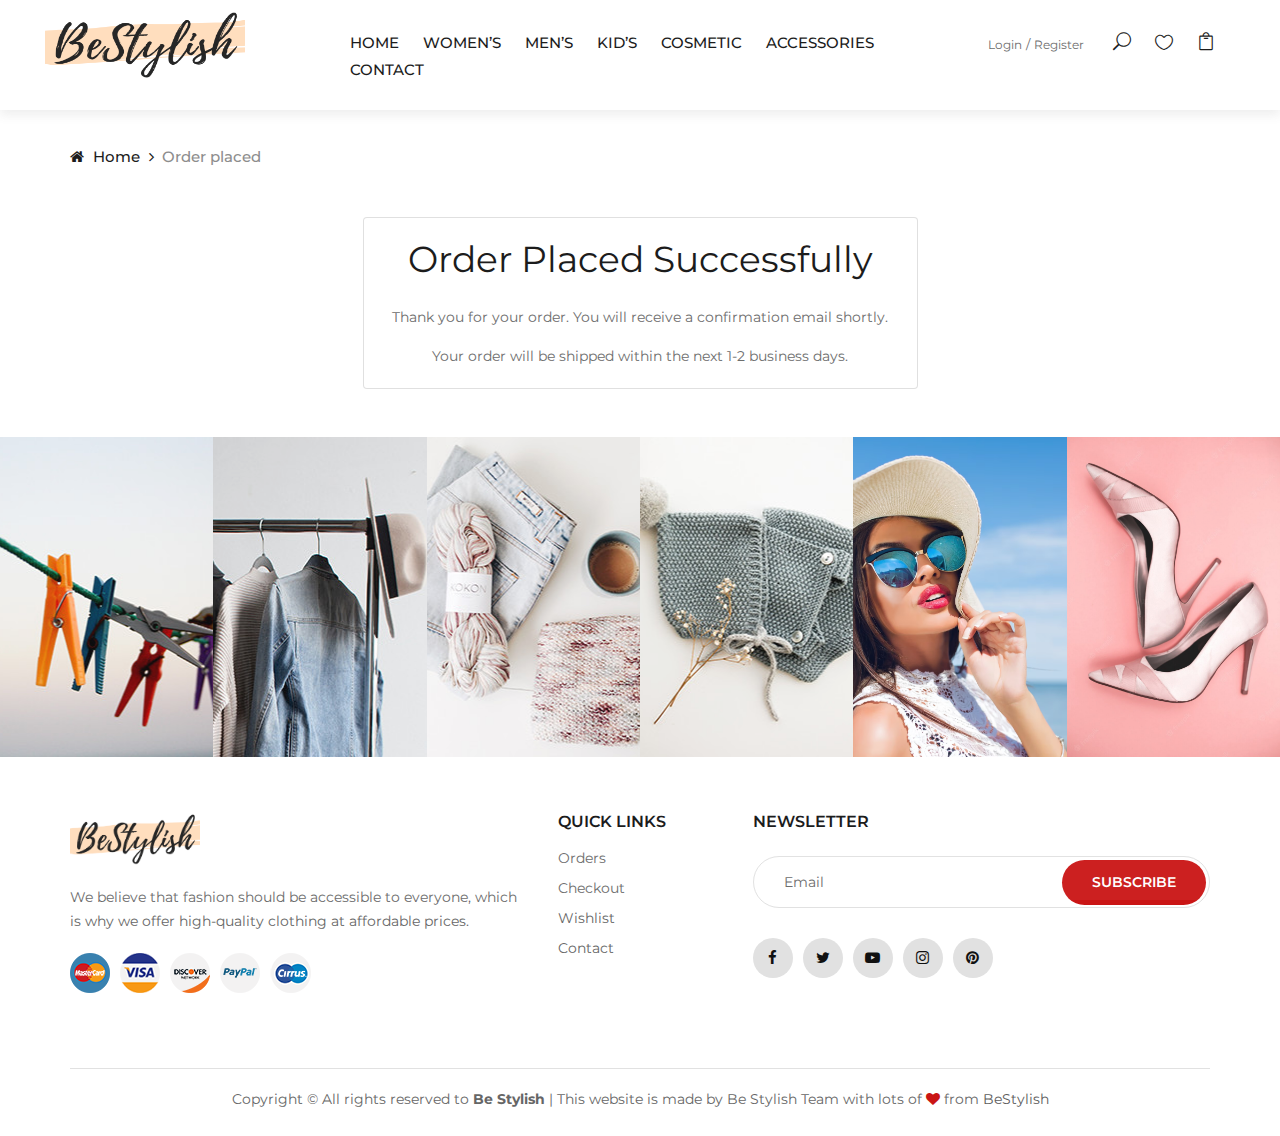
<file: checkout.html>
<!DOCTYPE html>
<html>

<head>
    <meta charset="UTF-8">
    <meta name="description" content="Be Stylish Template">
    <meta name="keywords" content="Be Stylish, unica, creative, html">
    <meta name="viewport" content="width=device-width, initial-scale=1.0">
    <meta http-equiv="X-UA-Compatible" content="ie=edge">
    <title>Be Stylish | Template</title>

    <!-- Google Font -->
    <link href="https://fonts.googleapis.com/css2?family=Cookie&display=swap" rel="stylesheet">
    <link href="https://fonts.googleapis.com/css2?family=Montserrat:wght@400;500;600;700;800;900&display=swap"
    rel="stylesheet">

    <!-- Css Styles -->
    <link rel="stylesheet" href="css/bootstrap.min.css" type="text/css">
    <link rel="stylesheet" href="css/font-awesome.min.css" type="text/css">
    <link rel="stylesheet" href="css/elegant-icons.css" type="text/css">
    <link rel="stylesheet" href="css/jquery-ui.min.css" type="text/css">
    <link rel="stylesheet" href="css/magnific-popup.css" type="text/css">
    <link rel="stylesheet" href="css/owl.carousel.min.css" type="text/css">
    <link rel="stylesheet" href="css/slicknav.min.css" type="text/css">
    <link rel="stylesheet" href="css/style.css" type="text/css">
</head>

<body>
    <!-- Page Preloder -->
    <div id="preloder">
        <div class="loader"></div>
    </div>

      <!-- Offcanvas Menu Begin -->
      <div class="offcanvas-menu-overlay"></div>
      <div class="offcanvas-menu-wrapper">
          <div class="offcanvas__close">+</div>
          <ul class="offcanvas__widget">
              <li><span class="icon_search search-switch"></span></li>
              <li>
                  <a href="./wishlist.html"><span class="icon_heart_alt"></span>
                      <div id="wishListTip" class="tip"></div>
                  </a></li>
              <li>
                  <a href="./shop-cart.html"><span class="icon_bag_alt"></span>
                      <div id="cartTip" class="tip"></div>
                  </a>
              </li>
              <li id="logout_icon" onclick="logout()">
                  <i id="ddLogout" class="fa fa-sign-out fa-2x" ></i>
              </li>
  
          </ul>
          <!-- <div class="offcanvas__logo">
              <a href="./index.html"><img src="img/logos/3.png" alt=""></a>
          </div> -->
          <div id="mobile-menu-wrap"></div>
          <div id="LoginUser_can" class="offcanvas__auth">
              <a href="./login.html">Login</a>
              <a href="./register.html">Register</a>
          </div>
  
          
      </div>
      <!-- Offcanvas Menu End -->

    <header class="header">
        <div class="container-fluid ">
            <div class="row">
                <div class="col-xl-3 col-lg-2">
                    <div class="header__logo">
                        <a href="./index.html"><img width="200px" height="70px" src="img/logos/3.png" alt=""></a>
                    </div>
                </div>
                <div class="col-xl-6 col-lg-7">
                    <nav class="header__menu">
                        <ul>
                            <li><a href="./index.html">Home</a></li>
                            <li><a href="./products.html?category=women">Women’s</a></li>
                            <li><a href="./products.html?category=men">Men’s</a></li>
                            <li><a href="./products.html?category=kids">Kid’s</a></li>
                            <li><a href="./products.html?category=cosmetic">Cosmetic</a></li>
                            <li><a href="./products.html?category=accessories">Accessories</a></li>
                            <!-- <li><a href="./shop.html">Shop</a></li> -->
                            <!-- <li><a href="#">Pages</a>
                                <ul class="dropdown">
                                    <li><a href="./product-details.html">Product Details</a></li>
                                    <li><a href="./shop-cart.html">Shop Cart</a></li>
                                    <li><a href="./checkout.html">Checkout</a></li>
                                    <li><a href="./blog-details.html">Blog Details</a></li>
                                </ul>
                            </li> -->
                            <!-- <li><a href="./blog.html">Blog</a></li> -->
                            <li><a href="./contact.html">Contact</a></li>
                        </ul>
                    </nav>
                </div>
                <div class="col-lg-3">
                    <div class="header__right">
                        <div id="LoginUser" class="header__right__auth">
                            <a href="./login.html">Login</a>
                            <a href="./register.html">Register</a>
                        </div>
                        <ul class="header__right__widget">
                            <li><span class="icon_search search-switch"></span></li>
                            <li><a href="./wishlist.html"><span class="icon_heart_alt"></span>
                                    <div id="wishListTip" class="tip"></div>
                                </a></li>
                            <li><a href="./shop-cart.html"><span class="icon_bag_alt"></span>
                                    <div id="cartTip" class="tip"></div>
                                </a></li>
                            <li id="ddProfile" onclick="displayName()">
                                <div class="dropdown">
                                    <a href="#" role="button" id="dropdownMenuLink" data-toggle="dropdown"
                                        aria-expanded="false">
                                        <span class="user-icon"></span>
                                    </a>
                                    <div>
                                        <ul class="dropdown-menu">
                                            <li class="dropdown-item"><a id="ddFirstName" href="#"></a></li>
                                            <li class="dropdown-item" onclick="logout()"><a id="ddLogout">Logout</a>
                                            </li>
                                        </ul>
                                    </div>
                                </div>
                            </li>
                        </ul>
                    </div>
                </div>
            </div>
            <div class="canvas__open">
                <i class="fa fa-bars"></i>
            </div>
        </div>
    </header>

    <!-- Breadcrumb Begin -->
    <div class="breadcrumb-option">
        <div class="container">
            <div class="row">
                <div class="col-lg-12">
                    <div class="breadcrumb__links">
                        <a href="./index.html"><i class="fa fa-home"></i> Home</a>
                        <span>Order placed</span>
                    </div>
                </div>
            </div>
        </div>
    </div>
    <!-- Breadcrumb End -->

    <!-- Checkout Section Begin -->
    <div class="container mb-5">
        <div class="row justify-content-center mb-5">
          <div class="col-md-6">
            <div class="card mt-5">
              <div class="card-body text-center">
                <h2 class="card-title mb-4">Order Placed Successfully</h2>
                <p class="card-text">Thank you for your order. You will receive a confirmation email shortly.</p>
                <p class="card-text">Your order will be shipped within the next 1-2 business days.</p>
              </div>
            </div>
          </div>
        </div>
      </div>
      
        <!-- Checkout Section End -->

        <!-- Instagram Begin -->
        <div class="instagram">
            <div class="container-fluid">
                <div class="row">
                    <div class="col-lg-2 col-md-4 col-sm-4 p-0">
                        <div class="instagram__item set-bg" data-setbg="img/instagram/insta-1.jpg">
                            <div class="instagram__text">
                                <i class="fa fa-instagram"></i>
                                <a href="https://www.instagram.com/myntra/">@ Be Stylish</a>
                            </div>
                        </div>
                    </div>
                    <div class="col-lg-2 col-md-4 col-sm-4 p-0">
                        <div class="instagram__item set-bg" data-setbg="img/instagram/insta-2.jpg">
                            <div class="instagram__text">
                                <i class="fa fa-instagram"></i>
                                <a href="https://www.instagram.com/myntra/">@ Be Stylish</a>
                            </div>
                        </div>
                    </div>
                    <div class="col-lg-2 col-md-4 col-sm-4 p-0">
                        <div class="instagram__item set-bg" data-setbg="img/instagram/insta-3.jpg">
                            <div class="instagram__text">
                                <i class="fa fa-instagram"></i>
                                <a href="https://www.instagram.com/myntra/">@ Be Stylish</a>
                            </div>
                        </div>
                    </div>
                    <div class="col-lg-2 col-md-4 col-sm-4 p-0">
                        <div class="instagram__item set-bg" data-setbg="img/instagram/insta-4.jpg">
                            <div class="instagram__text">
                                <i class="fa fa-instagram"></i>
                                <a href="https://www.instagram.com/myntra/">@ Be Stylish</a>
                            </div>
                        </div>
                    </div>
                    <div class="col-lg-2 col-md-4 col-sm-4 p-0">
                        <div class="instagram__item set-bg" data-setbg="img/instagram/insta-5.jpg">
                            <div class="instagram__text">
                                <i class="fa fa-instagram"></i>
                                <a href="https://www.instagram.com/myntra/">@ Be Stylish</a>
                            </div>
                        </div>
                    </div>
                    <div class="col-lg-2 col-md-4 col-sm-4 p-0">
                        <div class="instagram__item set-bg" data-setbg="img/instagram/insta-6.jpg">
                            <div class="instagram__text">
                                <i class="fa fa-instagram"></i>
                                <a href="https://www.instagram.com/myntra/">@ Be Stylish</a>
                            </div>
                        </div>
                    </div>
                </div>
            </div>
        </div>
        <!-- Instagram End -->
        <div id="included-footer"></div>


        <!-- Search Begin -->
        <div class="search-model">
            <div class="h-100 d-flex align-items-center justify-content-center">
                <div class="search-close-switch">+</div>
                <form class="search-model-form">
                    <input type="text" id="search-input" placeholder="Search here.....">
                </form>
            </div>
        </div>
        <!-- Search End -->

        <!-- Js Plugins -->
        <script src="js/jquery-3.3.1.min.js"></script>
        <script src="https://cdnjs.cloudflare.com/ajax/libs/popper.js/1.0.4/popper.js"></script>
        <script src="js/bootstrap.min.js"></script>
        <script src="js/jquery.magnific-popup.min.js"></script>
        <script src="js/jquery-ui.min.js"></script>
        <script src="js/mixitup.min.js"></script>
        <script src="js/jquery.countdown.min.js"></script>
        <script src="js/jquery.slicknav.js"></script>
        <script src="js/owl.carousel.min.js"></script>
        <script src="js/jquery.nicescroll.min.js"></script>
        <script src="js/main.js"></script>
        <script src="js/products.js"></script>
        <script src="js/login-register.js"></script>    
        <script src="js/wishlist.js"></script>    
        <script src="js/indx.js"></script>    
    </body>

    </html>
</file>
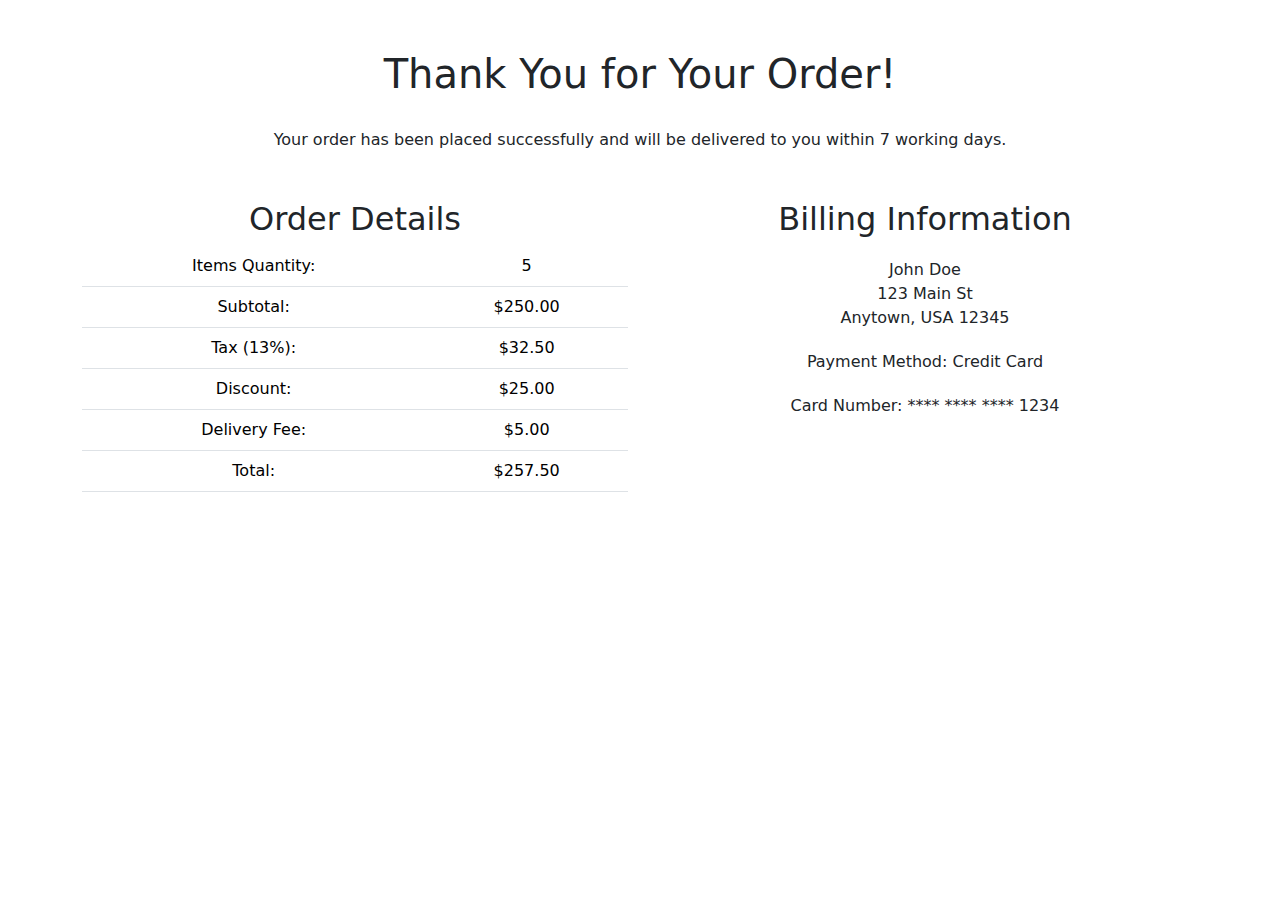
<file: confirm-order.html>
<!DOCTYPE html>
<html lang="en">
<head>
    <meta charset="UTF-8">
    <meta name="viewport" content="width=device-width, initial-scale=1.0">
    <title>Order Placed Successfully</title>
    <link rel="stylesheet" href="https://cdnjs.cloudflare.com/ajax/libs/bootstrap/5.0.2/css/bootstrap.min.css">
    <style>
        .container {
            margin-top: 50px;
            text-align: center;
        }
        h1 {
            margin-bottom: 30px;
        }
        p {
            margin-top: 20px;
        }
    </style>
</head>
<body>
    <div class="container">
        <h1>Thank You for Your Order!</h1>
        <p>Your order has been placed successfully and will be delivered to you within 7 working days.</p>

        <div class="row mt-5">
            <div class="col-md-6">
                <h2>Order Details</h2>
                <table class="table">
                    <tbody>
                        <tr>
                            <td>Items Quantity:</td>
                            <td>5</td>
                        </tr>
                        <tr>
                            <td>Subtotal:</td>
                            <td>$250.00</td>
                        </tr>
                        <tr>
                            <td>Tax (13%):</td>
                            <td>$32.50</td>
                        </tr>
                        <tr>
                            <td>Discount:</td>
                            <td>$25.00</td>
                        </tr>
                        <tr>
                            <td>Delivery Fee:</td>
                            <td>$5.00</td>
                        </tr>
                        <tr>
                            <td>Total:</td>
                            <td>$257.50</td>
                        </tr>
                    </tbody>
                </table>
            </div>

            <div class="col-md-6">
                <h2>Billing Information</h2>
                <p>John Doe<br>123 Main St<br>Anytown, USA 12345</p>
                <p>Payment Method: Credit Card</p>
                <p>Card Number: **** **** **** 1234</p>
            </div>
        </div>
    </div>
    
    <script src="https://cdnjs.cloudflare.com/ajax/libs/bootstrap/5.0.2/js/bootstrap.min.js"></script>
</body>
</html>
</file>
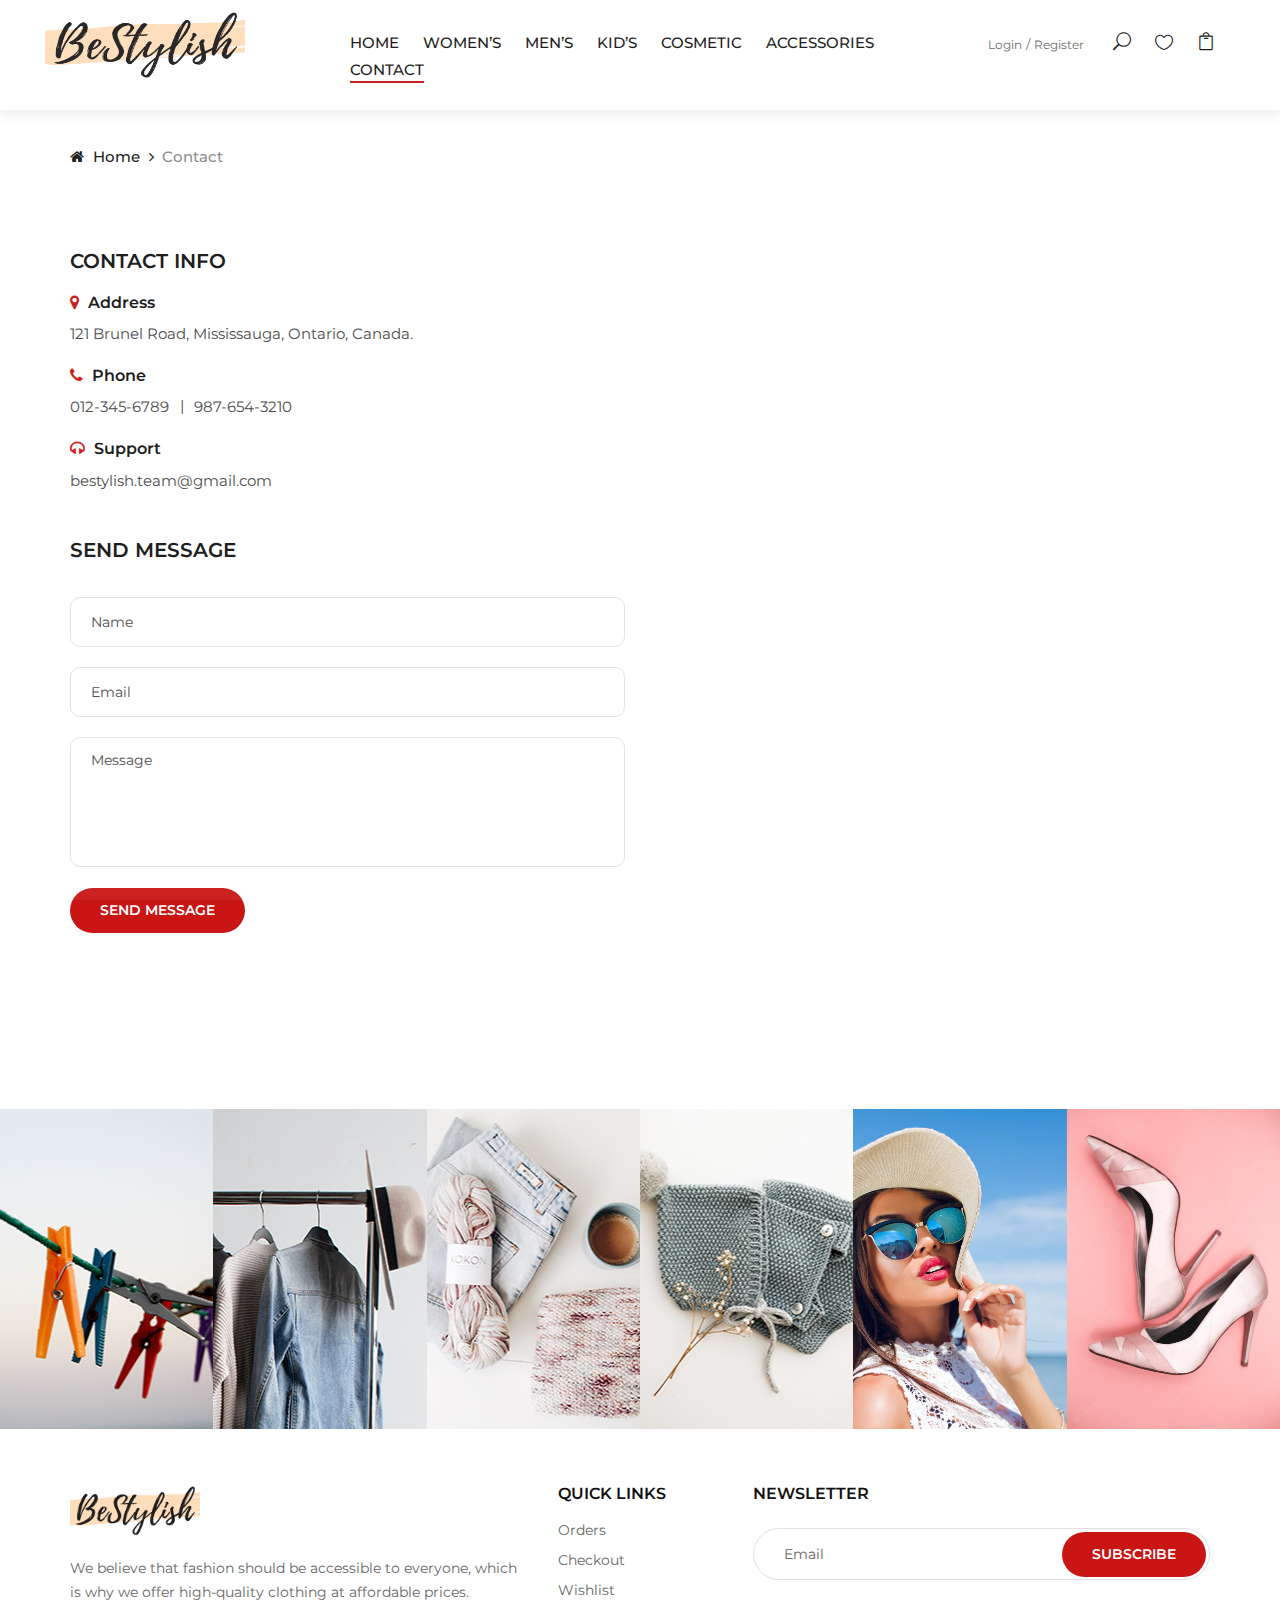
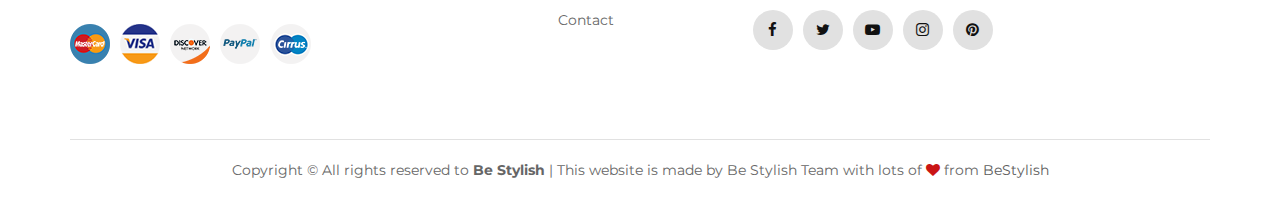
<file: contact.html>
<!DOCTYPE html>
<html>

<head>
    <meta charset="UTF-8">
    <meta name="description" content="Be Stylish">
    <meta name="keywords" content="Be Stylish, unica, creative, html">
    <meta name="viewport" content="width=device-width, initial-scale=1.0">
    <meta http-equiv="X-UA-Compatible" content="ie=edge">
    <title>Be Stylish | Contact Us</title>

    <!-- Google Font -->
    <link href="https://fonts.googleapis.com/css2?family=Cookie&display=swap" rel="stylesheet">
    <link href="https://fonts.googleapis.com/css2?family=Montserrat:wght@400;500;600;700;800;900&display=swap"
    rel="stylesheet">

    <!-- Css Styles -->
    <link rel="stylesheet" href="css/bootstrap.min.css" type="text/css">
    <link rel="stylesheet" href="css/font-awesome.min.css" type="text/css">
    <link rel="stylesheet" href="css/elegant-icons.css" type="text/css">
    <link rel="stylesheet" href="css/jquery-ui.min.css" type="text/css">
    <link rel="stylesheet" href="css/magnific-popup.css" type="text/css">
    <link rel="stylesheet" href="css/owl.carousel.min.css" type="text/css">
    <link rel="stylesheet" href="css/slicknav.min.css" type="text/css">
    <link rel="stylesheet" href="css/style.css" type="text/css">
</head>

<body>
    <!-- Page Preloder -->
    <div id="preloder">
        <div class="loader"></div>
    </div>

     <!-- Offcanvas Menu Begin -->
     <div class="offcanvas-menu-overlay"></div>
     <div class="offcanvas-menu-wrapper">
         <div class="offcanvas__close">+</div>
         <ul class="offcanvas__widget">
             <li><span class="icon_search search-switch"></span></li>
             <li>
                 <a href="./wishlist.html"><span class="icon_heart_alt"></span>
                     <div id="wishListTip" class="tip"></div>
                 </a></li>
             <li>
                 <a href="./shop-cart.html"><span class="icon_bag_alt"></span>
                     <div id="cartTip" class="tip"></div>
                 </a>
             </li>
             <li id="logout_icon" onclick="logout()">
                 <i id="ddLogout" class="fa fa-sign-out fa-2x" ></i>
             </li>
 
         </ul>
         <!-- <div class="offcanvas__logo">
             <a href="./index.html"><img src="img/logos/3.png" alt=""></a>
         </div> -->
         <div id="mobile-menu-wrap"></div>
         <div id="LoginUser_can" class="offcanvas__auth">
             <a href="./login.html">Login</a>
             <a href="./register.html">Register</a>
         </div>
 
         
     </div>
     <!-- Offcanvas Menu End -->

    <!-- Header Section Begin -->
     <header class="header">
        <div class="container-fluid ">
            <div class="row">
                <div class="col-xl-3 col-lg-2">
                    <div class="header__logo">
                        <a href="./index.html"><img width="200px" height="70px" src="img/logos/3.png" alt=""></a>
                    </div>
                </div>
                <div class="col-xl-6 col-lg-7">
                    <nav class="header__menu">
                        <ul>
                            <li><a href="./index.html">Home</a></li>
                            <li><a href="./products.html?category=women">Women’s</a></li>
                            <li><a href="./products.html?category=men">Men’s</a></li>
                            <li><a href="./products.html?category=kids">Kid’s</a></li>
                            <li><a href="./products.html?category=cosmetic">Cosmetic</a></li>
                            <li><a href="./products.html?category=accessories">Accessories</a></li>
                            <!-- <li><a href="./shop.html">Shop</a></li> -->
                            <!-- <li><a href="#">Pages</a>
                                <ul class="dropdown">
                                    <li><a href="./product-details.html">Product Details</a></li>
                                    <li><a href="./shop-cart.html">Shop Cart</a></li>
                                    <li><a href="./checkout.html">Checkout</a></li>
                                    <li><a href="./blog-details.html">Blog Details</a></li>
                                </ul>
                            </li> -->
                            <!-- <li><a href="./blog.html">Blog</a></li> -->
                            <li><a href="./contact.html">Contact</a></li>
                        </ul>
                    </nav>
                </div>
                <div class="col-lg-3">
                    <div class="header__right">
                        <div id="LoginUser" class="header__right__auth">
                            <a href="./login.html">Login</a>
                            <a href="./register.html">Register</a>
                        </div>
                        <ul class="header__right__widget">
                            <li><span class="icon_search search-switch"></span></li>
                            <li><a href="./wishlist.html"><span class="icon_heart_alt"></span>
                                    <div id="wishListTip" class="tip"></div>
                                </a></li>
                            <li><a href="./shop-cart.html"><span class="icon_bag_alt"></span>
                                    <div id="cartTip" class="tip"></div>
                                </a></li>
                            <li id="ddProfile" onclick="displayName()">
                                <div class="dropdown">
                                    <a href="#" role="button" id="dropdownMenuLink" data-toggle="dropdown"
                                        aria-expanded="false">
                                        <span class="user-icon"></span>
                                    </a>
                                    <div>
                                        <ul class="dropdown-menu">
                                            <li class="dropdown-item"><a id="ddFirstName" href="#"></a></li>
                                            <li class="dropdown-item" onclick="logout()"><a id="ddLogout">Logout</a>
                                            </li>
                                        </ul>
                                    </div>
                                </div>
                            </li>
                        </ul>
                    </div>
                </div>
            </div>
            <div class="canvas__open">
                <i class="fa fa-bars"></i>
            </div>
        </div>
    </header>



    <!-- Header Section End -->

    <!-- Breadcrumb Begin -->
    <div class="breadcrumb-option">
        <div class="container">
            <div class="row">
                <div class="col-lg-12">
                    <div class="breadcrumb__links">
                        <a href="./index.html"><i class="fa fa-home"></i> Home</a>
                        <span>Contact</span>
                    </div>
                </div>
            </div>
        </div>
    </div>
    <!-- Breadcrumb End -->

    <!-- Contact Section Begin -->
    <section class="contact spad">
        <div class="container">
            <div class="row">
                <div class="col-lg-6 col-md-6">
                    <div class="contact__content">
                        <div class="contact__address">
                            <h5>Contact info</h5>
                            <ul>
                                <li>
                                    <h6><i class="fa fa-map-marker"></i> Address</h6>
                                    <p>121 Brunel Road, Mississauga, Ontario, Canada.</p>
                                </li>
                                <li>
                                    <h6><i class="fa fa-phone"></i> Phone</h6>
                                    <p><span>012-345-6789</span><span>987-654-3210</span></p>
                                </li>
                                <li>
                                    <h6><i class="fa fa-headphones"></i> Support</h6>
                                    <p>bestylish.team@gmail.com</p>
                                </li>
                            </ul>
                        </div>
                        <div class="contact__form">
                            <h5>SEND MESSAGE</h5>
                            <form action="#">
                                <input type="text" placeholder="Name" id="name">
                                <input type="text" placeholder="Email" id="mail">
                                <textarea placeholder="Message" id="message"></textarea>
                                <button type="submit" id="submit-button" class="site-btn" onclick="userMsg()">Send Message</button>
                            </form>
                        </div>
                    </div>
                </div>
                <div class="col-lg-6 col-md-6">
                    <div class="contact__map">
                        <iframe 
                            src="https://www.google.com/maps/embed?pb=!1m18!1m12!1m3!1d2887.9918207364103!2d-79.6769185845031!3d43.62752917912218!2m3!1f0!2f0!3f0!3m2!1i1024!2i768!4f13.1!3m3!1m2!1s0x882b409fc7f06d49%3A0x2c750c7a2aa289b5!2s121%20Brunel%20Rd%2C%20Mississauga%2C%20ON%20L4Z%203E9!5e0!3m2!1sen!2sca!4v1680892520381!5m2!1sen!2sca" 
                            width="600" 
                            height="450" 
                            style="border:0;" 
                            allowfullscreen="" 
                            loading="lazy" 
                            referrerpolicy="no-referrer-when-downgrade">
                        </iframe>
                    </div>
                </div>
            </div>
        </div>
    </section>
<!-- Contact Section End -->

<!-- Instagram Begin -->
<div class="instagram">
    <div class="container-fluid">
        <div class="row">
            <div class="col-lg-2 col-md-4 col-sm-4 p-0">
                <div class="instagram__item set-bg" data-setbg="img/instagram/insta-1.jpg">
                    <div class="instagram__text">
                        <i class="fa fa-instagram"></i>
                        <a href="https://www.instagram.com/myntra/">@ Be Stylish</a>
                    </div>
                </div>
            </div>
            <div class="col-lg-2 col-md-4 col-sm-4 p-0">
                <div class="instagram__item set-bg" data-setbg="img/instagram/insta-2.jpg">
                    <div class="instagram__text">
                        <i class="fa fa-instagram"></i>
                        <a href="https://www.instagram.com/myntra/">@ Be Stylish</a>
                    </div>
                </div>
            </div>
            <div class="col-lg-2 col-md-4 col-sm-4 p-0">
                <div class="instagram__item set-bg" data-setbg="img/instagram/insta-3.jpg">
                    <div class="instagram__text">
                        <i class="fa fa-instagram"></i>
                        <a href="https://www.instagram.com/myntra/">@ Be Stylish</a>
                    </div>
                </div>
            </div>
            <div class="col-lg-2 col-md-4 col-sm-4 p-0">
                <div class="instagram__item set-bg" data-setbg="img/instagram/insta-4.jpg">
                    <div class="instagram__text">
                        <i class="fa fa-instagram"></i>
                        <a href="https://www.instagram.com/myntra/">@ Be Stylish</a>
                    </div>
                </div>
            </div>
            <div class="col-lg-2 col-md-4 col-sm-4 p-0">
                <div class="instagram__item set-bg" data-setbg="img/instagram/insta-5.jpg">
                    <div class="instagram__text">
                        <i class="fa fa-instagram"></i>
                        <a href="https://www.instagram.com/myntra/">@ Be Stylish</a>
                    </div>
                </div>
            </div>
            <div class="col-lg-2 col-md-4 col-sm-4 p-0">
                <div class="instagram__item set-bg" data-setbg="img/instagram/insta-6.jpg">
                    <div class="instagram__text">
                        <i class="fa fa-instagram"></i>
                        <a href="https://www.instagram.com/myntra/">@ Be Stylish</a>
                    </div>
                </div>
            </div>
        </div>
    </div>
</div>
<!-- Instagram End -->

<div id="included-footer"></div>

<!-- Search Begin -->
<div class="search-model">
    <div class="h-100 d-flex align-items-center justify-content-center">
        <div class="search-close-switch">+</div>
        <form class="search-model-form">
            <input type="text" id="search-input" placeholder="Search here.....">
        </form>
    </div>
</div>
<!-- Search End -->

<!-- Js Plugins -->
<script src="js/jquery-3.3.1.min.js"></script>
<script src="https://cdnjs.cloudflare.com/ajax/libs/popper.js/1.0.4/popper.js"></script>
<script src="js/bootstrap.min.js"></script>
<script src="js/jquery.magnific-popup.min.js"></script>
<script src="js/jquery-ui.min.js"></script>
<script src="js/mixitup.min.js"></script>
<script src="js/jquery.countdown.min.js"></script>
<script src="js/jquery.slicknav.js"></script>
<script src="js/owl.carousel.min.js"></script>
<script src="js/jquery.nicescroll.min.js"></script>
<script src="js/main.js"></script>
<script src="js/login-register.js"></script>
<script src="js/contactMessage.js"></script>
<script src="js/indx.js"></script>
<script src="js/products.js"></script>

</body>

</html>
</file>
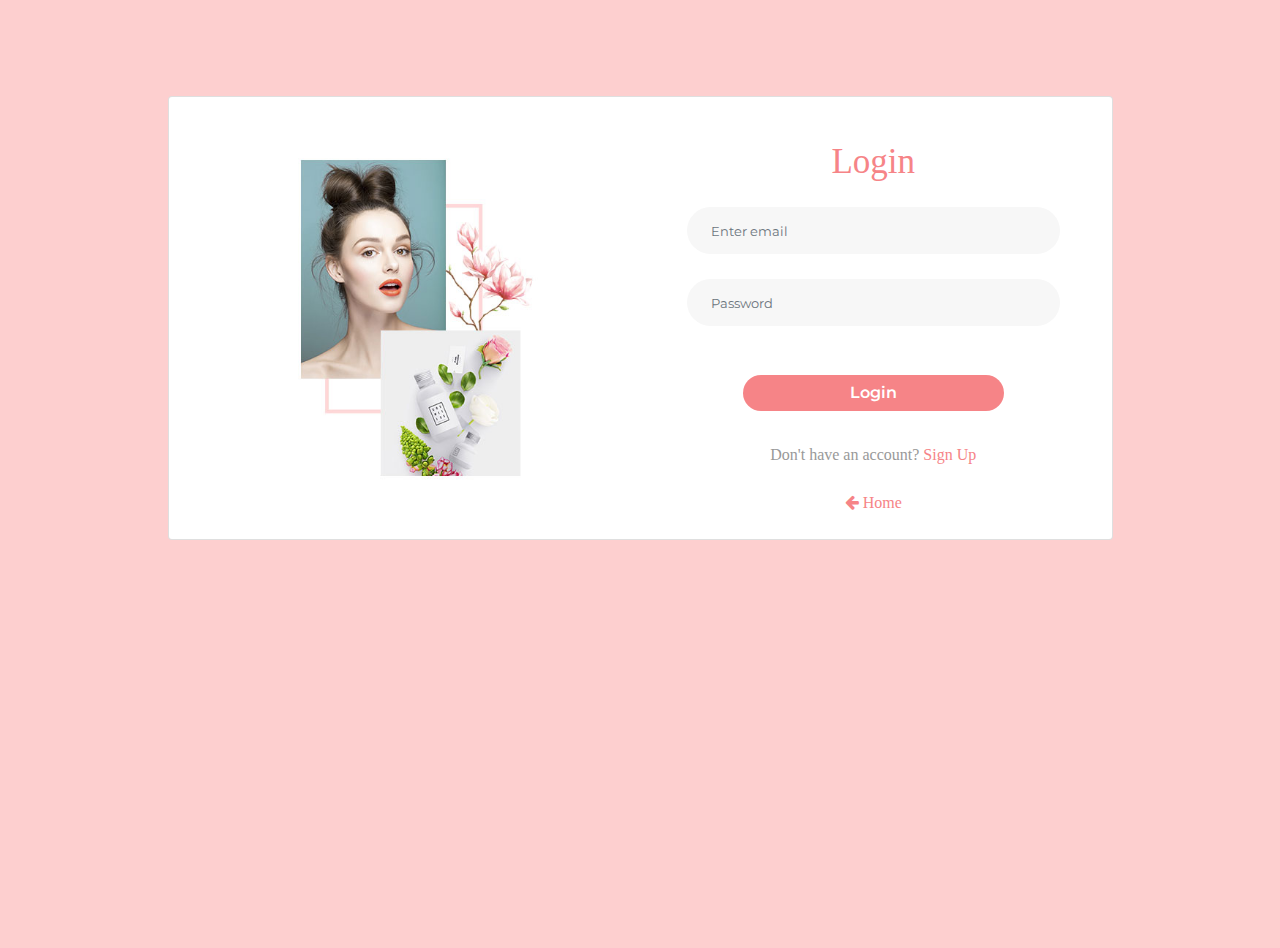
<file: login.html>
<!DOCTYPE html>
<html lang="en">

<head>
	<meta charset="UTF-8">
	<meta name="viewport" content="width=device-width, initial-scale=1">
	<meta name="author" content="Yinka Enoch Adedokun">
	<title>Be Stylish | Login Page</title>
    <!-- Google Font -->
    <link href="https://fonts.googleapis.com/css2?family=Cookie&display=swap" rel="stylesheet">
    <link href="https://fonts.googleapis.com/css2?family=Montserrat:wght@400;500;600;700;800;900&display=swap" rel="stylesheet">

    <!-- Css Styles -->
    <link rel="stylesheet" href="css/bootstrap.min.css" type="text/css">   
    <link rel="stylesheet" href="css/font-awesome.min.css" type="text/css">
    <link rel="stylesheet" href="css/elegant-icons.css" type="text/css">
    <link rel="stylesheet" href="css/jquery-ui.min.css" type="text/css">
    <!-- <link rel="stylesheet" href="css/magnific-popup.css" type="text/css"> -->
    <link rel="stylesheet" href="css/owl.carousel.min.css" type="text/css">
    <!-- <link rel="stylesheet" href="css/slicknav.min.css" type="text/css"> -->
    <link rel="stylesheet" href="css/login.css" type="text/css">
    <link rel="stylesheet" href="css/style.css" type="text/css">
    <script src="js/login-register.js"></script>
</head>
<body style="background-color: #fdcfcf;">
	<!-- Main Content -->
	<div class="container mt-5">
        <div class="row justify-content-center align-items-center mt-5">
          <div class="col-md-10 mt-5">

            <div class="card ">
              <div class="card-body">
                <div class="row">
                  <div class="col-md-6 d-flex justify-content-center align-items-center">
                    <img src="img/logos/7.jpeg" style="width: 300px;" alt="Your Photo" class="img-fluid">
                  </div>
                  <div class="col-md-6 text-center">
                    <h4 class="card-title mb-4 mt-4 txt-login-signup" >Login</h4>
                    <form method="get" action="index.html">
                      <div class="mb-3">
                        <!-- <label for="email" class="form-label">Email address</label> -->
                        <input type="email" class="form-control" id="email" aria-describedby="emailHelp" placeholder="Enter email">
                      </div>
                      <div class="mb-3">
                        <!-- <label for="password" class="form-label">Password</label> -->
                        <input type="password" class="form-control" id="password" placeholder="Password">
                      </div>
                      <button type="submit" class="btn btn-submit btn-primary" onclick="formvalidationLoginPage(event)">Login</button>
                    </form>
                    <div class="mt-3 txt-register">

                      <span>Don't have an account?</span>
                      <a href="register.html" class="ms-2 btn-register">Sign Up</a>
                      <br>                      <br>

                      <a href="index.html" class="ms-2 btn-register"><i class="fa fa-arrow-left"> Home </i></a>

                    </div>
                  </div>
                </div>
              </div>
            </div>
          </div>
        </div>
      </div>
      
</body>
</html>
</file>
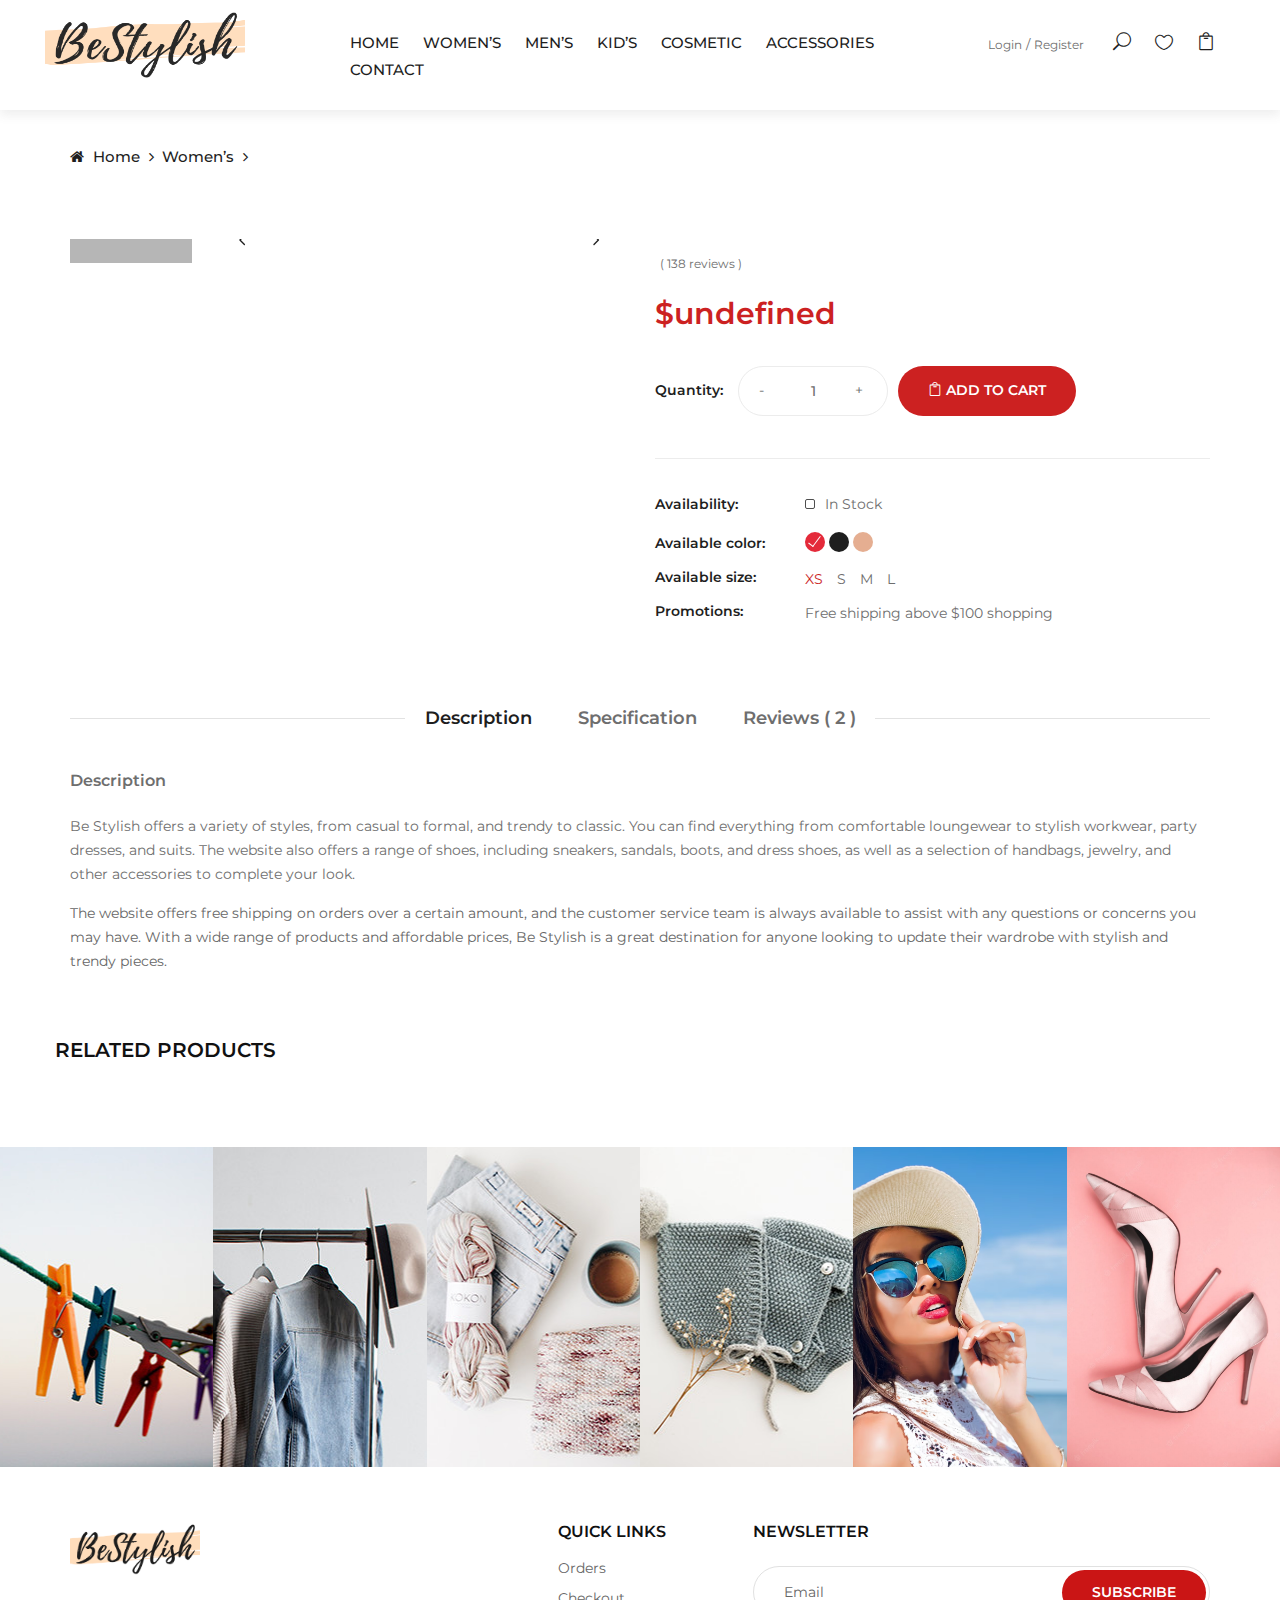
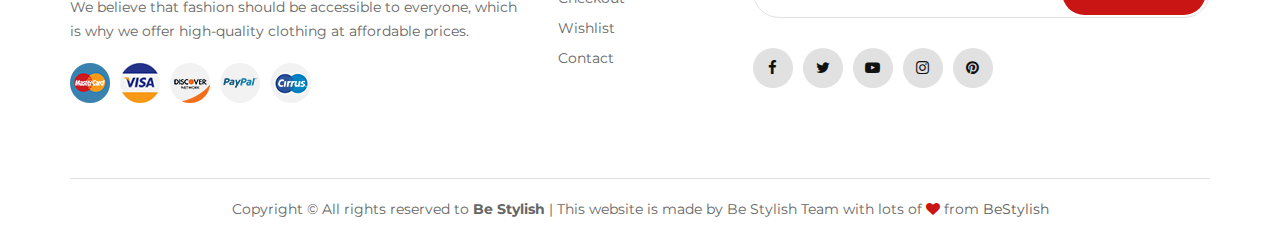
<file: product-details.html>
<!DOCTYPE html>
<html lang="zxx">

<head>
    <meta charset="UTF-8">
    <meta name="description" content="Be Stylish Template">
    <meta name="keywords" content="Be Stylish, unica, creative, html">
    <meta name="viewport" content="width=device-width, initial-scale=1.0">
    <meta http-equiv="X-UA-Compatible" content="ie=edge">
    <title>Be Stylish | Products</title>

    <!-- Google Font -->
    <link href="https://fonts.googleapis.com/css2?family=Cookie&display=swap" rel="stylesheet">
    <link href="https://fonts.googleapis.com/css2?family=Montserrat:wght@400;500;600;700;800;900&display=swap"
    rel="stylesheet">

    <!-- Css Styles -->
    <link rel="stylesheet" href="css/bootstrap.min.css" type="text/css">
    <link rel="stylesheet" href="css/font-awesome.min.css" type="text/css">
    <link rel="stylesheet" href="css/elegant-icons.css" type="text/css">
    <link rel="stylesheet" href="css/jquery-ui.min.css" type="text/css">
    <link rel="stylesheet" href="css/magnific-popup.css" type="text/css">
    <link rel="stylesheet" href="css/owl.carousel.min.css" type="text/css">
    <!-- <link rel="stylesheet" href="css/slicknav.min.css" type="text/css"> -->
    <link rel="stylesheet" href="css/style.css" type="text/css">
</head>

<body>
    <!-- Page Preloder -->
    <div id="preloder">
        <div class="loader"></div>
    </div>

     <!-- Offcanvas Menu Begin -->
     <div class="offcanvas-menu-overlay"></div>
     <div class="offcanvas-menu-wrapper">
         <div class="offcanvas__close">+</div>
         <ul class="offcanvas__widget">
             <li><span class="icon_search search-switch"></span></li>
             <li>
                 <a href="./wishlist.html"><span class="icon_heart_alt"></span>
                     <div id="wishListTip" class="tip"></div>
                 </a></li>
             <li>
                 <a href="./shop-cart.html"><span class="icon_bag_alt"></span>
                     <div id="cartTip" class="tip"></div>
                 </a>
             </li>
             <li id="logout_icon" onclick="logout()">
                 <i id="ddLogout" class="fa fa-sign-out fa-2x" ></i>
             </li>
 
         </ul>
         <!-- <div class="offcanvas__logo">
             <a href="./index.html"><img src="img/logos/3.png" alt=""></a>
         </div> -->
         <div id="mobile-menu-wrap"></div>
         <div id="LoginUser_can" class="offcanvas__auth">
             <a href="./login.html">Login</a>
             <a href="./register.html">Register</a>
         </div>
 
         
     </div>
     <!-- Offcanvas Menu End -->

    <!-- Header Section Begin -->
     <header class="header">
        <div class="container-fluid ">
            <div class="row">
                <div class="col-xl-3 col-lg-2">
                    <div class="header__logo">
                        <a href="./index.html"><img width="200px" height="70px" src="img/logos/3.png" alt=""></a>
                    </div>
                </div>
                <div class="col-xl-6 col-lg-7">
                    <nav class="header__menu">
                        <ul>
                            <li><a href="./index.html">Home</a></li>
                            <li><a href="./products.html?category=women">Women’s</a></li>
                            <li><a href="./products.html?category=men">Men’s</a></li>
                            <li><a href="./products.html?category=kids">Kid’s</a></li>
                            <li><a href="./products.html?category=cosmetic">Cosmetic</a></li>
                            <li><a href="./products.html?category=accessories">Accessories</a></li>
                
                            <li><a href="./contact.html">Contact</a></li>
                        </ul>
                    </nav>
                </div>
                <div class="col-lg-3">
                    <div class="header__right">
                        <div id="LoginUser" class="header__right__auth">
                            <a href="./login.html">Login</a>
                            <a href="./register.html">Register</a>
                        </div>
                        <ul class="header__right__widget">
                            <li><span class="icon_search search-switch"></span></li>
                            <li><a href="./wishlist.html"><span class="icon_heart_alt"></span>
                                    <div id="wishListTip" class="tip"></div>
                                </a></li>
                            <li><a href="./shop-cart.html"><span class="icon_bag_alt"></span>
                                    <div id="cartTip" class="tip"></div>
                                </a></li>
                            <li id="ddProfile" onclick="displayName()">
                                <div class="dropdown">
                                    <a href="#" role="button" id="dropdownMenuLink" data-toggle="dropdown"
                                        aria-expanded="false">
                                        <span class="user-icon"></span>
                                    </a>
                                    <div>
                                        <ul class="dropdown-menu">
                                            <li class="dropdown-item"><a id="ddFirstName" href="#"></a></li>
                                            <li class="dropdown-item" onclick="logout()"><a id="ddLogout">Logout</a>
                                            </li>
                                        </ul>
                                    </div>
                                </div>
                            </li>
                        </ul>
                    </div>
                </div>
            </div>
            <div class="canvas__open">
                <i class="fa fa-bars"></i>
            </div>
        </div>
    </header>
    <!-- Header Section End -->

    <!-- Breadcrumb Begin -->
    <div class="breadcrumb-option">
        <div class="container">
            <div class="row">
                <div class="col-lg-12">
                    <div class="breadcrumb__links">
                        <a href="./index.html"><i class="fa fa-home"></i> Home</a>
                        <a class="brdcrm_2" href="#">Women’s </a>
                        <span></span>
                    </div>
                </div>
            </div>
        </div>
    </div>
    <!-- Breadcrumb End -->

    <!-- Product Details Section Begin -->
    <section class="product-details spad">
        <div class="container">
            <div class="row">
                <div class="col-lg-6">
                    <div class="product__details__pic">
                        <div class="product__details__pic__left product__thumb nice-scroll">
                            <a class="pt active" href="#product-1">
                                <img id="thum_1" alt="">
                            </a>
                            <a class="pt" href="#product-2">
                                <img id="thum_2" alt="">
                            </a>
                            <a class="pt" href="#product-3">
                                <img id="thum_3" alt="">
                            </a>
                            <a class="pt" href="#product-4">
                                <img id="thum_4" alt="">
                            </a>
                        </div>
                        <div class="product__details__slider__content">
                            <div class="product__details__pic__slider owl-carousel">
                                <img id="p_pic_1" data-hash="product-1" class="product__big__img"  alt="">
                                <img id="p_pic_2" data-hash="product-2" class="product__big__img"  alt="">
                                <img id="p_pic_3" data-hash="product-3" class="product__big__img"  alt="">
                                <img id="p_pic_4" data-hash="product-4" class="product__big__img"  alt="">
                            </div>
                        </div>
                    </div>
                </div>
                <div class="col-lg-6">
                    <div class="product__details__text">
                        <h3></h3>
                        <div class="rating">
                            
                            <span>( 138 reviews )</span>
                        </div>
                        <div class="product__details__price"></div>
                        <p class="desc"></p>
                        <div class="product__details__button">
                            <div class="quantity">
                                <span>Quantity:</span>
                                <div class="pro-qty">
                                    <input type="text" value="1">
                                </div>
                            </div>
                            <a class="cart-btn"><span class="icon_bag_alt"></span> Add to cart</a>
                            <!-- <ul>
                                <li><a onclick="addToWishList(0,'wishlist')">
                                    <span class="icon_heart_alt"></span></a></li>
                            </ul> -->
                        </div>
                        <div class="product__details__widget">
                            <ul>
                                <li>
                                    <span>Availability:</span>
                                    <div class="stock__checkbox">
                                        <label for="stockin">
                                            In Stock
                                            <input type="checkbox" id="stockin">
                                            <span class="checkmark"></span>
                                        </label>
                                    </div>
                                </li>
                                <li>
                                    <span>Available color:</span>
                                    <div class="color__checkbox">
                                        <label for="red">
                                            <input type="radio" name="color__radio" id="red" checked>
                                            <span class="checkmark"></span>
                                        </label>
                                        <label for="black">
                                            <input type="radio" name="color__radio" id="black">
                                            <span class="checkmark black-bg"></span>
                                        </label>
                                        <label for="grey">
                                            <input type="radio" name="color__radio" id="grey">
                                            <span class="checkmark grey-bg"></span>
                                        </label>
                                    </div>
                                </li>
                                <li>
                                    <span>Available size:</span>
                                    <div class="size__btn">
                                        <label for="xs-btn" class="active">
                                            <input type="radio" id="xs-btn">
                                            xs
                                        </label>
                                        <label for="s-btn">
                                            <input type="radio" id="s-btn">
                                            s
                                        </label>
                                        <label for="m-btn">
                                            <input type="radio" id="m-btn">
                                            m
                                        </label>
                                        <label for="l-btn">
                                            <input type="radio" id="l-btn">
                                            l
                                        </label>
                                    </div>
                                </li>
                                <li>
                                    <span>Promotions:</span>
                                    <p>Free shipping above $100 shopping</p>
                                </li>
                            </ul>
                        </div>
                    </div>
                </div>
                <div class="col-lg-12">
                    <div class="product__details__tab">
                        <ul class="nav nav-tabs" role="tablist">
                            <li class="nav-item">
                                <a class="nav-link active" data-toggle="tab" href="#tabs-1" role="tab">Description</a>
                            </li>
                            <li class="nav-item">
                                <a class="nav-link" data-toggle="tab" href="#tabs-2" role="tab">Specification</a>
                            </li>
                            <li class="nav-item">
                                <a class="nav-link" data-toggle="tab" href="#tabs-3" role="tab">Reviews ( 2 )</a>
                            </li>
                        </ul>
                        <div class="tab-content">
                            <div class="tab-pane active" id="tabs-1" role="tabpanel">
                                <h6>Description</h6>
                                <p>Be Stylish offers a variety of styles, from casual to formal, and trendy to classic. You can find everything from comfortable loungewear to stylish workwear, party dresses, and suits. The website also offers a range of shoes, including sneakers, sandals, boots, and dress shoes, as well as a selection of handbags, jewelry, and other accessories to complete your look.</p>
                                <p>The website offers free shipping on orders over a certain amount, and the customer service team is always available to assist with any questions or concerns you may have. With a wide range of products and affordable prices, Be Stylish is a great destination for anyone looking to update their wardrobe with stylish and trendy pieces.</p>

                            </div>
                            <div class="tab-pane" id="tabs-2" role="tabpanel">
                                <h6>Specification</h6>
                                <div class="dress-specs">
                                    <ul>
                                      <li><strong>Style:</strong> A-line</li>
                                      <li><strong>Fabric:</strong> 100% polyester</li>
                                      <li><strong>Color:</strong> Navy blue with white polka dots</li>
                                      <li><strong>Size:</strong> Small</li>
                                      <li><strong>Length:</strong> 34 inches</li>
                                      <li><strong>Neckline:</strong> V-neck</li>
                                      <li><strong>Sleeves:</strong> Sleeveless</li>
                                      <li><strong>Embellishments:</strong> None</li>
                                      <li><strong>Care instructions:</strong> Machine wash cold, tumble dry low</li>
                                    </ul>
                                  </div>
                                                              </div>
                            <div class="tab-pane" id="tabs-3" role="tabpanel">
                                <h6>Reviews ( 2 )</h6>
                                <div class="customer-reviews">
                                    <div class="review">
                                      <div class="reviewer-info">
                                        <h4>Julie Smith</h4>
                                        <p>Verified Buyer</p>
                                        <p>5 stars</p>
                                      </div>
                                      <p class="review-text">I love this dress! The fabric is soft and comfortable and the fit is perfect. It's a great dress for work or a night out with friends. Highly recommend!</p>
                                    </div>
                                    
                                    <div class="review">
                                      <div class="reviewer-info">
                                        <h4>Samuel Johnson</h4>
                                        <p>Verified Buyer</p>
                                        <p>4 stars</p>
                                      </div>
                                      <p class="review-text">The dress is beautiful and well-made, but the sizing is a bit off. I ordered a medium and it's a little too tight in the hips. I'd recommend going up a size if you're between sizes.</p>
                                    </div>
                                  
                            </div>
                        </div> 
                    </div>
                </div>
            </div>
            <div class="row" id="related">
                <div class="col-lg-12 text-center">
                    <div class="related__title">
                        <h5>RELATED PRODUCTS</h5>
                    </div>
                </div>
                
            </div>
        </div>
    </section>
    <!-- Product Details Section End -->

    <!-- Instagram Begin -->
    <div class="instagram">
        <div class="container-fluid">
            <div class="row">
                <div class="col-lg-2 col-md-4 col-sm-4 p-0">
                    <div class="instagram__item set-bg" data-setbg="img/instagram/insta-1.jpg">
                        <div class="instagram__text">
                            <i class="fa fa-instagram"></i>
                            <a href="https://www.instagram.com/myntra/">@ Be Stylish</a>
                        </div>
                    </div>
                </div>
                <div class="col-lg-2 col-md-4 col-sm-4 p-0">
                    <div class="instagram__item set-bg" data-setbg="img/instagram/insta-2.jpg">
                        <div class="instagram__text">
                            <i class="fa fa-instagram"></i>
                            <a href="https://www.instagram.com/myntra/">@ Be Stylish</a>
                        </div>
                    </div>
                </div>
                <div class="col-lg-2 col-md-4 col-sm-4 p-0">
                    <div class="instagram__item set-bg" data-setbg="img/instagram/insta-3.jpg">
                        <div class="instagram__text">
                            <i class="fa fa-instagram"></i>
                            <a href="https://www.instagram.com/myntra/">@ Be Stylish</a>
                        </div>
                    </div>
                </div>
                <div class="col-lg-2 col-md-4 col-sm-4 p-0">
                    <div class="instagram__item set-bg" data-setbg="img/instagram/insta-4.jpg">
                        <div class="instagram__text">
                            <i class="fa fa-instagram"></i>
                            <a href="https://www.instagram.com/myntra/">@ Be Stylish</a>
                        </div>
                    </div>
                </div>
                <div class="col-lg-2 col-md-4 col-sm-4 p-0">
                    <div class="instagram__item set-bg" data-setbg="img/instagram/insta-5.jpg">
                        <div class="instagram__text">
                            <i class="fa fa-instagram"></i>
                            <a href="https://www.instagram.com/myntra/">@ Be Stylish</a>
                        </div>
                    </div>
                </div>
                <div class="col-lg-2 col-md-4 col-sm-4 p-0">
                    <div class="instagram__item set-bg" data-setbg="img/instagram/insta-6.jpg">
                        <div class="instagram__text">
                            <i class="fa fa-instagram"></i>
                            <a href="https://www.instagram.com/myntra/">@ Be Stylish</a>
                        </div>
                    </div>
                </div>
            </div>
        </div>
    </div>
    <!-- Instagram End -->

    <!-- Footer Section Begin -->
     <div id="included-footer"></div>
    <!-- Footer Section End -->

    <!-- Search Begin -->
    <div class="search-model">
        <div class="h-100 d-flex align-items-center justify-content-center">
            <div class="search-close-switch">+</div>
            <form class="search-model-form">
                <input type="text" id="search-input" placeholder="Search here.....">
            </form>
        </div>
    </div>
    <!-- Search End -->

    <!-- Js Plugins -->
    <script src="js/jquery-3.3.1.min.js"></script>
    <script src="https://cdnjs.cloudflare.com/ajax/libs/popper.js/1.0.4/popper.js"></script>

    <script src="js/bootstrap.min.js"></script>
    <script src="js/jquery.magnific-popup.min.js"></script>
    <script src="js/jquery-ui.min.js"></script>
    <script src="js/mixitup.min.js"></script>
    <script src="js/jquery.countdown.min.js"></script>
    <script src="js/jquery.slicknav.js"></script>
    <script src="js/owl.carousel.min.js"></script>
    <script src="js/jquery.nicescroll.min.js"></script>
    <script src="js/main.js"></script>
    <script src="js/login-register.js"></script>    
    <script src="js/products.js"></script>
    <script src="js/product-details.js"></script>
    <script src="js/wishlist.js"></script>
    <script src="js/indx.js"></script>
    <script src="js/shop-cart.js"></script>
    
</body>

</html>
</file>
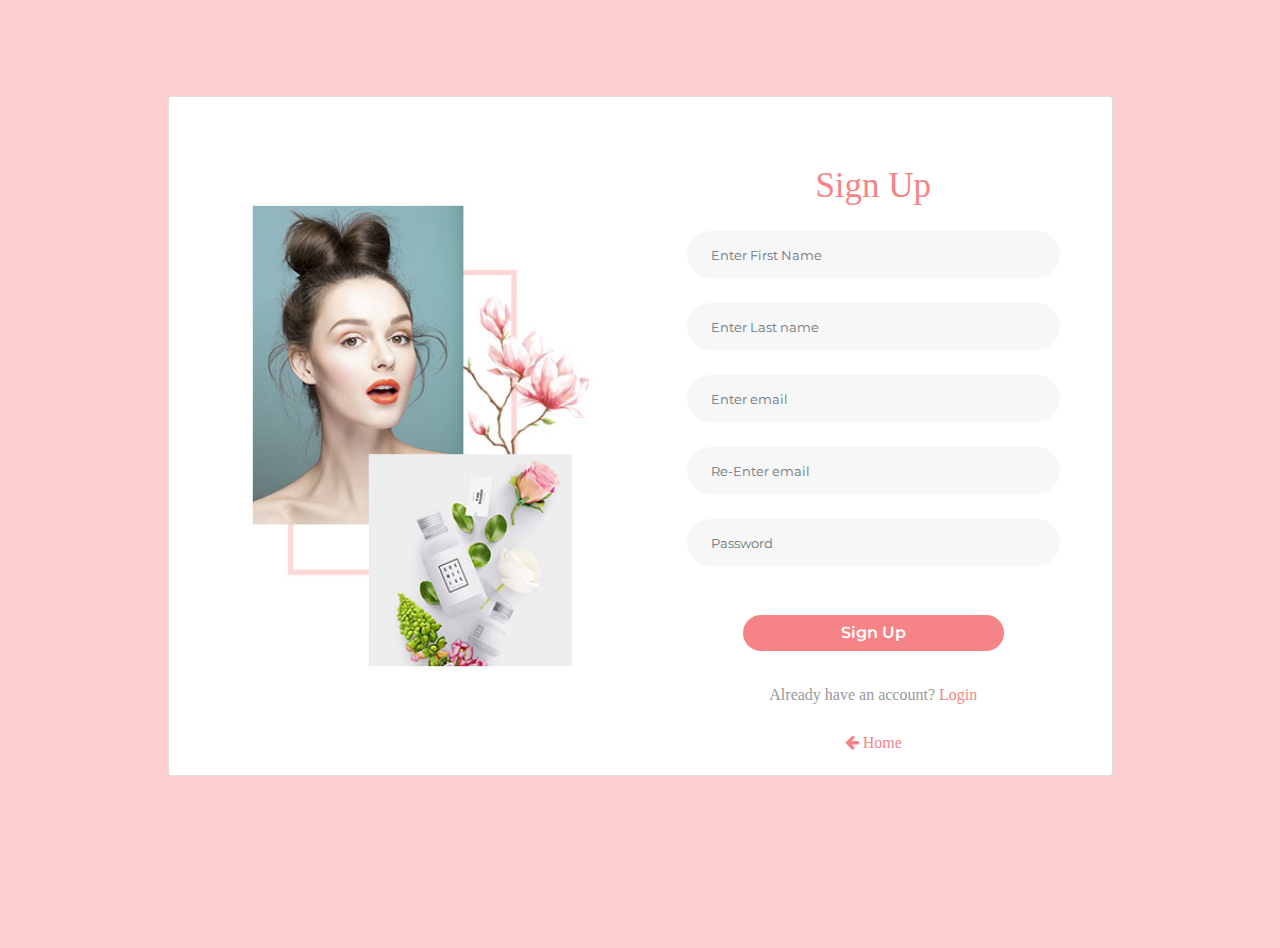
<file: register.html>
<!DOCTYPE html>
<html lang="en">

<head>
	<meta charset="UTF-8">
	<meta name="viewport" content="width=device-width, initial-scale=1">
	<meta name="author" content="Yinka Enoch Adedokun">
	<title>Be Stylish | Registeration</title>
    <!-- Google Font -->
    <link href="https://fonts.googleapis.com/css2?family=Cookie&display=swap" rel="stylesheet">
    <link href="https://fonts.googleapis.com/css2?family=Montserrat:wght@400;500;600;700;800;900&display=swap" rel="stylesheet">

    <!-- Css Styles -->
    <link rel="stylesheet" href="css/bootstrap.min.css" type="text/css">   
    <link rel="stylesheet" href="css/font-awesome.min.css" type="text/css">
    <link rel="stylesheet" href="css/elegant-icons.css" type="text/css">
    <link rel="stylesheet" href="css/jquery-ui.min.css" type="text/css">
    <!-- <link rel="stylesheet" href="css/magnific-popup.css" type="text/css"> -->
    <link rel="stylesheet" href="css/owl.carousel.min.css" type="text/css">
    <!-- <link rel="stylesheet" href="css/slicknav.min.css" type="text/css"> -->
    <link rel="stylesheet" href="css/login.css" type="text/css">
    <link rel="stylesheet" href="css/style.css" type="text/css">
    <script src="js/login-register.js"></script>
</head>
<body style="    background-color: #fdcfcf;">
	<!-- Main Content -->
	<div class="container mt-5">
        <div class="row justify-content-center align-items-center mt-5">
          <div class="col-md-10 mt-5">
            <div class="card ">
              <div class="card-body">
                <div class="row">
                  <div class="col-md-6 d-flex justify-content-center align-items-center">
                    <img src="img/logos/7.jpeg" style="width: 480px;" alt="Your Photo" class="img-fluid">
                  </div>
                  <div class="col-md-6 text-center">
                    <h4 class="card-title mb-4 mt-5 txt-login-signup">Sign Up</h4>
                    <form method="get" action="./index.html">
                      <div class="mb-3">
                        <!-- <label for="firstName" class="form-label">First Name: </label> -->
                        <input type="text" class="form-control" id="firstName" aria-describedby="emailHelp" placeholder="Enter First Name">
                      </div>
                      <div class="mb-3">
                        <!-- <label for="lastName" class="form-label">Last Name: </label> -->
                        <input type="text" class="form-control" id="lastName" aria-describedby="emailHelp" placeholder="Enter Last name">
                      </div>
                      <div class="mb-3">
                        <!-- <label for="email" class="form-label">Email address</label> -->
                        <input type="email" class="form-control" id="email" aria-describedby="emailHelp" placeholder="Enter email">
                      </div>
                      <div class="mb-3">
                        <!-- <label for="re-email" class="form-label">Re-enter Email address</label> -->
                        <input type="email" class="form-control" id="reEmail" aria-describedby="emailHelp" placeholder="Re-Enter email">
                      </div>
                      <div class="mb-3">
                        <!-- <label for="password" class="form-label">Password</label> -->
                        <input type="password" class="form-control" id="password" placeholder="Password">
                      </div>
                      <button type="submit" class="btn btn-submit btn-primary" onclick="formValidation(event)">Sign Up</button>
                    </form>
                    <div class="mt-3 txt-register">
                      <span>Already have an account?</span>
                      <a href="login.html" class="ms-2 btn-register">Login</a>
                      <br><br>
                      <a href="index.html" class="ms-2 btn-register"><i class="fa fa-arrow-left"> Home </i></a>

                    </div>
                  </div>
                </div>
              </div>
            </div>
          </div>
        </div>
      </div>
      
</body>
</html>
</file>
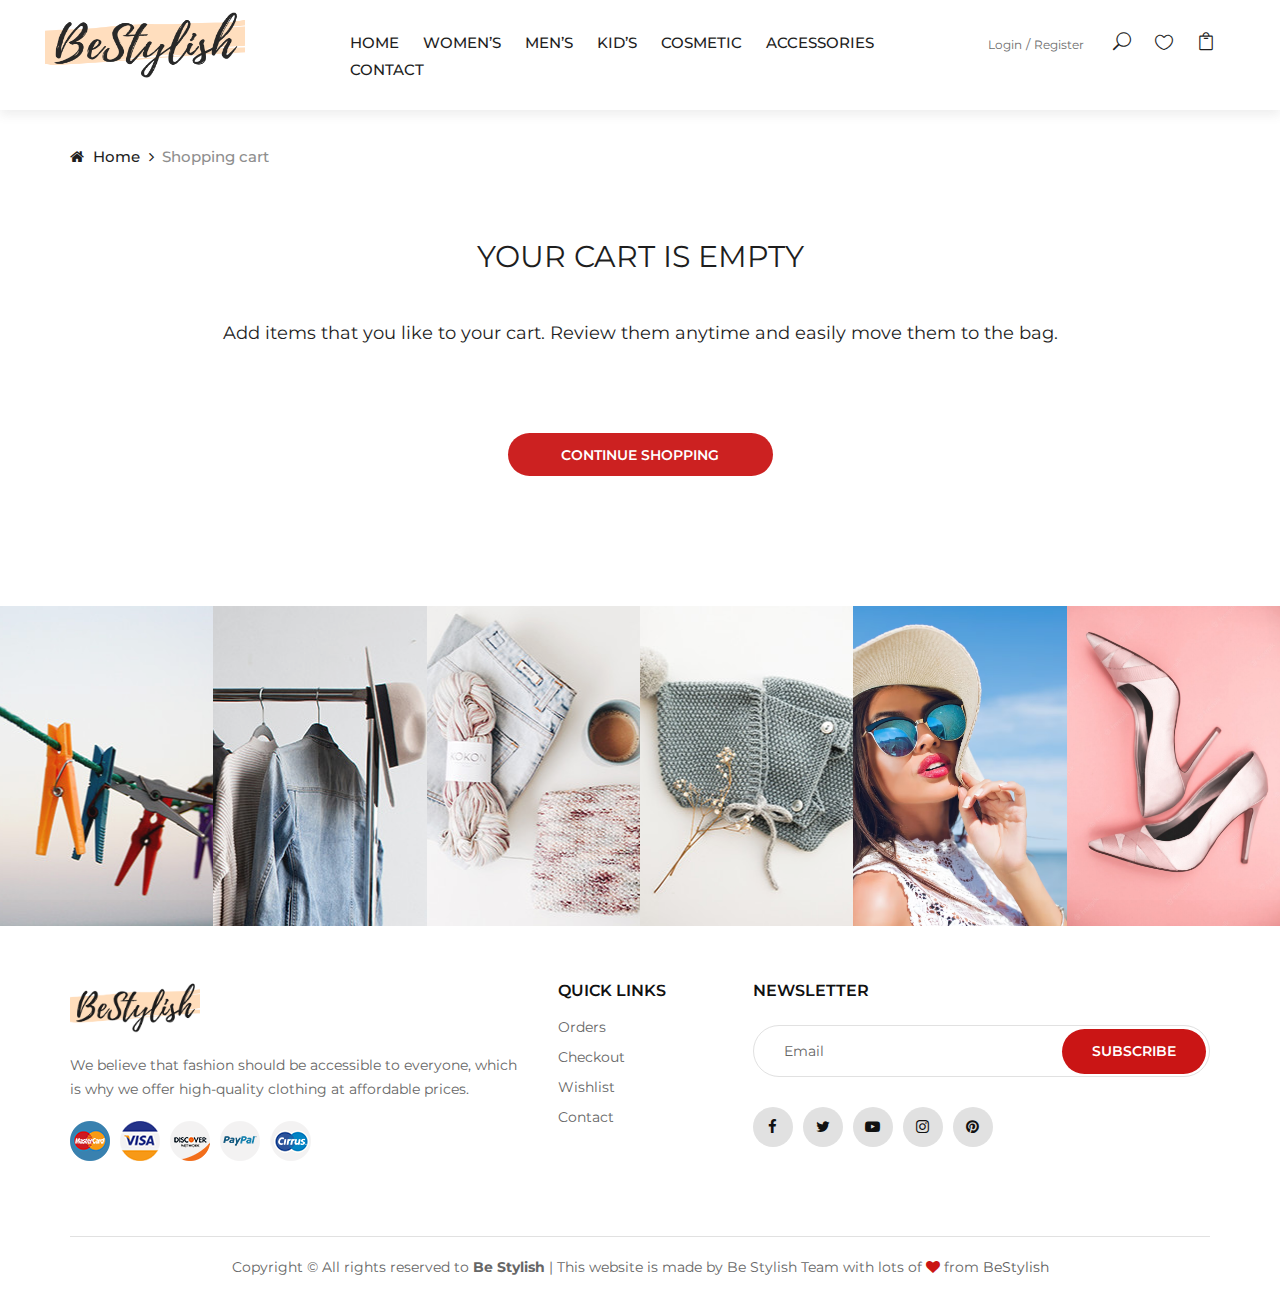
<file: shop-cart.html>
<!DOCTYPE html>
<html lang="zxx">

<head>
    <meta charset="UTF-8">
    <meta name="description" content="Be Stylish Template">
    <meta name="keywords" content="Be Stylish, unica, creative, html">
    <meta name="viewport" content="width=device-width, initial-scale=1.0">
    <meta http-equiv="X-UA-Compatible" content="ie=edge">
    <title>Be Stylish | Cart</title>

    <!-- Google Font -->
    <link href="https://fonts.googleapis.com/css2?family=Cookie&display=swap" rel="stylesheet">
    <link href="https://fonts.googleapis.com/css2?family=Montserrat:wght@400;500;600;700;800;900&display=swap"
        rel="stylesheet">

    <!-- Css Styles -->
    <link rel="stylesheet" href="css/bootstrap.min.css" type="text/css">
    <link rel="stylesheet" href="css/font-awesome.min.css" type="text/css">
    <link rel="stylesheet" href="css/elegant-icons.css" type="text/css">
    <link rel="stylesheet" href="css/jquery-ui.min.css" type="text/css">
    <link rel="stylesheet" href="css/magnific-popup.css" type="text/css">
    <link rel="stylesheet" href="css/owl.carousel.min.css" type="text/css">
    <link rel="stylesheet" href="css/slicknav.min.css" type="text/css">
    <link rel="stylesheet" href="css/style.css" type="text/css">
</head>

<body>
    <!-- Page Preloder -->
    <div id="preloder">
        <div class="loader"></div>
    </div>

   <!-- Offcanvas Menu Begin -->
   <div class="offcanvas-menu-overlay"></div>
   <div class="offcanvas-menu-wrapper">
       <div class="offcanvas__close">+</div>
       <ul class="offcanvas__widget">
           <li><span class="icon_search search-switch"></span></li>
           <li>
               <a href="./wishlist.html"><span class="icon_heart_alt"></span>
                   <div id="wishListTip" class="tip"></div>
               </a></li>
           <li>
               <a href="./shop-cart.html"><span class="icon_bag_alt"></span>
                   <div id="cartTip" class="tip"></div>
               </a>
           </li>
           <li id="logout_icon" onclick="logout()">
               <i id="ddLogout" class="fa fa-sign-out fa-2x" ></i>
           </li>

       </ul>

       <div id="mobile-menu-wrap"></div>
       <div id="LoginUser_can" class="offcanvas__auth">
           <a href="./login.html">Login</a>
           <a href="./register.html">Register</a>
       </div>

       
   </div>
   <!-- Offcanvas Menu End -->

    <!-- Header Section Begin -->
     <header class="header">
        <div class="container-fluid ">
            <div class="row">
                <div class="col-xl-3 col-lg-2">
                    <div class="header__logo">
                        <a href="./index.html"><img width="200px" height="70px" src="img/logos/3.png" alt=""></a>
                    </div>
                </div>
                <div class="col-xl-6 col-lg-7">
                    <nav class="header__menu">
                        <ul>
                            <li><a href="./index.html">Home</a></li>
                            <li><a href="./products.html?category=women">Women’s</a></li>
                            <li><a href="./products.html?category=men">Men’s</a></li>
                            <li><a href="./products.html?category=kids">Kid’s</a></li>
                            <li><a href="./products.html?category=cosmetic">Cosmetic</a></li>
                            <li><a href="./products.html?category=accessories">Accessories</a></li>
                            <!-- <li><a href="./shop.html">Shop</a></li> -->
                            <!-- <li><a href="#">Pages</a>
                                <ul class="dropdown">
                                    <li><a href="./product-details.html">Product Details</a></li>
                                    <li><a href="./shop-cart.html">Shop Cart</a></li>
                                    <li><a href="./checkout.html">Checkout</a></li>
                                    <li><a href="./blog-details.html">Blog Details</a></li>
                                </ul>
                            </li> -->
                            <!-- <li><a href="./blog.html">Blog</a></li> -->
                            <li><a href="./contact.html">Contact</a></li>
                        </ul>
                    </nav>
                </div>
                <div class="col-lg-3">
                    <div class="header__right">
                        <div id="LoginUser" class="header__right__auth">
                            <a href="./login.html">Login</a>
                            <a href="./register.html">Register</a>
                        </div>
                        <ul class="header__right__widget">
                            <li><span class="icon_search search-switch"></span></li>
                            <li><a href="./wishlist.html"><span class="icon_heart_alt"></span>
                                    <!-- <div id="wishListTip" class="tip"></div> -->
                                </a></li>
                            <li><a href="./shop-cart.html"><span class="icon_bag_alt"></span>
                                    <!-- <div id="cartTip" class="tip"></div> -->
                                </a></li>
                            <li id="ddProfile" onclick="displayName()">
                                <div class="dropdown">
                                    <a href="#" role="button" id="dropdownMenuLink" data-toggle="dropdown"
                                        aria-expanded="false">
                                        <span class="user-icon"></span>
                                    </a>
                                    <div>
                                        <ul class="dropdown-menu">
                                            <li class="dropdown-item"><a id="ddFirstName" href="#"></a></li>
                                            <li class="dropdown-item" onclick="logout()"><a id="ddLogout">Logout</a>
                                            </li>
                                        </ul>
                                    </div>
                                </div>
                            </li>
                        </ul>
                    </div>
                </div>
            </div>
            <div class="canvas__open">
                <i class="fa fa-bars"></i>
            </div>
        </div>
    </header>


    <!-- Header Section End -->

    <!-- Breadcrumb Begin -->
    <div class="breadcrumb-option">
        <div class="container">
            <div class="row">
                <div class="col-lg-12">
                    <div class="breadcrumb__links">
                        <a href="./index.html"><i class="fa fa-home"></i> Home</a>
                        <span>Shopping cart</span>
                    </div>
                </div>
            </div>
        </div>
    </div>
    <!-- Breadcrumb End -->

    <!-- Shop Cart Section Begin -->
    <section class="shop-cart spad" >
        <div class="container" id="is_cart">
            <div class="row">
                <div class="col-lg-12">
                    <div class="shop__cart__table">
                        <table class="cart-table">
                            <thead>
                                <tr>
                                    <th>Product</th>
                                    <th>Price</th>
                                    <th>Quantity</th>
                                    <th>Total</th>
                                    <th></th>
                                </tr>
                            </thead>
                            <tbody>
                            </tbody>
                        </table>
                    </div>
                </div>
            </div>
            <div class="row">
                <div class="col-lg-6 col-md-6 col-sm-6">
                    <div class="cart__btn">
                        <a href="./index.html">Continue Shopping</a>
                    </div>
                </div>
            </div>
            <div class="row">
                <div class="col-lg-6">
                    <div class="discount__content">
                        <h6>Discount codes</h6>
                        <form class="coupn">
                            <input type="text" placeholder="Enter your coupon code">
                            <button type="submit" class="site-btn">Apply</button>
                        </form>
                    </div>
                </div>
                <div class="col-lg-4 offset-lg-2">
                    <div class="cart__total__procced">
                        <h6>Cart total</h6>
                        <ul>
                            <li>Subtotal <span id="subtotal"></span></li>
                            <li>Tax(13%) <span id="tax"></span></li>
                            <li>Delivery Fee <span id="delivery-fee"></span></li>
                            <li>Discount <span style="color:green" id="discount"></span></li>
                            <li>Total <span id="total"></span></li>
                        </ul>
                        <a href="./checkout.html" class="primary-btn">Proceed to checkout</a>
                    </div>
                </div>
            </div>
        </div>
        
        <div class="container" id="not_cart">
            <div class="row text-center">
                <div class="col-lg-12">
                    <h3>YOUR CART IS EMPTY</h3><br><br>
                    <h5> Add items that you like to your cart. Review them anytime and easily move them to the bag.
                    </h5>
                </div>
            </div>
            <br><br>
            <div class="row">
                <div class="col-lg-12 col-md-12 col-sm-12 ">
                    <div class="wishlist__procced text-center">
                        <a class="primary-btn col-md-3 mx-auto" href="./index.html">Continue Shopping</a>
                    </div>
                </div>
            </div>

        </div>

    </section>
    <!-- Shop Cart Section End -->

    <!-- Instagram Begin -->
    <div class="instagram">
        <div class="container-fluid">
            <div class="row">
                <div class="col-lg-2 col-md-4 col-sm-4 p-0">
                    <div class="instagram__item set-bg" data-setbg="img/instagram/insta-1.jpg">
                        <div class="instagram__text">
                            <i class="fa fa-instagram"></i>
                            <a href="https://www.instagram.com/myntra/">@ Be Stylish</a>
                        </div>
                    </div>
                </div>
                <div class="col-lg-2 col-md-4 col-sm-4 p-0">
                    <div class="instagram__item set-bg" data-setbg="img/instagram/insta-2.jpg">
                        <div class="instagram__text">
                            <i class="fa fa-instagram"></i>
                            <a href="https://www.instagram.com/myntra/">@ Be Stylish</a>
                        </div>
                    </div>
                </div>
                <div class="col-lg-2 col-md-4 col-sm-4 p-0">
                    <div class="instagram__item set-bg" data-setbg="img/instagram/insta-3.jpg">
                        <div class="instagram__text">
                            <i class="fa fa-instagram"></i>
                            <a href="https://www.instagram.com/myntra/">@ Be Stylish</a>
                        </div>
                    </div>
                </div>
                <div class="col-lg-2 col-md-4 col-sm-4 p-0">
                    <div class="instagram__item set-bg" data-setbg="img/instagram/insta-4.jpg">
                        <div class="instagram__text">
                            <i class="fa fa-instagram"></i>
                            <a href="https://www.instagram.com/myntra/">@ Be Stylish</a>
                        </div>
                    </div>
                </div>
                <div class="col-lg-2 col-md-4 col-sm-4 p-0">
                    <div class="instagram__item set-bg" data-setbg="img/instagram/insta-5.jpg">
                        <div class="instagram__text">
                            <i class="fa fa-instagram"></i>
                            <a href="https://www.instagram.com/myntra/">@ Be Stylish</a>
                        </div>
                    </div>
                </div>
                <div class="col-lg-2 col-md-4 col-sm-4 p-0">
                    <div class="instagram__item set-bg" data-setbg="img/instagram/insta-6.jpg">
                        <div class="instagram__text">
                            <i class="fa fa-instagram"></i>
                            <a href="https://www.instagram.com/myntra/">@ Be Stylish</a>
                        </div>
                    </div>
                </div>
            </div>
        </div>
    </div>
    <!-- Instagram End -->

    <!-- Footer Section Begin -->
    <div id="included-footer"></div>

    <!-- Footer Section End -->

    <!-- Search Begin -->
    <div class="search-model">
        <div class="h-100 d-flex align-items-center justify-content-center">
            <div class="search-close-switch">+</div>
            <form class="search-model-form">
                <input type="text" id="search-input" placeholder="Search here.....">
            </form>
        </div>
    </div>
    <!-- Search End -->

    <!-- Js Plugins -->
    <script src="js/jquery-3.3.1.min.js"></script>
    <script src="https://cdnjs.cloudflare.com/ajax/libs/popper.js/1.0.4/popper.js"></script>

    <script src="js/bootstrap.min.js"></script>
    <script src="js/jquery.magnific-popup.min.js"></script>
    <script src="js/jquery-ui.min.js"></script>
    <script src="js/mixitup.min.js"></script>
    <script src="js/jquery.countdown.min.js"></script>
    <script src="js/jquery.slicknav.js"></script>
    <script src="js/owl.carousel.min.js"></script>
    <script src="js/jquery.nicescroll.min.js"></script>
    <script src="js/main.js"></script>
    <script src="js/login-register.js"></script>
    <script src="js/products.js"></script>
    <script src="js/product-details.js"></script>
    <script src="js/shop-cart.js"></script>
    <script src="js/indx.js"></script>
    <script src="js/wishlist.js"></script>
    <script>
         $(document).ready(function () {
        const currentUser = JSON.parse(localStorage.getItem('currentUser'));

        if(!currentUser){
            $("#is_cart").addClass("d-none");
            return
        }
        
        const userData = JSON.parse(localStorage.getItem('userData'));
        var i = userData.findIndex((user) => user.user_id === currentUser.user_id);
        var filteredUserData = userData[i];
        var cartData = filteredUserData['cart'];
            if (cartData.length) {
                $("#not_cart").addClass("d-none");
            }
            else $("#is_cart").addClass("d-none");
        });
    </script>
</body>

</html>
</file>
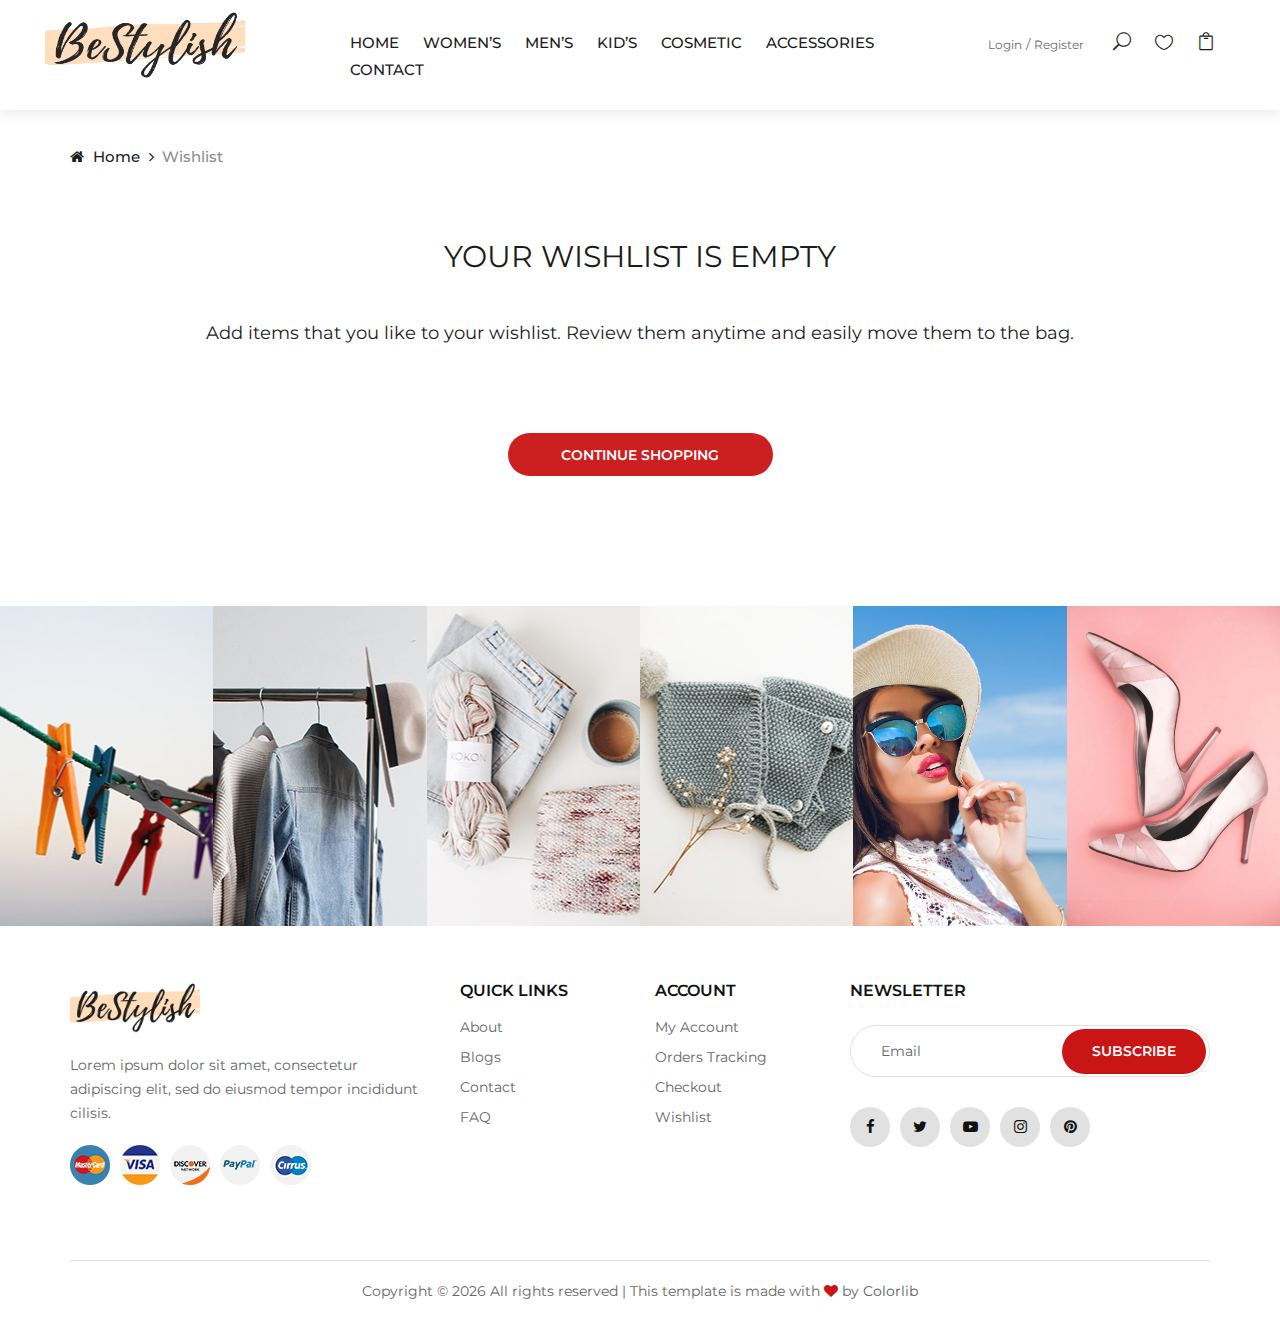
<file: wishlist.html>
<!DOCTYPE html>
<html lang="zxx">

<head>
    <meta charset="UTF-8">
    <meta name="description" content="Be Stylish Template">
    <meta name="keywords" content="Be Stylish, unica, creative, html">
    <meta name="viewport" content="width=device-width, initial-scale=1.0">
    <meta http-equiv="X-UA-Compatible" content="ie=edge">
    <title>Be Stylish | Wishlist</title>

    <!-- Google Font -->
    <link href="https://fonts.googleapis.com/css2?family=Cookie&display=swap" rel="stylesheet">
    <link href="https://fonts.googleapis.com/css2?family=Montserrat:wght@400;500;600;700;800;900&display=swap"
        rel="stylesheet">

    <!-- Css Styles -->
    <link rel="stylesheet" href="css/bootstrap.min.css" type="text/css">
    <link rel="stylesheet" href="css/font-awesome.min.css" type="text/css">
    <link rel="stylesheet" href="css/elegant-icons.css" type="text/css">
    <link rel="stylesheet" href="css/jquery-ui.min.css" type="text/css">
    <link rel="stylesheet" href="css/magnific-popup.css" type="text/css">
    <link rel="stylesheet" href="css/owl.carousel.min.css" type="text/css">
    <link rel="stylesheet" href="css/slicknav.min.css" type="text/css">
    <link rel="stylesheet" href="css/style.css" type="text/css">
</head>

<body>
    <!-- Page Preloder -->
    <div id="preloder">
        <div class="loader"></div>
    </div>

   <!-- Offcanvas Menu Begin -->
   <div class="offcanvas-menu-overlay"></div>
   <div class="offcanvas-menu-wrapper">
       <div class="offcanvas__close">+</div>
       <ul class="offcanvas__widget">
           <li><span class="icon_search search-switch"></span></li>
           <li>
               <a href="./wishlist.html"><span class="icon_heart_alt"></span>
                   <div id="wishListTip" class="tip"></div>
               </a></li>
           <li>
               <a href="./shop-cart.html"><span class="icon_bag_alt"></span>
                   <div id="cartTip" class="tip"></div>
               </a>
           </li>
           <li id="logout_icon" onclick="logout()">
               <i id="ddLogout" class="fa fa-sign-out fa-2x" ></i>
           </li>

       </ul>
       <!-- <div class="offcanvas__logo">
           <a href="./index.html"><img src="img/logos/3.png" alt=""></a>
       </div> -->
       <div id="mobile-menu-wrap"></div>
       <div id="LoginUser_can" class="offcanvas__auth">
           <a href="./login.html">Login</a>
           <a href="./register.html">Register</a>
       </div>

       
   </div>
   <!-- Offcanvas Menu End -->

    <!-- Header Section Begin -->
     <header class="header">
        <div class="container-fluid ">
            <div class="row">
                <div class="col-xl-3 col-lg-2">
                    <div class="header__logo">
                        <a href="./index.html"><img width="200px" height="70px" src="img/logos/3.png" alt=""></a>
                    </div>
                </div>
                <div class="col-xl-6 col-lg-7">
                    <nav class="header__menu">
                        <ul>
                            <li><a href="./index.html">Home</a></li>
                            <li><a href="./products.html?category=women">Women’s</a></li>
                            <li><a href="./products.html?category=men">Men’s</a></li>
                            <li><a href="./products.html?category=kids">Kid’s</a></li>
                            <li><a href="./products.html?category=cosmetic">Cosmetic</a></li>
                            <li><a href="./products.html?category=accessories">Accessories</a></li>
                            <!-- <li><a href="./shop.html">Shop</a></li> -->
                            <!-- <li><a href="#">Pages</a>
                                <ul class="dropdown">
                                    <li><a href="./product-details.html">Product Details</a></li>
                                    <li><a href="./shop-cart.html">Shop Cart</a></li>
                                    <li><a href="./checkout.html">Checkout</a></li>
                                    <li><a href="./blog-details.html">Blog Details</a></li>
                                </ul>
                            </li> -->
                            <!-- <li><a href="./blog.html">Blog</a></li> -->
                            <li><a href="./contact.html">Contact</a></li>
                        </ul>
                    </nav>
                </div>
                <div class="col-lg-3">
                    <div class="header__right">
                        <div id="LoginUser" class="header__right__auth">
                            <a href="./login.html">Login</a>
                            <a href="./register.html">Register</a>
                        </div>
                        <ul class="header__right__widget">
                            <li><span class="icon_search search-switch"></span></li>
                            <li><a href="./wishlist.html"><span class="icon_heart_alt"></span>
                                    <!-- <div id="wishListTip" class="tip"></div> -->
                                </a></li>
                            <li><a href="./shop-cart.html"><span class="icon_bag_alt"></span>
                                    <!-- <div id="cartTip" class="tip"></div> -->
                                </a></li>
                            <li id="ddProfile" onclick="displayName()">
                                <div class="dropdown">
                                    <a href="#" role="button" id="dropdownMenuLink" data-toggle="dropdown"
                                        aria-expanded="false">
                                        <span class="user-icon"></span>
                                    </a>
                                    <div>
                                        <ul class="dropdown-menu">
                                            <li class="dropdown-item"><a id="ddFirstName" href="#"></a></li>
                                            <li class="dropdown-item" onclick="logout()"><a id="ddLogout">Logout</a>
                                            </li>
                                        </ul>
                                    </div>
                                </div>
                            </li>
                        </ul>
                    </div>
                </div>
            </div>
            <div class="canvas__open">
                <i class="fa fa-bars"></i>
            </div>
        </div>
    </header>


    <!-- Header Section End -->

    <!-- Breadcrumb Begin -->
    <div class="breadcrumb-option">
        <div class="container">
            <div class="row">
                <div class="col-lg-12">
                    <div class="breadcrumb__links">
                        <a href="./index.html"><i class="fa fa-home"></i> Home</a>
                        <span>Wishlist</span>
                    </div>
                </div>
            </div>
        </div>
    </div>
    <!-- Breadcrumb End -->

    <!-- Shop Cart Section Begin -->
    <section class="shop-cart spad">
        <div class="container" id="is_wishlist">
            <div class="row">
                <div class="col-lg-12">
                    <div class="shop__cart__table">
                        <table class="wishlist-table">
                            <thead>
                                <tr>
                                    <th>Product</th>
                                    <th>Price</th>
                                    <th></th>
                                    <th></th>
                                </tr>
                            </thead>
                            <tbody>
                            </tbody>
                        </table>
                    </div>
                </div>
            </div>
            <div class="row">
                <div class="col-lg-6 col-md-6 col-sm-6">
                    <div class="cart__btn">
                        <a href="./index.html">Continue Shopping</a>
                    </div>
                </div>
            </div>
        </div>
        <div class="container" id="not_wishlist">
            <div class="row text-center">
                <div class="col-lg-12">
                    <h3>YOUR WISHLIST IS EMPTY</h3><br><br>
                    <h5> Add items that you like to your wishlist. Review them anytime and easily move them to the bag.
                    </h5>
                </div>
            </div>
            <br><br>
            <div class="row">
                <div class="col-lg-12 col-md-12 col-sm-12 ">
                    <div class="wishlist__procced text-center">
                        <a class="primary-btn col-md-3 mx-auto" href="./index.html">Continue Shopping</a>
                    </div>
                </div>
            </div>

        </div>

    </section>
    <!-- Shop Cart Section End -->

    <!-- Instagram Begin -->
    <div class="instagram">
        <div class="container-fluid">
            <div class="row">
                <div class="col-lg-2 col-md-4 col-sm-4 p-0">
                    <div class="instagram__item set-bg" data-setbg="img/instagram/insta-1.jpg">
                        <div class="instagram__text">
                            <i class="fa fa-instagram"></i>
                            <a href="https://www.instagram.com/myntra/">@ Be Stylish</a>
                        </div>
                    </div>
                </div>
                <div class="col-lg-2 col-md-4 col-sm-4 p-0">
                    <div class="instagram__item set-bg" data-setbg="img/instagram/insta-2.jpg">
                        <div class="instagram__text">
                            <i class="fa fa-instagram"></i>
                            <a href="https://www.instagram.com/myntra/">@ Be Stylish</a>
                        </div>
                    </div>
                </div>
                <div class="col-lg-2 col-md-4 col-sm-4 p-0">
                    <div class="instagram__item set-bg" data-setbg="img/instagram/insta-3.jpg">
                        <div class="instagram__text">
                            <i class="fa fa-instagram"></i>
                            <a href="https://www.instagram.com/myntra/">@ Be Stylish</a>
                        </div>
                    </div>
                </div>
                <div class="col-lg-2 col-md-4 col-sm-4 p-0">
                    <div class="instagram__item set-bg" data-setbg="img/instagram/insta-4.jpg">
                        <div class="instagram__text">
                            <i class="fa fa-instagram"></i>
                            <a href="https://www.instagram.com/myntra/">@ Be Stylish</a>
                        </div>
                    </div>
                </div>
                <div class="col-lg-2 col-md-4 col-sm-4 p-0">
                    <div class="instagram__item set-bg" data-setbg="img/instagram/insta-5.jpg">
                        <div class="instagram__text">
                            <i class="fa fa-instagram"></i>
                            <a href="https://www.instagram.com/myntra/">@ Be Stylish</a>
                        </div>
                    </div>
                </div>
                <div class="col-lg-2 col-md-4 col-sm-4 p-0">
                    <div class="instagram__item set-bg" data-setbg="img/instagram/insta-6.jpg">
                        <div class="instagram__text">
                            <i class="fa fa-instagram"></i>
                            <a href="https://www.instagram.com/myntra/">@ Be Stylish</a>
                        </div>
                    </div>
                </div>
            </div>
        </div>
    </div>
    <!-- Instagram End -->

    <!-- Footer Section Begin -->
    <footer class="footer">
        <div class="container">
            <div class="row">
                <div class="col-lg-4 col-md-6 col-sm-7">
                    <div class="footer__about">
                        <div class="footer__logo">
                            <a href="./index.html"><img width="130px" src="img/logos/3.png" alt=""></a>
                        </div>
                        <p>Lorem ipsum dolor sit amet, consectetur adipiscing elit, sed do eiusmod tempor incididunt
                            cilisis.</p>
                        <div class="footer__payment">
                            <a href="#"><img src="img/payment/payment-1.png" alt=""></a>
                            <a href="#"><img src="img/payment/payment-2.png" alt=""></a>
                            <a href="#"><img src="img/payment/payment-3.png" alt=""></a>
                            <a href="#"><img src="img/payment/payment-4.png" alt=""></a>
                            <a href="#"><img src="img/payment/payment-5.png" alt=""></a>
                        </div>
                    </div>
                </div>
                <div class="col-lg-2 col-md-3 col-sm-5">
                    <div class="footer__widget">
                        <h6>Quick links</h6>
                        <ul>
                            <li><a href="#">About</a></li>
                            <li><a href="#">Blogs</a></li>
                            <li><a href="#">Contact</a></li>
                            <li><a href="#">FAQ</a></li>
                        </ul>
                    </div>
                </div>
                <div class="col-lg-2 col-md-3 col-sm-4">
                    <div class="footer__widget">
                        <h6>Account</h6>
                        <ul>
                            <li><a href="#">My Account</a></li>
                            <li><a href="#">Orders Tracking</a></li>
                            <li><a href="#">Checkout</a></li>
                            <li><a href="#">Wishlist</a></li>
                        </ul>
                    </div>
                </div>
                <div class="col-lg-4 col-md-8 col-sm-8">
                    <div class="footer__newslatter">
                        <h6>NEWSLETTER</h6>
                        <form action="#">
                            <input type="text" placeholder="Email">
                            <button type="submit" class="site-btn">Subscribe</button>
                        </form>
                        <div class="footer__social">
                            <a href="#"><i class="fa fa-facebook"></i></a>
                            <a href="#"><i class="fa fa-twitter"></i></a>
                            <a href="#"><i class="fa fa-youtube-play"></i></a>
                            <a href="#"><i class="fa fa-instagram"></i></a>
                            <a href="#"><i class="fa fa-pinterest"></i></a>
                        </div>
                    </div>
                </div>
            </div>
            <div class="row">
                <div class="col-lg-12">
                    <!-- Link back to Colorlib can't be removed. Template is licensed under CC BY 3.0. -->
                    <div class="footer__copyright__text">
                        <p>Copyright &copy;
                            <script>document.write(new Date().getFullYear());</script> All rights reserved | This
                            template is made with <i class="fa fa-heart" aria-hidden="true"></i> by <a
                                href="https://colorlib.com" target="_blank">Colorlib</a>
                        </p>
                    </div>
                    <!-- Link back to Colorlib can't be removed. Template is licensed under CC BY 3.0. -->
                </div>
            </div>
        </div>
    </footer>
    <!-- Footer Section End -->

    <!-- Search Begin -->
    <div class="search-model">
        <div class="h-100 d-flex align-items-center justify-content-center">
            <div class="search-close-switch">+</div>
            <form class="search-model-form">
                <input type="text" id="search-input" placeholder="Search here.....">
            </form>
        </div>
    </div>
    <!-- Search End -->

    <!-- Js Plugins -->
    <script src="js/jquery-3.3.1.min.js"></script>
    <script src="https://cdnjs.cloudflare.com/ajax/libs/popper.js/1.0.4/popper.js"></script>
    <script src="js/bootstrap.min.js"></script>
    <script src="js/jquery.magnific-popup.min.js"></script>
    <script src="js/jquery-ui.min.js"></script>
    <script src="js/mixitup.min.js"></script>
    <script src="js/jquery.countdown.min.js"></script>
    <script src="js/jquery.slicknav.js"></script>
    <script src="js/owl.carousel.min.js"></script>
    <script src="js/jquery.nicescroll.min.js"></script>
    <script src="js/main.js"></script>
    <script src="js/products.js"></script>
    <script src="js/login-register.js"></script>
    <script src="js/wishlist.js"></script>
    <script src="js/indx.js"></script>
    <script>
        $(document).ready(function () {
            const currentUser = JSON.parse(localStorage.getItem('currentUser'));
            console.log(currentUser);
            if(!currentUser){
                $("#is_wishlist").addClass("d-none");
                return
            }

            const wishList = currentUser.wishList;
            if (wishList.length) {
                $("#not_wishlist").addClass("d-none");
            }
            else $("#is_wishlist").addClass("d-none");
            var wishListTableBody = $('.wishlist-table tbody');

            $.each(wishList, function (index, product) {
                var tr = '<tr><td class="cart__product__item"><img width="90px" src="' + product.images[1] + '" alt=""><div class="cart__product__item__title"><h6><a style=" color: black;text-decoration: none; " href="product-details.html?id=' + product.id + '">' + product.name + '</a></h6><div class="rating">';

                // add stars based on product rating
                for (var i = 0; i < product.rating; i++) {
                    tr += '<i class="fa fa-star"> </i> ';
                }
                tr += `</div></div></td><td class="cart__price">$ ${product.price}</td>
                <td class="add_cart">
                    <span class="icon_bag_alt" onclick="addToWishList('${encodeURI(JSON.stringify(product))}', 'cart')"></span>
                </td>
                <td class="cart__close">
                    <span class="icon_close" onclick="removeItem('${encodeURI(JSON.stringify(product))}')"></span>
                </td></tr>`;

                var trElement = document.createElement('tr');
                trElement.innerHTML = tr;

                wishListTableBody.append(trElement);
            });
        });
    </script>
</body>

</html>
</file>
<file: css/elegant-icons.css>
@font-face {
	font-family: 'ElegantIcons';
	src:url('../fonts/ElegantIcons.eot');
	src:url('../fonts/ElegantIcons.eot?#iefix') format('embedded-opentype'),
		url('../fonts/ElegantIcons.woff') format('woff'),
		url('../fonts/ElegantIcons.ttf') format('truetype'),
		url('../fonts/ElegantIcons.svg#ElegantIcons') format('svg');
	font-weight: normal;
	font-style: normal;
}

/* Use the following CSS code if you want to use data attributes for inserting your icons */
[data-icon]:before {
	font-family: 'ElegantIcons';
	content: attr(data-icon);
	speak: none;
	font-weight: normal;
	font-variant: normal;
	text-transform: none;
	line-height: 1;
	-webkit-font-smoothing: antialiased;
	-moz-osx-font-smoothing: grayscale;
}

/* Use the following CSS code if you want to have a class per icon */
/*
Instead of a list of all class selectors,
you can use the generic selector below, but it's slower:
[class*="your-class-prefix"] {
*/
.arrow_up, .arrow_down, .arrow_left, .arrow_right, .arrow_left-up, .arrow_right-up, .arrow_right-down, .arrow_left-down, .arrow-up-down, .arrow_up-down_alt, .arrow_left-right_alt, .arrow_left-right, .arrow_expand_alt2, .arrow_expand_alt, .arrow_condense, .arrow_expand, .arrow_move, .arrow_carrot-up, .arrow_carrot-down, .arrow_carrot-left, .arrow_carrot-right, .arrow_carrot-2up, .arrow_carrot-2down, .arrow_carrot-2left, .arrow_carrot-2right, .arrow_carrot-up_alt2, .arrow_carrot-down_alt2, .arrow_carrot-left_alt2, .arrow_carrot-right_alt2, .arrow_carrot-2up_alt2, .arrow_carrot-2down_alt2, .arrow_carrot-2left_alt2, .arrow_carrot-2right_alt2, .arrow_triangle-up, .arrow_triangle-down, .arrow_triangle-left, .arrow_triangle-right, .arrow_triangle-up_alt2, .arrow_triangle-down_alt2, .arrow_triangle-left_alt2, .arrow_triangle-right_alt2, .arrow_back, .icon_minus-06, .icon_plus, .icon_close, .icon_check, .icon_minus_alt2, .icon_plus_alt2, .icon_close_alt2, .icon_check_alt2, .icon_zoom-out_alt, .icon_zoom-in_alt, .icon_search, .icon_box-empty, .icon_box-selected, .icon_minus-box, .icon_plus-box, .icon_box-checked, .icon_circle-empty, .icon_circle-slelected, .icon_stop_alt2, .icon_stop, .icon_pause_alt2, .icon_pause, .icon_menu, .icon_menu-square_alt2, .icon_menu-circle_alt2, .icon_ul, .icon_ol, .icon_adjust-horiz, .icon_adjust-vert, .icon_document_alt, .icon_documents_alt, .icon_pencil, .icon_pencil-edit_alt, .icon_pencil-edit, .icon_folder-alt, .icon_folder-open_alt, .icon_folder-add_alt, .icon_info_alt, .icon_error-oct_alt, .icon_error-circle_alt, .icon_error-triangle_alt, .icon_question_alt2, .icon_question, .icon_comment_alt, .icon_chat_alt, .icon_vol-mute_alt, .icon_volume-low_alt, .icon_volume-high_alt, .icon_quotations, .icon_quotations_alt2, .icon_clock_alt, .icon_lock_alt, .icon_lock-open_alt, .icon_key_alt, .icon_cloud_alt, .icon_cloud-upload_alt, .icon_cloud-download_alt, .icon_image, .icon_images, .icon_lightbulb_alt, .icon_gift_alt, .icon_house_alt, .icon_genius, .icon_mobile, .icon_tablet, .icon_laptop, .icon_desktop, .icon_camera_alt, .icon_mail_alt, .icon_cone_alt, .icon_ribbon_alt, .icon_bag_alt, .icon_creditcard, .icon_cart_alt, .icon_paperclip, .icon_tag_alt, .icon_tags_alt, .icon_trash_alt, .icon_cursor_alt, .icon_mic_alt, .icon_compass_alt, .icon_pin_alt, .icon_pushpin_alt, .icon_map_alt, .icon_drawer_alt, .icon_toolbox_alt, .icon_book_alt, .icon_calendar, .icon_film, .icon_table, .icon_contacts_alt, .icon_headphones, .icon_lifesaver, .icon_piechart, .icon_refresh, .icon_link_alt, .icon_link, .icon_loading, .icon_blocked, .icon_archive_alt, .icon_heart_alt, .icon_star_alt, .icon_star-half_alt, .icon_star, .icon_star-half, .icon_tools, .icon_tool, .icon_cog, .icon_cogs, .arrow_up_alt, .arrow_down_alt, .arrow_left_alt, .arrow_right_alt, .arrow_left-up_alt, .arrow_right-up_alt, .arrow_right-down_alt, .arrow_left-down_alt, .arrow_condense_alt, .arrow_expand_alt3, .arrow_carrot_up_alt, .arrow_carrot-down_alt, .arrow_carrot-left_alt, .arrow_carrot-right_alt, .arrow_carrot-2up_alt, .arrow_carrot-2dwnn_alt, .arrow_carrot-2left_alt, .arrow_carrot-2right_alt, .arrow_triangle-up_alt, .arrow_triangle-down_alt, .arrow_triangle-left_alt, .arrow_triangle-right_alt, .icon_minus_alt, .icon_plus_alt, .icon_close_alt, .icon_check_alt, .icon_zoom-out, .icon_zoom-in, .icon_stop_alt, .icon_menu-square_alt, .icon_menu-circle_alt, .icon_document, .icon_documents, .icon_pencil_alt, .icon_folder, .icon_folder-open, .icon_folder-add, .icon_folder_upload, .icon_folder_download, .icon_info, .icon_error-circle, .icon_error-oct, .icon_error-triangle, .icon_question_alt, .icon_comment, .icon_chat, .icon_vol-mute, .icon_volume-low, .icon_volume-high, .icon_quotations_alt, .icon_clock, .icon_lock, .icon_lock-open, .icon_key, .icon_cloud, .icon_cloud-upload, .icon_cloud-download, .icon_lightbulb, .icon_gift, .icon_house, .icon_camera, .icon_mail, .icon_cone, .icon_ribbon, .icon_bag, .icon_cart, .icon_tag, .icon_tags, .icon_trash, .icon_cursor, .icon_mic, .icon_compass, .icon_pin, .icon_pushpin, .icon_map, .icon_drawer, .icon_toolbox, .icon_book, .icon_contacts, .icon_archive, .icon_heart, .icon_profile, .icon_group, .icon_grid-2x2, .icon_grid-3x3, .icon_music, .icon_pause_alt, .icon_phone, .icon_upload, .icon_download, .social_facebook, .social_twitter, .social_pinterest, .social_googleplus, .social_tumblr, .social_tumbleupon, .social_wordpress, .social_instagram, .social_dribbble, .social_vimeo, .social_linkedin, .social_rss, .social_deviantart, .social_share, .social_myspace, .social_skype, .social_youtube, .social_picassa, .social_googledrive, .social_flickr, .social_blogger, .social_spotify, .social_delicious, .social_facebook_circle, .social_twitter_circle, .social_pinterest_circle, .social_googleplus_circle, .social_tumblr_circle, .social_stumbleupon_circle, .social_wordpress_circle, .social_instagram_circle, .social_dribbble_circle, .social_vimeo_circle, .social_linkedin_circle, .social_rss_circle, .social_deviantart_circle, .social_share_circle, .social_myspace_circle, .social_skype_circle, .social_youtube_circle, .social_picassa_circle, .social_googledrive_alt2, .social_flickr_circle, .social_blogger_circle, .social_spotify_circle, .social_delicious_circle, .social_facebook_square, .social_twitter_square, .social_pinterest_square, .social_googleplus_square, .social_tumblr_square, .social_stumbleupon_square, .social_wordpress_square, .social_instagram_square, .social_dribbble_square, .social_vimeo_square, .social_linkedin_square, .social_rss_square, .social_deviantart_square, .social_share_square, .social_myspace_square, .social_skype_square, .social_youtube_square, .social_picassa_square, .social_googledrive_square, .social_flickr_square, .social_blogger_square, .social_spotify_square, .social_delicious_square, .icon_printer, .icon_calulator, .icon_building, .icon_floppy, .icon_drive, .icon_search-2, .icon_id, .icon_id-2, .icon_puzzle, .icon_like, .icon_dislike, .icon_mug, .icon_currency, .icon_wallet, .icon_pens, .icon_easel, .icon_flowchart, .icon_datareport, .icon_briefcase, .icon_shield, .icon_percent, .icon_globe, .icon_globe-2, .icon_target, .icon_hourglass, .icon_balance, .icon_rook, .icon_printer-alt, .icon_calculator_alt, .icon_building_alt, .icon_floppy_alt, .icon_drive_alt, .icon_search_alt, .icon_id_alt, .icon_id-2_alt, .icon_puzzle_alt, .icon_like_alt, .icon_dislike_alt, .icon_mug_alt, .icon_currency_alt, .icon_wallet_alt, .icon_pens_alt, .icon_easel_alt, .icon_flowchart_alt, .icon_datareport_alt, .icon_briefcase_alt, .icon_shield_alt, .icon_percent_alt, .icon_globe_alt, .icon_clipboard {
	font-family: 'ElegantIcons';
	speak: none;
	font-style: normal;
	font-weight: normal;
	font-variant: normal;
	text-transform: none;
	line-height: 1;
	-webkit-font-smoothing: antialiased;
}
.arrow_up:before {
	content: "\21";
}
.arrow_down:before {
	content: "\22";
}
.arrow_left:before {
	content: "\23";
}
.arrow_right:before {
	content: "\24";
}
.arrow_left-up:before {
	content: "\25";
}
.arrow_right-up:before {
	content: "\26";
}
.arrow_right-down:before {
	content: "\27";
}
.arrow_left-down:before {
	content: "\28";
}
.arrow-up-down:before {
	content: "\29";
}
.arrow_up-down_alt:before {
	content: "\2a";
}
.arrow_left-right_alt:before {
	content: "\2b";
}
.arrow_left-right:before {
	content: "\2c";
}
.arrow_expand_alt2:before {
	content: "\2d";
}
.arrow_expand_alt:before {
	content: "\2e";
}
.arrow_condense:before {
	content: "\2f";
}
.arrow_expand:before {
	content: "\30";
}
.arrow_move:before {
	content: "\31";
}
.arrow_carrot-up:before {
	content: "\32";
}
.arrow_carrot-down:before {
	content: "\33";
}
.arrow_carrot-left:before {
	content: "\34";
}
.arrow_carrot-right:before {
	content: "\35";
}
.arrow_carrot-2up:before {
	content: "\36";
}
.arrow_carrot-2down:before {
	content: "\37";
}
.arrow_carrot-2left:before {
	content: "\38";
}
.arrow_carrot-2right:before {
	content: "\39";
}
.arrow_carrot-up_alt2:before {
	content: "\3a";
}
.arrow_carrot-down_alt2:before {
	content: "\3b";
}
.arrow_carrot-left_alt2:before {
	content: "\3c";
}
.arrow_carrot-right_alt2:before {
	content: "\3d";
}
.arrow_carrot-2up_alt2:before {
	content: "\3e";
}
.arrow_carrot-2down_alt2:before {
	content: "\3f";
}
.arrow_carrot-2left_alt2:before {
	content: "\40";
}
.arrow_carrot-2right_alt2:before {
	content: "\41";
}
.arrow_triangle-up:before {
	content: "\42";
}
.arrow_triangle-down:before {
	content: "\43";
}
.arrow_triangle-left:before {
	content: "\44";
}
.arrow_triangle-right:before {
	content: "\45";
}
.arrow_triangle-up_alt2:before {
	content: "\46";
}
.arrow_triangle-down_alt2:before {
	content: "\47";
}
.arrow_triangle-left_alt2:before {
	content: "\48";
}
.arrow_triangle-right_alt2:before {
	content: "\49";
}
.arrow_back:before {
	content: "\4a";
}
.icon_minus-06:before {
	content: "\4b";
}
.icon_plus:before {
	content: "\4c";
}
.icon_close:before {
	content: "\4d";
}
.icon_check:before {
	content: "\4e";
}
.icon_minus_alt2:before {
	content: "\4f";
}
.icon_plus_alt2:before {
	content: "\50";
}
.icon_close_alt2:before {
	content: "\51";
}
.icon_check_alt2:before {
	content: "\52";
}
.icon_zoom-out_alt:before {
	content: "\53";
}
.icon_zoom-in_alt:before {
	content: "\54";
}
.icon_search:before {
	content: "\55";
}
.icon_box-empty:before {
	content: "\56";
}
.icon_box-selected:before {
	content: "\57";
}
.icon_minus-box:before {
	content: "\58";
}
.icon_plus-box:before {
	content: "\59";
}
.icon_box-checked:before {
	content: "\5a";
}
.icon_circle-empty:before {
	content: "\5b";
}
.icon_circle-slelected:before {
	content: "\5c";
}
.icon_stop_alt2:before {
	content: "\5d";
}
.icon_stop:before {
	content: "\5e";
}
.icon_pause_alt2:before {
	content: "\5f";
}
.icon_pause:before {
	content: "\60";
}
.icon_menu:before {
	content: "\61";
}
.icon_menu-square_alt2:before {
	content: "\62";
}
.icon_menu-circle_alt2:before {
	content: "\63";
}
.icon_ul:before {
	content: "\64";
}
.icon_ol:before {
	content: "\65";
}
.icon_adjust-horiz:before {
	content: "\66";
}
.icon_adjust-vert:before {
	content: "\67";
}
.icon_document_alt:before {
	content: "\68";
}
.icon_documents_alt:before {
	content: "\69";
}
.icon_pencil:before {
	content: "\6a";
}
.icon_pencil-edit_alt:before {
	content: "\6b";
}
.icon_pencil-edit:before {
	content: "\6c";
}
.icon_folder-alt:before {
	content: "\6d";
}
.icon_folder-open_alt:before {
	content: "\6e";
}
.icon_folder-add_alt:before {
	content: "\6f";
}
.icon_info_alt:before {
	content: "\70";
}
.icon_error-oct_alt:before {
	content: "\71";
}
.icon_error-circle_alt:before {
	content: "\72";
}
.icon_error-triangle_alt:before {
	content: "\73";
}
.icon_question_alt2:before {
	content: "\74";
}
.icon_question:before {
	content: "\75";
}
.icon_comment_alt:before {
	content: "\76";
}
.icon_chat_alt:before {
	content: "\77";
}
.icon_vol-mute_alt:before {
	content: "\78";
}
.icon_volume-low_alt:before {
	content: "\79";
}
.icon_volume-high_alt:before {
	content: "\7a";
}
.icon_quotations:before {
	content: "\7b";
}
.icon_quotations_alt2:before {
	content: "\7c";
}
.icon_clock_alt:before {
	content: "\7d";
}
.icon_lock_alt:before {
	content: "\7e";
}
.icon_lock-open_alt:before {
	content: "\e000";
}
.icon_key_alt:before {
	content: "\e001";
}
.icon_cloud_alt:before {
	content: "\e002";
}
.icon_cloud-upload_alt:before {
	content: "\e003";
}
.icon_cloud-download_alt:before {
	content: "\e004";
}
.icon_image:before {
	content: "\e005";
}
.icon_images:before {
	content: "\e006";
}
.icon_lightbulb_alt:before {
	content: "\e007";
}
.icon_gift_alt:before {
	content: "\e008";
}
.icon_house_alt:before {
	content: "\e009";
}
.icon_genius:before {
	content: "\e00a";
}
.icon_mobile:before {
	content: "\e00b";
}
.icon_tablet:before {
	content: "\e00c";
}
.icon_laptop:before {
	content: "\e00d";
}
.icon_desktop:before {
	content: "\e00e";
}
.icon_camera_alt:before {
	content: "\e00f";
}
.icon_mail_alt:before {
	content: "\e010";
}
.icon_cone_alt:before {
	content: "\e011";
}
.icon_ribbon_alt:before {
	content: "\e012";
}
.icon_bag_alt:before {
	content: "\e013";
}
.icon_creditcard:before {
	content: "\e014";
}
.icon_cart_alt:before {
	content: "\e015";
}
.icon_paperclip:before {
	content: "\e016";
}
.icon_tag_alt:before {
	content: "\e017";
}
.icon_tags_alt:before {
	content: "\e018";
}
.icon_trash_alt:before {
	content: "\e019";
}
.icon_cursor_alt:before {
	content: "\e01a";
}
.icon_mic_alt:before {
	content: "\e01b";
}
.icon_compass_alt:before {
	content: "\e01c";
}
.icon_pin_alt:before {
	content: "\e01d";
}
.icon_pushpin_alt:before {
	content: "\e01e";
}
.icon_map_alt:before {
	content: "\e01f";
}
.icon_drawer_alt:before {
	content: "\e020";
}
.icon_toolbox_alt:before {
	content: "\e021";
}
.icon_book_alt:before {
	content: "\e022";
}
.icon_calendar:before {
	content: "\e023";
}
.icon_film:before {
	content: "\e024";
}
.icon_table:before {
	content: "\e025";
}
.icon_contacts_alt:before {
	content: "\e026";
}
.icon_headphones:before {
	content: "\e027";
}
.icon_lifesaver:before {
	content: "\e028";
}
.icon_piechart:before {
	content: "\e029";
}
.icon_refresh:before {
	content: "\e02a";
}
.icon_link_alt:before {
	content: "\e02b";
}
.icon_link:before {
	content: "\e02c";
}
.icon_loading:before {
	content: "\e02d";
}
.icon_blocked:before {
	content: "\e02e";
}
.icon_archive_alt:before {
	content: "\e02f";
}
.icon_heart_alt:before {
	content: "\e030";
}
.icon_star_alt:before {
	content: "\e031";
}
.icon_star-half_alt:before {
	content: "\e032";
}
.icon_star:before {
	content: "\e033";
}
.icon_star-half:before {
	content: "\e034";
}
.icon_tools:before {
	content: "\e035";
}
.icon_tool:before {
	content: "\e036";
}
.icon_cog:before {
	content: "\e037";
}
.icon_cogs:before {
	content: "\e038";
}
.arrow_up_alt:before {
	content: "\e039";
}
.arrow_down_alt:before {
	content: "\e03a";
}
.arrow_left_alt:before {
	content: "\e03b";
}
.arrow_right_alt:before {
	content: "\e03c";
}
.arrow_left-up_alt:before {
	content: "\e03d";
}
.arrow_right-up_alt:before {
	content: "\e03e";
}
.arrow_right-down_alt:before {
	content: "\e03f";
}
.arrow_left-down_alt:before {
	content: "\e040";
}
.arrow_condense_alt:before {
	content: "\e041";
}
.arrow_expand_alt3:before {
	content: "\e042";
}
.arrow_carrot_up_alt:before {
	content: "\e043";
}
.arrow_carrot-down_alt:before {
	content: "\e044";
}
.arrow_carrot-left_alt:before {
	content: "\e045";
}
.arrow_carrot-right_alt:before {
	content: "\e046";
}
.arrow_carrot-2up_alt:before {
	content: "\e047";
}
.arrow_carrot-2dwnn_alt:before {
	content: "\e048";
}
.arrow_carrot-2left_alt:before {
	content: "\e049";
}
.arrow_carrot-2right_alt:before {
	content: "\e04a";
}
.arrow_triangle-up_alt:before {
	content: "\e04b";
}
.arrow_triangle-down_alt:before {
	content: "\e04c";
}
.arrow_triangle-left_alt:before {
	content: "\e04d";
}
.arrow_triangle-right_alt:before {
	content: "\e04e";
}
.icon_minus_alt:before {
	content: "\e04f";
}
.icon_plus_alt:before {
	content: "\e050";
}
.icon_close_alt:before {
	content: "\e051";
}
.icon_check_alt:before {
	content: "\e052";
}
.icon_zoom-out:before {
	content: "\e053";
}
.icon_zoom-in:before {
	content: "\e054";
}
.icon_stop_alt:before {
	content: "\e055";
}
.icon_menu-square_alt:before {
	content: "\e056";
}
.icon_menu-circle_alt:before {
	content: "\e057";
}
.icon_document:before {
	content: "\e058";
}
.icon_documents:before {
	content: "\e059";
}
.icon_pencil_alt:before {
	content: "\e05a";
}
.icon_folder:before {
	content: "\e05b";
}
.icon_folder-open:before {
	content: "\e05c";
}
.icon_folder-add:before {
	content: "\e05d";
}
.icon_folder_upload:before {
	content: "\e05e";
}
.icon_folder_download:before {
	content: "\e05f";
}
.icon_info:before {
	content: "\e060";
}
.icon_error-circle:before {
	content: "\e061";
}
.icon_error-oct:before {
	content: "\e062";
}
.icon_error-triangle:before {
	content: "\e063";
}
.icon_question_alt:before {
	content: "\e064";
}
.icon_comment:before {
	content: "\e065";
}
.icon_chat:before {
	content: "\e066";
}
.icon_vol-mute:before {
	content: "\e067";
}
.icon_volume-low:before {
	content: "\e068";
}
.icon_volume-high:before {
	content: "\e069";
}
.icon_quotations_alt:before {
	content: "\e06a";
}
.icon_clock:before {
	content: "\e06b";
}
.icon_lock:before {
	content: "\e06c";
}
.icon_lock-open:before {
	content: "\e06d";
}
.icon_key:before {
	content: "\e06e";
}
.icon_cloud:before {
	content: "\e06f";
}
.icon_cloud-upload:before {
	content: "\e070";
}
.icon_cloud-download:before {
	content: "\e071";
}
.icon_lightbulb:before {
	content: "\e072";
}
.icon_gift:before {
	content: "\e073";
}
.icon_house:before {
	content: "\e074";
}
.icon_camera:before {
	content: "\e075";
}
.icon_mail:before {
	content: "\e076";
}
.icon_cone:before {
	content: "\e077";
}
.icon_ribbon:before {
	content: "\e078";
}
.icon_bag:before {
	content: "\e079";
}
.icon_cart:before {
	content: "\e07a";
}
.icon_tag:before {
	content: "\e07b";
}
.icon_tags:before {
	content: "\e07c";
}
.icon_trash:before {
	content: "\e07d";
}
.icon_cursor:before {
	content: "\e07e";
}
.icon_mic:before {
	content: "\e07f";
}
.icon_compass:before {
	content: "\e080";
}
.icon_pin:before {
	content: "\e081";
}
.icon_pushpin:before {
	content: "\e082";
}
.icon_map:before {
	content: "\e083";
}
.icon_drawer:before {
	content: "\e084";
}
.icon_toolbox:before {
	content: "\e085";
}
.icon_book:before {
	content: "\e086";
}
.icon_contacts:before {
	content: "\e087";
}
.icon_archive:before {
	content: "\e088";
}
.icon_heart:before {
	content: "\e089";
}
.icon_profile:before {
	content: "\e08a";
}
.icon_group:before {
	content: "\e08b";
}
.icon_grid-2x2:before {
	content: "\e08c";
}
.icon_grid-3x3:before {
	content: "\e08d";
}
.icon_music:before {
	content: "\e08e";
}
.icon_pause_alt:before {
	content: "\e08f";
}
.icon_phone:before {
	content: "\e090";
}
.icon_upload:before {
	content: "\e091";
}
.icon_download:before {
	content: "\e092";
}
.social_facebook:before {
	content: "\e093";
}
.social_twitter:before {
	content: "\e094";
}
.social_pinterest:before {
	content: "\e095";
}
.social_googleplus:before {
	content: "\e096";
}
.social_tumblr:before {
	content: "\e097";
}
.social_tumbleupon:before {
	content: "\e098";
}
.social_wordpress:before {
	content: "\e099";
}
.social_instagram:before {
	content: "\e09a";
}
.social_dribbble:before {
	content: "\e09b";
}
.social_vimeo:before {
	content: "\e09c";
}
.social_linkedin:before {
	content: "\e09d";
}
.social_rss:before {
	content: "\e09e";
}
.social_deviantart:before {
	content: "\e09f";
}
.social_share:before {
	content: "\e0a0";
}
.social_myspace:before {
	content: "\e0a1";
}
.social_skype:before {
	content: "\e0a2";
}
.social_youtube:before {
	content: "\e0a3";
}
.social_picassa:before {
	content: "\e0a4";
}
.social_googledrive:before {
	content: "\e0a5";
}
.social_flickr:before {
	content: "\e0a6";
}
.social_blogger:before {
	content: "\e0a7";
}
.social_spotify:before {
	content: "\e0a8";
}
.social_delicious:before {
	content: "\e0a9";
}
.social_facebook_circle:before {
	content: "\e0aa";
}
.social_twitter_circle:before {
	content: "\e0ab";
}
.social_pinterest_circle:before {
	content: "\e0ac";
}
.social_googleplus_circle:before {
	content: "\e0ad";
}
.social_tumblr_circle:before {
	content: "\e0ae";
}
.social_stumbleupon_circle:before {
	content: "\e0af";
}
.social_wordpress_circle:before {
	content: "\e0b0";
}
.social_instagram_circle:before {
	content: "\e0b1";
}
.social_dribbble_circle:before {
	content: "\e0b2";
}
.social_vimeo_circle:before {
	content: "\e0b3";
}
.social_linkedin_circle:before {
	content: "\e0b4";
}
.social_rss_circle:before {
	content: "\e0b5";
}
.social_deviantart_circle:before {
	content: "\e0b6";
}
.social_share_circle:before {
	content: "\e0b7";
}
.social_myspace_circle:before {
	content: "\e0b8";
}
.social_skype_circle:before {
	content: "\e0b9";
}
.social_youtube_circle:before {
	content: "\e0ba";
}
.social_picassa_circle:before {
	content: "\e0bb";
}
.social_googledrive_alt2:before {
	content: "\e0bc";
}
.social_flickr_circle:before {
	content: "\e0bd";
}
.social_blogger_circle:before {
	content: "\e0be";
}
.social_spotify_circle:before {
	content: "\e0bf";
}
.social_delicious_circle:before {
	content: "\e0c0";
}
.social_facebook_square:before {
	content: "\e0c1";
}
.social_twitter_square:before {
	content: "\e0c2";
}
.social_pinterest_square:before {
	content: "\e0c3";
}
.social_googleplus_square:before {
	content: "\e0c4";
}
.social_tumblr_square:before {
	content: "\e0c5";
}
.social_stumbleupon_square:before {
	content: "\e0c6";
}
.social_wordpress_square:before {
	content: "\e0c7";
}
.social_instagram_square:before {
	content: "\e0c8";
}
.social_dribbble_square:before {
	content: "\e0c9";
}
.social_vimeo_square:before {
	content: "\e0ca";
}
.social_linkedin_square:before {
	content: "\e0cb";
}
.social_rss_square:before {
	content: "\e0cc";
}
.social_deviantart_square:before {
	content: "\e0cd";
}
.social_share_square:before {
	content: "\e0ce";
}
.social_myspace_square:before {
	content: "\e0cf";
}
.social_skype_square:before {
	content: "\e0d0";
}
.social_youtube_square:before {
	content: "\e0d1";
}
.social_picassa_square:before {
	content: "\e0d2";
}
.social_googledrive_square:before {
	content: "\e0d3";
}
.social_flickr_square:before {
	content: "\e0d4";
}
.social_blogger_square:before {
	content: "\e0d5";
}
.social_spotify_square:before {
	content: "\e0d6";
}
.social_delicious_square:before {
	content: "\e0d7";
}
.icon_printer:before {
	content: "\e103";
}
.icon_calulator:before {
	content: "\e0ee";
}
.icon_building:before {
	content: "\e0ef";
}
.icon_floppy:before {
	content: "\e0e8";
}
.icon_drive:before {
	content: "\e0ea";
}
.icon_search-2:before {
	content: "\e101";
}
.icon_id:before {
	content: "\e107";
}
.icon_id-2:before {
	content: "\e108";
}
.icon_puzzle:before {
	content: "\e102";
}
.icon_like:before {
	content: "\e106";
}
.icon_dislike:before {
	content: "\e0eb";
}
.icon_mug:before {
	content: "\e105";
}
.icon_currency:before {
	content: "\e0ed";
}
.icon_wallet:before {
	content: "\e100";
}
.icon_pens:before {
	content: "\e104";
}
.icon_easel:before {
	content: "\e0e9";
}
.icon_flowchart:before {
	content: "\e109";
}
.icon_datareport:before {
	content: "\e0ec";
}
.icon_briefcase:before {
	content: "\e0fe";
}
.icon_shield:before {
	content: "\e0f6";
}
.icon_percent:before {
	content: "\e0fb";
}
.icon_globe:before {
	content: "\e0e2";
}
.icon_globe-2:before {
	content: "\e0e3";
}
.icon_target:before {
	content: "\e0f5";
}
.icon_hourglass:before {
	content: "\e0e1";
}
.icon_balance:before {
	content: "\e0ff";
}
.icon_rook:before {
	content: "\e0f8";
}
.icon_printer-alt:before {
	content: "\e0fa";
}
.icon_calculator_alt:before {
	content: "\e0e7";
}
.icon_building_alt:before {
	content: "\e0fd";
}
.icon_floppy_alt:before {
	content: "\e0e4";
}
.icon_drive_alt:before {
	content: "\e0e5";
}
.icon_search_alt:before {
	content: "\e0f7";
}
.icon_id_alt:before {
	content: "\e0e0";
}
.icon_id-2_alt:before {
	content: "\e0fc";
}
.icon_puzzle_alt:before {
	content: "\e0f9";
}
.icon_like_alt:before {
	content: "\e0dd";
}
.icon_dislike_alt:before {
	content: "\e0f1";
}
.icon_mug_alt:before {
	content: "\e0dc";
}
.icon_currency_alt:before {
	content: "\e0f3";
}
.icon_wallet_alt:before {
	content: "\e0d8";
}
.icon_pens_alt:before {
	content: "\e0db";
}
.icon_easel_alt:before {
	content: "\e0f0";
}
.icon_flowchart_alt:before {
	content: "\e0df";
}
.icon_datareport_alt:before {
	content: "\e0f2";
}
.icon_briefcase_alt:before {
	content: "\e0f4";
}
.icon_shield_alt:before {
	content: "\e0d9";
}
.icon_percent_alt:before {
	content: "\e0da";
}
.icon_globe_alt:before {
	content: "\e0de";
}
.icon_clipboard:before {
	content: "\e0e6";
}


	.glyph {
		float: left;
		text-align: center;
		padding: .75em;
		margin: .4em 1.5em .75em 0;
		width: 6em;
text-shadow: none;
	}
        .glyph_big {
        font-size: 128px;
        color: #59c5dc;
        float: left;
        margin-right: 20px;
        }

        .glyph div { padding-bottom: 10px;}

	.glyph input {
		font-family: consolas, monospace;
		font-size: 12px;
		width: 100%;
		text-align: center;
		border: 0;
		box-shadow: 0 0 0 1px #ccc;
		padding: .2em;
                -moz-border-radius: 5px;
                -webkit-border-radius: 5px;
	}
	.centered {
		margin-left: auto;
		margin-right: auto;
	}
	.glyph .fs1 {
		font-size: 2em;
	}
</file>
<file: css/style.css>
html,
body {
	height: 100%;
	font-family: "Montserrat", sans-serif;
	-webkit-font-smoothing: antialiased;
}

h1,
h2,
h3,
h4,
h5,
h6 {
	margin: 0;
	color: #111111;
	font-weight: 400;
	font-family: "Montserrat", sans-serif;
}

h1 {
	font-size: 70px;
}

h2 {
	font-size: 36px;
}

h3 {
	font-size: 30px;
}

h4 {
	font-size: 24px;
}

h5 {
	font-size: 18px;
}

h6 {
	font-size: 16px;
}

p {
	font-size: 14px;
	font-family: "Montserrat", sans-serif;
	color: #666666;
	font-weight: 400;
	line-height: 24px;
	margin: 0 0 15px 0;
}

.user-icon {
	width: 30px;
	height: 30px;
	background-color: #691170; /* Replace with your desired color */
	border-radius: 50%;
	display: flex;
	justify-content: center;
	align-items: center;
	font-size: 20px;
	color: white;
	font-weight: bold;
  }

img {
	max-width: 100%;
}

input:focus,
select:focus,
button:focus,
textarea:focus {
	outline: none;
}

a:hover,
a:focus {
	text-decoration: none;
	outline: none;
}

ul,
ol {
	padding: 0;
	margin: 0;
}

/*---------------------
  Helper CSS
-----------------------*/

.section-title {
	margin-bottom: 45px;
}

.section-title h4 {
	color: #111111;
	font-weight: 600;
	text-transform: uppercase;
	position: relative;
	display: inline-block;
}

.section-title h4:after {
	position: absolute;
	left: 0;
	bottom: -4px;
	height: 2px;
	width: 70px;
	background: #ca1515;
	content: "";
}

.set-bg {
	background-repeat: no-repeat;
	background-size: cover;
	background-position: top center;
}

.spad {
	padding-top: 100px;
	padding-bottom: 100px;
}

.text-white h1,
.text-white h2,
.text-white h3,
.text-white h4,
.text-white h5,
.text-white h6,
.text-white p,
.text-white span,
.text-white li,
.text-white a {
	color: #fff;
}

/* buttons */

.primary-btn {
	display: inline-block;
	font-size: 14px;
	text-transform: uppercase;
	font-weight: 600;
	padding: 12px 30px 10px;
	color: #ffffff;
	background: #ca1515;
}

.site-btn {
	font-size: 14px;
	color: #ffffff;
	background: #ca1515;
	font-weight: 600;
	border: none;
	text-transform: uppercase;
	display: inline-block;
	padding: 12px 30px;
	border-radius: 50px;
}

/* Preloder */

#preloder {
	position: fixed;
	width: 100%;
	height: 100%;
	top: 0;
	left: 0;
	z-index: 999999;
	background: #ffffff;
}

.loader {
	width: 40px;
	height: 40px;
	position: absolute;
	top: 50%;
	left: 50%;
	margin-top: -13px;
	margin-left: -13px;
	border-radius: 60px;
	animation: loader 0.8s linear infinite;
	-webkit-animation: loader 0.8s linear infinite;
}

@keyframes loader {
	0% {
		-webkit-transform: rotate(0deg);
		transform: rotate(0deg);
		border: 4px solid #f44336;
		border-left-color: transparent;
	}
	50% {
		-webkit-transform: rotate(180deg);
		transform: rotate(180deg);
		border: 4px solid #673ab7;
		border-left-color: transparent;
	}
	100% {
		-webkit-transform: rotate(360deg);
		transform: rotate(360deg);
		border: 4px solid #f44336;
		border-left-color: transparent;
	}
}

@-webkit-keyframes loader {
	0% {
		-webkit-transform: rotate(0deg);
		border: 4px solid #f44336;
		border-left-color: transparent;
	}
	50% {
		-webkit-transform: rotate(180deg);
		border: 4px solid #673ab7;
		border-left-color: transparent;
	}
	100% {
		-webkit-transform: rotate(360deg);
		border: 4px solid #f44336;
		border-left-color: transparent;
	}
}

.spacial-controls {
	position: fixed;
	width: 111px;
	height: 91px;
	top: 0;
	right: 0;
	z-index: 999;
}

.spacial-controls .search-switch {
	display: block;
	height: 100%;
	padding-top: 30px;
	background: #323232;
	text-align: center;
	cursor: pointer;
}

.search-model {
	display: none;
	position: fixed;
	width: 100%;
	height: 100%;
	left: 0;
	top: 0;
	background: #ffffff;
	z-index: 99999;
}

.search-model-form {
	padding: 0 15px;
}

.search-model-form input {
	width: 500px;
	font-size: 40px;
	border: none;
	border-bottom: 2px solid #dddddd;
	background: 0 0;
	color: #999;
}

.search-close-switch {
	position: absolute;
	width: 50px;
	height: 50px;
	background: #333;
	color: #fff;
	text-align: center;
	border-radius: 50%;
	font-size: 28px;
	line-height: 28px;
	top: 30px;
	cursor: pointer;
	-webkit-transform: rotate(45deg);
	-ms-transform: rotate(45deg);
	transform: rotate(45deg);
	display: -webkit-box;
	display: -ms-flexbox;
	display: flex;
	-webkit-box-align: center;
	-ms-flex-align: center;
	align-items: center;
	-webkit-box-pack: center;
	-ms-flex-pack: center;
	justify-content: center;
}

/*---------------------
  Header
-----------------------*/

.header {
	background: #ffffff;
	-webkit-box-shadow: 0px 5px 10px rgba(91, 91, 91, 0.1);
	box-shadow: 0px 5px 10px rgba(91, 91, 91, 0.1);
}

.header__logo {
	padding: 9px 0;
}

.header__logo a {
	display: inline-block;
}

.header__menu {
	padding: 30px 0 27px;
}

.header__menu ul li {
	list-style: none;
	display: inline-block;
	margin-right: 40px;
	position: relative;
}

.header__menu ul li.active a:after {
	-webkit-transform: scale(1);
	-ms-transform: scale(1);
	transform: scale(1);
}

.header__menu ul li:hover a:after {
	-webkit-transform: scale(1);
	-ms-transform: scale(1);
	transform: scale(1);
}

.header__menu ul li:hover .dropdown {
	top: 27px;
	opacity: 1;
	visibility: visible;
}

.header__menu ul li:last-child {
	margin-right: 0;
}

.dropdown-menu.show {
	left: -150px !important;
}

.form-control{
	display: block;
    width: 100%;
    border-radius: 23.5px;
    height: 47px;
    padding: 0 24px;
    color: gray;
    font-size: 13px;
    border: none;
    background: #f7f7f7;
    margin-bottom: 25px;
}


.header__menu ul li .dropdown {
	position: absolute;
	left: 0;
	top: 56px;
	width: 150px;
	background: #111111;
	text-align: left;
	padding: 2px 0;
	z-index: 9;
	opacity: 0;
	visibility: hidden;
	-webkit-transition: all, 0.3s;
	-o-transition: all, 0.3s;
	transition: all, 0.3s;
}

.header__menu ul li .dropdown li {
	display: block;
	margin-right: 0;
}

.header__menu ul li .dropdown li a {
	font-size: 14px;
	color: #ffffff;
	font-weight: 400;
	padding: 8px 20px;
	text-transform: capitalize;
}

.header__menu ul li .dropdown li a:after {
	display: none;
}

.header__menu ul li a {
	font-size: 15px;
	text-transform: uppercase;
	color: #111111;
	font-weight: 500;
	display: block;
	padding: 2px 0;
	position: relative;
}

.header__menu ul li a:after {
	position: absolute;
	left: 0;
	bottom: 0;
	width: 100%;
	height: 2px;
	background: #ca1515;
	content: "";
	-webkit-transition: all, 0.5s;
	-o-transition: all, 0.5s;
	transition: all, 0.5s;
	-webkit-transform: scale(0);
	-ms-transform: scale(0);
	transform: scale(0);
}

.header__right {
	text-align: right;
	padding: 30px 0 27px;
}

.header__right__auth {
	display: inline-block;
	margin-right: 25px;
}

.header__right__auth a {
	font-size: 12px;
	color: #666666;
	position: relative;
	margin-right: 8px;
}

.header__right__auth a:last-child {
	margin-right: 0;
}

.header__right__auth a:last-child:after {
	display: none;
}

.header__right__auth a:after {
	position: absolute;
	right: -8px;
	top: -2px;
	content: "/";
	font-size: 13px;
}

.header__right__widget {
	display: inline-block;
}

.header__right__widget li {
	list-style: none;
	display: inline-block;
	font-size: 18px;
	color: #111111;
	margin-right: 20px;
	cursor: pointer;
}

.header__right__widget li:last-child {
	margin-right: 0;
}

.header__right__widget li a {
	font-size: 18px;
	color: #111111;
	position: relative;
}

.header__right__widget li a .tip {
	position: absolute;
	right: -12px;
	top: -11px;
	height: 18px;
	width: 18px;
	background: #111111;
	font-size: 10px;
	font-weight: 500;
	color: #ffffff;
	line-height: 18px;
	text-align: center;
	border-radius: 50%;
}

.offcanvas-menu-wrapper {
	display: none;
}

.canvas__open {
	display: none;
}

/*---------------------
  Banner
-----------------------*/

.banner {
	height: 460px;
}

.banner__text span {
	font-size: 18px;
	color: #ca1515;
	text-transform: uppercase;
}

.banner__text h1 {
	font-size: 80px;
	color: #111111;
	font-family: "Cookie", cursive;
	margin-bottom: 15px;
}



.banner__text a {
	font-size: 14px;
	color: #111111;
	text-transform: uppercase;
	font-weight: 700;
	position: relative;
	padding: 0 0 3px;
	display: inline-block;
}

.banner__text a:after {
	position: absolute;
	left: 0;
	bottom: 0;
	height: 2px;
	width: 100%;
	background: #ca1515;
	content: "";
}

.banner__slider {
	text-align: center;
	padding: 150px 0 0;
}

.banner__slider.owl-carousel .owl-dots {
	position: absolute;
	left: 0;
	top: 430px;
	width: 100%;
	text-align: center;
}

.banner__slider.owl-carousel .owl-dots button {
	height: 12px;
	width: 12px;
	background: #a1a1a1;
	border-radius: 50%;
	margin-right: 10px;
}

.banner__slider.owl-carousel .owl-dots button.active {
	background: #ca1515;
}

.banner__slider.owl-carousel .owl-dots button:last-child {
	margin-right: 0;
}

/*---------------------
  Trend
-----------------------*/

.trend {
	padding-top: 80px;
	padding-bottom: 50px;
}

.trend__content .section-title h4 {
	font-size: 20px;
}

.trend__content .section-title h4:after {
	bottom: -6px;
}

.trend__item {
	overflow: hidden;
	margin-bottom: 35px;
}

.trend__item__pic {
	float: left;
	margin-right: 25px;
}

.trend__item__text {
	overflow: hidden;
}

.trend__item__text h6 {
	font-size: 14px;
	color: #111111;
	margin-bottom: 5px;
}

.trend__item__text .rating {
	line-height: 18px;
	margin-bottom: 6px;
}

.trend__item__text .rating i {
	font-size: 10px;
	color: #e3c01c;
	margin-right: -4px;
}

.trend__item__text .rating i:last-child {
	margin-right: 0;
}

.trend__item__text .product__price {
	color: #111111;
	font-weight: 600;
}

.trend__item__text .product__price span {
	font-size: 14px;
	color: #b1b0b0;
	text-decoration: line-through;
	margin-left: 4px;
}

/*---------------------
  Discount
-----------------------*/

.discount__pic img {
	min-width: 100%;
	height: 100%;
}

.discount__text {
	background: #f4f4f4;
	height: 390px;
	padding: 75px 90px 50px;
	text-align: center;
}

.discount__text a {
	font-size: 14px;
	color: #111111;
	text-transform: uppercase;
	font-weight: 700;
	position: relative;
	padding: 0 0 3px;
	display: inline-block;
}

.discount__text a:after {
	position: absolute;
	left: 0;
	bottom: 0;
	height: 2px;
	width: 100%;
	background: #ca1515;
	content: "";
}

.discount__text__title {
	text-align: center;
	position: relative;
	z-index: 1;
	margin-bottom: 60px;
}

.discount__text__title:after {
	position: absolute;
	left: 50%;
	top: -38px;
	height: 183px;
	width: 183px;
	background: #ffffff;
	content: "";
	border-radius: 50%;
	z-index: -1;
	margin-left: -91.5px;
}

.discount__text__title span {
	font-size: 12px;
	color: #111111;
	font-weight: 500;
	text-transform: uppercase;
}

.discount__text__title h2 {
	font-size: 60px;
	color: #ca1515;
	font-family: "Cookie", cursive;
	line-height: 46px;
	margin-bottom: 10px;
}

.discount__text__title h5 {
	color: #ca1515;
	font-weight: 700;
}

.discount__text__title h5 span {
	font-size: 14px;
	color: #111111;
	margin-right: 4px;
}

.discount__countdown {
	text-align: center;
	margin-bottom: 10px;
}

.countdown__item {
	margin-bottom: 15px;
	float: left;
	width: 25%;
}

.countdown__item:last-child {
	margin-right: 0;
}

.countdown__item span {
	font-size: 30px;
	font-weight: 600;
	color: #111111;
	display: inline-block;
}

.countdown__item p {
	color: #111111;
	margin-bottom: 0;
	display: inline-block;
	font-weight: 500;
}

/*---------------------
  Services
-----------------------*/

.services {
	padding-top: 80px;
	padding-bottom: 50px;
}

.services__item {
	padding-left: 65px;
	position: relative;
	margin-bottom: 20px;
}

.services__item i {
	font-size: 36px;
	color: #ca1515;
	position: absolute;
	left: 0;
	top: 4px;
}

.services__item h6 {
	color: #111111;
	font-weight: 600;
	margin-bottom: 5px;
}

.services__item p {
	margin-bottom: 0;
}

/*---------------------
  Instagram
-----------------------*/

.instagram__item {
	height: 320px;
	display: -webkit-box;
	display: -ms-flexbox;
	display: flex;
	-webkit-box-align: center;
	-ms-flex-align: center;
	align-items: center;
	-webkit-box-pack: center;
	-ms-flex-pack: center;
	justify-content: center;
	position: relative;
	z-index: 1;
}

.instagram__item:hover:after {
	opacity: 1;
}

.instagram__item:hover .instagram__text {
	opacity: 1;
	visibility: visible;
}

.instagram__item:after {
	position: absolute;
	left: 0;
	top: 0;
	height: 100%;
	width: 100%;
	background: rgba(255, 255, 255, 0.9);
	content: "";
	opacity: 0;
	z-index: -1;
	-webkit-transition: all, 0.3s;
	-o-transition: all, 0.3s;
	transition: all, 0.3s;
}

.instagram__text {
	text-align: center;
	opacity: 0;
	visibility: hidden;
	-webkit-transition: all, 0.3s;
	-o-transition: all, 0.3s;
	transition: all, 0.3s;
}

.instagram__text i {
	font-size: 30px;
	color: #0d0d0d;
}

.instagram__text a {
	font-size: 16px;
	color: #0d0d0d;
	font-weight: 500;
	display: block;
	margin-top: 10px;
}

/*---------------------
  Footer
-----------------------*/

.footer {
	padding-top: 55px;
}

.footer__about {
	margin-bottom: 30px;
}

.footer__about p {
	margin-bottom: 20px;
}

.footer__logo {
	margin-bottom: 20px;
}

.footer__payment a {
	margin-right: 6px;
	margin-bottom: 10px;
	display: inline-block;
}

.footer__payment a:last-child {
	margin-right: 0;
}

.footer__widget {
	margin-bottom: 30px;
}

.footer__widget h6 {
	color: #111111;
	font-weight: 600;
	text-transform: uppercase;
	margin-bottom: 12px;
}

.footer__widget ul li {
	list-style: none;
}

.footer__widget ul li a {
	font-size: 14px;
	color: #666666;
	line-height: 30px;
}

.footer__newslatter {
	margin-bottom: 30px;
}

.footer__newslatter h6 {
	color: #111111;
	font-weight: 600;
	text-transform: uppercase;
	margin-bottom: 25px;
}

.footer__newslatter form {
	position: relative;
	margin-bottom: 30px;
}

.footer__newslatter form input {
	height: 52px;
	width: 100%;
	border: 1px solid #e1e1e1;
	border-radius: 50px;
	padding-left: 30px;
	font-size: 14px;
	color: #666666;
}

.footer__newslatter form input::-webkit-input-placeholder {
	color: #666666;
}

.footer__newslatter form input::-moz-placeholder {
	color: #666666;
}

.footer__newslatter form input:-ms-input-placeholder {
	color: #666666;
}

.footer__newslatter form input::-ms-input-placeholder {
	color: #666666;
}

.footer__newslatter form input::placeholder {
	color: #666666;
}

.footer__newslatter form button {
	position: absolute;
	right: 4px;
	top: 4px;
}

.footer__social a {
	display: inline-block;
	height: 40px;
	width: 40px;
	background: #e1e1e1;
	font-size: 15px;
	color: #111111;
	line-height: 40px;
	text-align: center;
	border-radius: 50%;
	margin-right: 6px;
	margin-bottom: 5px;
}

.footer__social a:last-child {
	margin-right: 0;
}

.footer__copyright__text {
	border-top: 1px solid #e1e1e1;
	padding: 18px 0 25px;
	text-align: center;
	margin-top: 35px;
}

.footer__copyright__text p {
	margin-bottom: 0;
}

.footer__copyright__text a {
	color: #5C5C5C;
}

.footer__copyright__text i {
	color: #ca1515;
}

.footer__copyright__text a:hover {
	color: #ca1515;
}

/*---------------------
  Breadcrumb
-----------------------*/

.breadcrumb-option {
	padding-top: 35px;
}

.breadcrumb__links a {
	font-size: 15px;
	font-weight: 500;
	color: #111111;
	margin-right: 18px;
	display: inline-block;
	position: relative;
}

.breadcrumb__links a:after {
	position: absolute;
	right: -14px;
	top: 0;
	content: "";
	font-family: "FontAwesome";
}

.breadcrumb__links a i {
	margin-right: 5px;
}

.breadcrumb__links span {
	font-size: 15px;
	font-weight: 500;
	color: #888888;
	display: inline-block;
}

/*---------------------
  Categories
-----------------------*/

.categories {
	overflow: hidden;
	margin-top: 10px;
}

.categories .container-fluid {
	padding-right: 5px;
}

.categories__item {
	height: 314px;
	display: -webkit-box;
	display: -ms-flexbox;
	display: flex;
	-webkit-box-align: center;
	-ms-flex-align: center;
	align-items: center;
	padding-left: 30px;
	margin-bottom: 10px;
	margin-right: 10px;
}

.categories__item.categories__large__item {
	height: 638px;
	padding-left: 70px;
}

.categories__item.categories__large__item .categories__text {
	max-width: 480px;
}

.categories__item.categories__large__item .categories__text p {
	margin-bottom: 15px;
}

.categories__text h1 {
	font-family: "Cookie", cursive;
	color: #111111;
	margin-bottom: 5px;
}

.categories__text h4 {
	font-family: "Cookie", cursive;
	color: #111111;
	font-weight: 600;
	font-size: 30px;
}

.categories__text p {
	margin-bottom: 10px;
}

.categories__text a {
	font-size: 14px;
	color: #111111;
	text-transform: uppercase;
	font-weight: 600;
	position: relative;
	padding: 0 0 3px;
	display: inline-block;
}

.categories__text a:after {
	position: absolute;
	left: 0;
	bottom: 0;
	height: 2px;
	width: 100%;
	background: #ca1515;
	content: "";
}

/*---------------------
  Product
-----------------------*/

.product {
	padding-top: 60px;
	padding-bottom: 50px;
}

.filter__controls {
	text-align: right;
	margin-bottom: 50px;
}

.filter__controls li {
	font-size: 14px;
	list-style: none;
	display: inline-block;
	color: #111111;
	margin-right: 35px;
	position: relative;
	cursor: pointer;
}

.filter__controls li.active:after {
	opacity: 1;
}

.filter__controls li:after {
	position: absolute;
	left: 0;
	bottom: -4px;
	height: 2px;
	width: 100%;
	background: #ca1515;
	content: "";
	opacity: 0;
}

.filter__controls li:last-child {
	margin-right: 0;
}

.product__item {
	margin-bottom: 35px;
}

.product__item:hover .product__hover li {
	opacity: 1;
	top: 0;
}

.red_bg {
	color: #ca1515;
}

.product__item.sale .product__item__pic .label {
	background: #ca1515;
}

.product__item.sale .product__item__text .product__price {
	color: #ca1515;
}

.product__item__pic {
	height: 360px !important;
	position: relative !important;
	overflow: hidden !important;
}

.product__item__pic .label {
	font-size: 12px;
	color: #ffffff;
	font-weight: 500;
	display: inline-block;
	padding: 2px 8px;
	text-transform: uppercase;
	position: absolute;
	left: 10px;
	top: 10px;
}

.product__item__pic .label.new {
	background: #36a300;
}

.product__item__pic .label.stockout {
	background: #111111;
}

.product__item__pic .label.stockblue {
	background: #0066bd !important;
}

.product__item__pic .label.sale {
	background: #ca1515;
}

.product__hover {
	position: absolute;
	left: 0;
	width: 100%;
	bottom: 30px;
	text-align: center;
}

.product__hover li {
	list-style: none;
	display: inline-block;
	margin-right: 10px;
	position: relative;
	top: 100px;
	opacity: 0;
}

.product__hover li:nth-child(1) {
	-webkit-transition: all 0.4s ease 0.1s;
	-o-transition: all 0.4s ease 0.1s;
	transition: all 0.4s ease 0.1s;
}

.product__hover li:nth-child(2) {
	-webkit-transition: all 0.4s ease 0.15s;
	-o-transition: all 0.4s ease 0.15s;
	transition: all 0.4s ease 0.15s;
}

.product__hover li:nth-child(3) {
	-webkit-transition: all 0.4s ease 0.2s;
	-o-transition: all 0.4s ease 0.2s;
	transition: all 0.4s ease 0.2s;
}

.product__hover li:last-child {
	margin-right: 0;
}

.product__hover li:hover a {
	background: #ca1515;
}

.product__hover li:hover a span {
	color: #ffffff;
	-webkit-transform: rotate(360deg);
	-ms-transform: rotate(360deg);
	transform: rotate(360deg);
}

.product__hover li a {
	font-size: 18px;
	color: #111111;
	display: block;
	height: 45px;
	width: 45px;
	background: #ffffff;
	line-height: 48px;
	text-align: center;
	border-radius: 50%;
	-webkit-transition: all, 0.5s;
	-o-transition: all, 0.5s;
	transition: all, 0.5s;
}

.product__hover li a span {
	position: relative;
	-webkit-transform: rotate(0);
	-ms-transform: rotate(0);
	transform: rotate(0);
	-webkit-transition: all, 0.3s;
	-o-transition: all, 0.3s;
	transition: all, 0.3s;
	display: inline-block;
}

.product__item__text {
	text-align: center;
	padding-top: 22px;
}

.product__item__text h6 a {
	font-size: 14px;
	color: #111111;
}

.product__item__text .rating {
	line-height: 18px;
	margin-bottom: 5px;
}

.product__item__text .rating i {
	font-size: 10px;
	color: #e3c01c;
	margin-right: -4px;
}

.product__item__text .rating i:last-child {
	margin-right: 0;
}

.product__item__text .product__price {
	color: #111111;
	font-weight: 600;
}

.product__item__text .product__price span {
	font-size: 14px;
	color: #b1b0b0;
	text-decoration: line-through;
	margin-left: 4px;
}

/*---------------------
  Shop
-----------------------*/

.shop {
	padding-top: 40px;
    padding-bottom: 80px;
    background-color: #e29e9738;
}

.sidebar__categories {
	margin-bottom: 50px;
}

.sidebar__categories .section-title {
	margin-bottom: 35px;
}

.sidebar__categories .section-title h4 {
	font-size: 18px;
}

.categories__accordion .card {
	border: none;
	border-radius: 0;
	padding-bottom: 12px;
	border-bottom: 1px solid #f2f2f2 !important;
	margin-bottom: 12px;
}

.categories__accordion .card:last-child {
	padding-bottom: 0;
	margin-bottom: 0;
	border-bottom: none !important;
}

.categories__accordion .card-heading {
	cursor: pointer;
}

.categories__accordion .card-heading a {
	font-size: 14px;
	font-weight: 500;
	color: #111111;
	display: block;
}

.categories__accordion .card-body {
	padding-left: 0;
	padding-top: 6px;
	padding-bottom: 0;
}

.categories__accordion .card-body li {
	list-style: none;
	position: relative;
	padding-left: 16px;
}

.categories__accordion .card-body li:before {
	position: absolute;
	left: 4px;
	top: 14px;
	height: 1px;
	width: 4px;
	background: #666666;
	content: "";
}

.categories__accordion .card-body li a {
	font-size: 14px;
	color: #666666;
	line-height: 30px;
}

.categories__accordion .card-heading a:after,
.categories__accordion .card-heading>a.active[aria-expanded=false]:after {
	content: "";
	font-size: 14px;
	font-family: "FontAwesome";
	color: #666666;
	position: absolute;
	right: 30px;
	top: 0px;
}

.categories__accordion .card-heading.active a:after {
	content: "";
	font-size: 14px;
	font-family: "FontAwesome";
	color: #666666;
	position: absolute;
	right: 30px;
	top: -1px;
}

.categories__accordion .card-heading a[aria-expanded=true]:after,
.categories__accordion .card-heading>a.active:after {
	content: "";
	font-size: 14px;
	font-family: "FontAwesome";
	color: #666666;
	position: absolute;
	right: 30px;
	top: -1px;
}

.sidebar__filter {
	position: relative;
	margin-bottom: 60px;
}

.sidebar__filter .section-title {
	margin-bottom: 50px;
}

.sidebar__filter .section-title h4 {
	font-size: 18px;
}

.sidebar__filter a {
	font-size: 14px;
	color: #0d0d0d;
	text-transform: uppercase;
	letter-spacing: 2px;
	font-weight: 700;
	display: inline-block;
	padding: 5px 16px 5px 24px;
	border: 2px solid #ff0000;
	position: absolute;
	right: 0;
	bottom: -5px;
	border-radius: 2px;
}

.filter-range-wrap .range-slider .price-input {
	position: relative;
}

.filter-range-wrap .range-slider .price-input p {
	font-size: 16px;
	color: #0d0d0d;
	font-weight: 500;
	display: inline-block;
	margin-bottom: 0;
}

.filter-range-wrap .range-slider .price-input:after {
	position: absolute;
	left: 81px;
	top: 12px;
	height: 1px;
	width: 5px;
	background: #0d0d0d;
	content: "";
}

.filter-range-wrap .range-slider .price-input input {
	font-size: 16px;
	color: #0d0d0d;
	max-width: 16%;
	border: none;
}

.filter-range-wrap .range-slider .price-input input:nth-child(1) {
	margin-right: 28px;
}

.filter-range-wrap .price-range {
	border-radius: 0;
	margin-bottom: 28px;
}

.filter-range-wrap .price-range.ui-widget-content {
	border: none;
	background: rgba(0, 0, 0, 0.1);
	height: 5px;
}

.filter-range-wrap .price-range.ui-widget-content .ui-slider-handle {
	height: 14px;
	width: 14px;
	border-radius: 50%;
	background: #ca1515;
	border: none;
	outline: none;
	cursor: pointer;
}

.filter-range-wrap .price-range .ui-slider-range {
	background: #ca1515;
	border-radius: 0;
}

.sidebar__sizes,
.sidebar__color {
	margin-bottom: 40px;
}

.sidebar__sizes .section-title,
.sidebar__color .section-title {
	margin-bottom: 35px;
}

.sidebar__sizes .section-title h4,
.sidebar__color .section-title h4 {
	font-size: 18px;
}

.sidebar__sizes .size__list label,
.sidebar__color .size__list label {
	display: block;
	padding-left: 20px;
	font-size: 14px;
	text-transform: uppercase;
	color: #444444;
	position: relative;
	cursor: pointer;
}

.sidebar__sizes .size__list label input,
.sidebar__color .size__list label input {
	position: absolute;
	visibility: hidden;
}

.sidebar__sizes .size__list label input:checked~.checkmark,
.sidebar__color .size__list label input:checked~.checkmark {
	border-color: #ca1515;
}

.sidebar__sizes .size__list label input:checked~.checkmark:after,
.sidebar__color .size__list label input:checked~.checkmark:after {
	border-color: #ca1515;
	opacity: 1;
}

.sidebar__sizes .size__list label .checkmark,
.sidebar__color .size__list label .checkmark {
	position: absolute;
	left: 0;
	top: 4px;
	height: 10px;
	width: 10px;
	border: 1px solid #444444;
	border-radius: 2px;
}

.sidebar__sizes .size__list label .checkmark:after,
.sidebar__color .size__list label .checkmark:after {
	position: absolute;
	left: 0px;
	top: -2px;
	width: 11px;
	height: 5px;
	border: solid #ffffff;
	border-width: 1.5px 1.5px 0px 0px;
	-webkit-transform: rotate(127deg);
	-ms-transform: rotate(127deg);
	transform: rotate(127deg);
	opacity: 0;
	content: "";
}

.sidebar__color .color__list label {
	text-transform: capitalize;
}

.pagination__option a {
	display: inline-block;
	height: 40px;
	width: 40px;
	border: 1px solid #f2f2f2;
	border-radius: 50%;
	font-size: 14px;
	color: #111111;
	font-weight: 600;
	line-height: 40px;
	text-align: center;
	-webkit-transition: all, 0.3s;
	-o-transition: all, 0.3s;
	transition: all, 0.3s;
	margin-right: 6px;
}

.pagination__option a:last-child {
	margin-right: 0;
}

.pagination__option a i {
	font-weight: 600;
}

.pagination__option a:hover {
	background: #0d0d0d;
	border-color: #0d0d0d;
	color: #ffffff;
}

/*---------------------
  Product Details
-----------------------*/

.product-details {
	padding-top: 70px;
	padding-bottom: 50px;
}

.product__details__pic {
	overflow: hidden;
}

.product__details__pic__left {
	width: 22%;
	max-height: 574px;
	float: left;
	overflow-y: auto;
}

.product__details__pic__left .pt {
	display: block;
	margin-bottom: 20px;
	cursor: pointer;
	position: relative;
}

.product__details__pic__left .pt::after {
	content: "";
	position: absolute;
	width: 100%;
	height: 100%;
	left: 0;
	top: 0;
	background: #000;
	opacity: 0;
	-webkit-transition: all 0.3s;
	-o-transition: all 0.3s;
	transition: all 0.3s;
}

.product__details__pic__left .pt.active::after {
	opacity: 0.3;
}

.product__details__pic__left .pt:last-child {
	margin-bottom: 0;
}

.product__details__pic__left .pt img {
	min-width: 100%;
}

.product__details__slider__content {
	width: calc(78% - 20px);
	float: left;
	margin-left: 20px;
}

.product__details__pic__slider.owl-carousel .owl-nav button {
	position: absolute;
	left: 10px;
	top: 50%;
	font-size: 22px;
	color: #111111;
	width: 40px;
	height: 40px;
	background: rgba(255, 255, 255, 0.7);
	border-radius: 50%;
	line-height: 44px;
	text-align: center;
	margin-top: -20px;
}

.product__details__pic__slider.owl-carousel .owl-nav button.owl-next {
	left: auto;
	right: 10px;
}

.product__details__text h3 {
	color: #111111;
	font-weight: 600;
	text-transform: uppercase;
	margin-bottom: 12px;
}

.product__details__text h3 span {
	display: block;
	font-size: 14px;
	color: #444444;
	text-transform: none;
	font-weight: 400;
	margin-top: 5px;
}

.product__details__text .rating {
	margin-bottom: 16px;
}

.product__details__text .rating i {
	font-size: 12px;
	color: #e3c01c;
	margin-right: -4px;
}

.product__details__text .rating span {
	font-size: 12px;
	color: #666666;
	margin-left: 5px;
}

.product__details__text p {
	color: #444444;
	margin-bottom: 28px;
}

.product__details__price {
	font-size: 30px;
	font-weight: 600;
	color: #ca1515;
	margin-bottom: 30px;
}

.product__details__price span {
	font-size: 18px;
	color: #b1b0b0;
	text-decoration: line-through;
	margin-left: 10px;
	display: inline-block;
}

.quantity {
	float: left;
	margin-right: 10px;
	margin-bottom: 10px;
}

.quantity>span {
	font-size: 14px;
	color: #111111;
	font-weight: 600;
	float: left;
	margin-top: 14px;
	margin-right: 15px;
}

.pro-qty {
	height: 50px;
	width: 150px;
	border: 1px solid #ebebeb;
	border-radius: 50px;
	padding: 0 20px;
	overflow: hidden;
	display: inline-block;
}

.pro-qty .qtybtn {
	font-size: 14px;
	color: #666666;
	cursor: pointer;
	float: left;
	width: 12px;
	line-height: 46px;
}

.pro-qty input {
	font-size: 14px;
	color: #666666;
	font-weight: 500;
	border: none;
	float: left;
	width: 84px;
	text-align: center;
	height: 48px;
}

.product__details__button {
	overflow: hidden;
	margin-bottom: 25px;
}

.product__details__button .cart-btn {
	display: inline-block;
	font-size: 14px;
	color: #ffffff;
	background: #ca1515;
	font-weight: 600;
	text-transform: uppercase;
	padding: 14px 30px 15px;
	border-radius: 50px;
	float: left;
	margin-right: 10px;
	margin-bottom: 10px;
}

.product__details__button ul {
	float: left;
}

.product__details__button ul li {
	list-style: none;
	display: inline-block;
	margin-right: 5px;
}

.product__details__button ul li:last-child {
	margin-right: 0;
}

.product__details__button ul li a {
	display: inline-block;
	height: 50px;
	width: 50px;
	border: 1px solid #ebebeb;
	border-radius: 50%;
	line-height: 50px;
	text-align: center;
	padding-top: 1px;
}

.product__details__button ul li a span {
	font-size: 18px;
	color: #666666;
}

.product__details__widget {
	border-top: 1px solid #ebebeb;
	padding-top: 35px;
}

.product__details__widget ul li {
	list-style: none;
	margin-bottom: 10px;
}

.product__details__widget ul li:last-child {
	margin-bottom: 0;
}

.product__details__widget ul li span {
	display: inline-block;
	font-size: 14px;
	font-weight: 600;
	color: #111111;
	width: 150px;
	float: left;
}

.product__details__widget ul li .stock__checkbox {
	overflow: hidden;
}

.product__details__widget ul li .stock__checkbox label {
	display: block;
	padding-left: 20px;
	font-size: 14px;
	color: #666666;
	position: relative;
	cursor: pointer;
}

.product__details__widget ul li .stock__checkbox label input {
	position: absolute;
	visibility: hidden;
}

.product__details__widget ul li .stock__checkbox label input:checked~.checkmark {
	border-color: #ca1515;
}

.product__details__widget ul li .stock__checkbox label input:checked~.checkmark:after {
	border-color: #ca1515;
	opacity: 1;
}

.product__details__widget ul li .stock__checkbox label .checkmark {
	position: absolute;
	left: 0;
	top: 5px;
	height: 10px;
	width: 10px;
	border: 1px solid #444444;
	border-radius: 2px;
}

.product__details__widget ul li .stock__checkbox label .checkmark:after {
	position: absolute;
	left: 0px;
	top: -2px;
	width: 11px;
	height: 5px;
	border: solid #ffffff;
	border-width: 1.5px 1.5px 0px 0px;
	-webkit-transform: rotate(127deg);
	-ms-transform: rotate(127deg);
	transform: rotate(127deg);
	opacity: 0;
	content: "";
}

.product__details__widget ul li .color__checkbox label {
	display: inline-block;
	cursor: pointer;
	position: relative;
	margin-right: 20px;
}

.product__details__widget ul li .color__checkbox label.active input~.checkmark:after {
	border-color: #ffffff;
	opacity: 1;
}

.product__details__widget ul li .color__checkbox label:last-child {
	margin-right: 0;
}

.product__details__widget ul li .color__checkbox label input {
	position: absolute;
	visibility: hidden;
}

.product__details__widget ul li .color__checkbox label input:checked~.checkmark:after {
	border-color: #ffffff;
	opacity: 1;
}

.product__details__widget ul li .color__checkbox label .checkmark {
	position: absolute;
	left: 0;
	top: -10px;
	height: 20px;
	width: 20px;
	background: #e31e2f;
	border-radius: 50%;
	content: "";
}

.product__details__widget ul li .color__checkbox label .checkmark.black-bg {
	background: #111111;
}

.product__details__widget ul li .color__checkbox label .checkmark.grey-bg {
	background: #e4aa8b;
}

.product__details__widget ul li .color__checkbox label .checkmark:after {
	position: absolute;
	left: 3px;
	top: 5px;
	width: 13px;
	height: 6px;
	border: solid #ffffff;
	border-width: 1.5px 1.5px 0px 0px;
	-webkit-transform: rotate(127deg);
	-ms-transform: rotate(127deg);
	transform: rotate(127deg);
	opacity: 0;
	content: "";
}

.product__details__widget ul li .size__btn label {
	font-size: 14px;
	color: #666666;
	text-transform: uppercase;
	cursor: pointer;
	margin-right: 10px;
	display: inline-block;
	margin-bottom: 0;
}

.product__details__widget ul li .size__btn label:last-child {
	margin-right: 0;
}

.product__details__widget ul li .size__btn label.active {
	color: #ca1515;
}

.product__details__widget ul li .size__btn label input {
	position: absolute;
	visibility: hidden;
}

.product__details__widget ul li p {
	margin-bottom: 0;
	color: #666666;
}

.product__details__tab {
	padding-top: 80px;
	margin-bottom: 65px;
}

.nav {
	border-bottom: none;
	-webkit-box-pack: center;
	-ms-flex-pack: center;
	justify-content: center;
	position: relative;
	margin-bottom: 40px;
}

.nav::before {
	position: absolute;
	left: 0;
	top: 13px;
	height: 1px;
	width: 335px;
	background: #e1e1e1;
	content: "";
}

.nav::after {
	position: absolute;
	right: 0;
	top: 13px;
	height: 1px;
	width: 335px;
	background: #e1e1e1;
	content: "";
}

.nav-item {
	margin-right: 46px;
}

.nav-item:last-child {
	margin-right: 0;
}

.nav-item .nav-link {
	font-size: 18px;
	color: #666666;
	font-weight: 600;
	border: none;
	border-top-left-radius: 0;
	border-top-right-radius: 0;
	padding: 0;
}

.nav-item .nav-link.active {
	color: #111111;
}

.tab-content .tab-pane h6 {
	color: #666666;
	font-weight: 600;
	margin-bottom: 24px;
}

.tab-content .tab-pane p:last-child {
	margin-bottom: 0;
}

.related__title h5 {
	font-size: 20px;
	color: #111111;
	font-weight: 600;
	text-transform: uppercase;
	margin-bottom: 35px;
}

/*---------------------
  Shop Cart
-----------------------*/

.shop-cart {
	padding-top: 70px;
	padding-bottom: 90px;
}

.shop__cart__table {
	margin-bottom: 30px;
}

.shop__cart__table table {
	width: 100%;
}

.shop__cart__table thead {
	border-bottom: 1px solid #f2f2f2;
}

.shop__cart__table thead th {
	font-size: 18px;
	color: #111111;
	font-weight: 600;
	text-transform: uppercase;
	padding-bottom: 20px;
}

.shop__cart__table tbody tr {
	border-bottom: 1px solid #f2f2f2;
}

.shop__cart__table tbody tr td {
	padding: 30px 0;
}

.shop__cart__table tbody tr .cart__product__item {
	overflow: hidden;
	width: 585px;
}

.shop__cart__table tbody tr .cart__product__item img {
	float: left;
	margin-right: 25px;
}

.shop__cart__table tbody tr .cart__product__item .cart__product__item__title {
	overflow: hidden;
	padding-top: 23px;
}

.shop__cart__table tbody tr .cart__product__item .cart__product__item__title h6 {
	color: #111111;
	font-weight: 600;
}

.shop__cart__table tbody tr .cart__product__item .cart__product__item__title .rating i {
	font-size: 10px;
	color: #e3c01c;
	margin-right: -4px;
}

.shop__cart__table tbody tr .cart__price {
	font-size: 16px;
	color: #ca1515;
	font-weight: 600;
	width: 190px;
}

.shop__cart__table tbody tr .cart__quantity {
	width: 190px;
}

.shop__cart__table tbody tr .cart__quantity .pro-qty {
	border: none;
	padding: 0;
	width: 110px;
	border-radius: 0;
}

.shop__cart__table tbody tr .cart__quantity .pro-qty input {
	color: #444444;
}

.shop__cart__table tbody tr .cart__quantity .pro-qty .qtybtn {
	font-size: 16px;
	color: #444444;
}

.shop__cart__table tbody tr .cart__total {
	font-size: 16px;
	color: #ca1515;
	font-weight: 600;
	width: 150px;
}

.shop__cart__table tbody tr .cart__close {
	text-align: right;
}

.shop__cart__table tbody tr .cart__close span {
	height: 45px;
	width: 45px;
	background: #f2f2f2;
	border-radius: 50%;
	font-size: 18px;
	color: #111111;
	line-height: 44px;
	text-align: center;
	display: inline-block;
	font-weight: 600;
	cursor: pointer;
}

.cart__btn {
	margin-bottom: 50px;
}

.cart__btn.update__btn {
	text-align: right;
}

.cart__btn a {
	font-size: 14px;
	color: #111111;
	font-weight: 600;
	text-transform: uppercase;
	display: inline-block;
	padding: 14px 30px 12px;
	background: #f5f5f5;
}

.cart__btn a span {
	color: #ca1515;
	font-size: 14px;
	margin-right: 5px;
}

.discount__content h6 {
	color: #111111;
	font-weight: 600;
	text-transform: uppercase;
	display: inline-block;
	margin-right: 30px;
}

.discount__content form {
	position: relative;
	width: 370px;
	display: inline-block;
}

.discount__content form input {
	height: 52px;
	width: 100%;
	border: 1px solid #444444;
	border-radius: 50px;
	padding-left: 30px;
	padding-right: 115px;
	font-size: 14px;
	color: #444444;
}

.discount__content form input::-webkit-input-placeholder {
	color: #444444;
}

.discount__content form input::-moz-placeholder {
	color: #444444;
}

.discount__content form input:-ms-input-placeholder {
	color: #444444;
}

.discount__content form input::-ms-input-placeholder {
	color: #444444;
}

.discount__content form input::placeholder {
	color: #444444;
}

.discount__content form button {
	position: absolute;
	right: 4px;
	top: 4px;
}

.cart__total__procced {
	background: #f5f5f5;
	padding: 40px;
}

.cart__total__procced h6 {
	color: #111111;
	font-weight: 600;
	text-transform: uppercase;
	margin-bottom: 10px;
}

.cart__total__procced ul {
	margin-bottom: 25px;
}

.cart__total__procced ul li {
	list-style: none;
	font-size: 16px;
	color: #111111;
	font-weight: 600;
	overflow: hidden;
	line-height: 40px;
}

.cart__total__procced ul li span {
	color: #ca1515;
	float: right;
}

.cart__total__procced .primary-btn {
	display: block;
	border-radius: 50px;
	text-align: center;
	padding: 12px 0 10px;
}

/*---------------------
  Checkout
-----------------------*/

.checkout {
	padding-top: 80px;
	padding-bottom: 70px;
}

.coupon__link {
	font-size: 14px;
	color: #444444;
	padding: 14px 0;
	background: #f5f5f5;
	border-top: 2px solid #ca1515;
	text-align: center;
	margin-bottom: 50px;
}

.coupon__link a {
	font-size: 14px;
	color: #444444;
}

.coupon__link span {
	font-size: 14px;
	color: #ca1515;
}

.checkout__form h5 {
	color: #111111;
	font-weight: 600;
	text-transform: uppercase;
	border-bottom: 1px solid #e1e1e1;
	padding-bottom: 20px;
	margin-bottom: 25px;
}

.checkout__form .checkout__form__input p {
	color: #444444;
	font-weight: 500;
	margin-bottom: 10px;
}

.checkout__form .checkout__form__input p span {
	color: #ca1515;
}

.checkout__form .checkout__form__input input {
	height: 50px;
	width: 100%;
	border: 1px solid #e1e1e1;
	border-radius: 2px;
	margin-bottom: 25px;
	font-size: 14px;
	padding-left: 20px;
	color: #666666;
}

.checkout__form .checkout__form__input input::-webkit-input-placeholder {
	color: #666666;
}

.checkout__form .checkout__form__input input::-moz-placeholder {
	color: #666666;
}

.checkout__form .checkout__form__input input:-ms-input-placeholder {
	color: #666666;
}

.checkout__form .checkout__form__input input::-ms-input-placeholder {
	color: #666666;
}

.checkout__form .checkout__form__input input::placeholder {
	color: #666666;
}

.checkout__form .checkout__form__checkbox {
	margin-bottom: 20px;
}

.checkout__form .checkout__form__checkbox label {
	display: block;
	padding-left: 24px;
	font-size: 14px;
	color: #444444;
	font-weight: 500;
	position: relative;
	cursor: pointer;
	margin-bottom: 16px;
}

.checkout__form .checkout__form__checkbox label input {
	position: absolute;
	visibility: hidden;
}

.checkout__form .checkout__form__checkbox label input:checked~.checkmark {
	border-color: #ca1515;
}

.checkout__form .checkout__form__checkbox label input:checked~.checkmark:after {
	border-color: #ca1515;
	opacity: 1;
}

.checkout__form .checkout__form__checkbox label .checkmark {
	position: absolute;
	left: 0;
	top: 4px;
	height: 10px;
	width: 10px;
	border: 1px solid #444444;
	border-radius: 2px;
}

.checkout__form .checkout__form__checkbox label .checkmark:after {
	position: absolute;
	left: 0px;
	top: -2px;
	width: 11px;
	height: 5px;
	border: solid #ffffff;
	border-width: 1.5px 1.5px 0px 0px;
	-webkit-transform: rotate(127deg);
	-ms-transform: rotate(127deg);
	transform: rotate(127deg);
	opacity: 0;
	content: "";
}

.checkout__form .checkout__form__checkbox p {
	margin-bottom: 0;
}

.checkout__order {
	background: #f5f5f5;
	padding: 30px;
}

.checkout__order h5 {
	border-bottom: 1px solid #d7d7d7;
	margin-bottom: 18px;
}

.checkout__order .site-btn {
	width: 100%;
}

.checkout__order__product {
	border-bottom: 1px solid #d7d7d7;
	padding-bottom: 22px;
}

.checkout__order__product ul li {
	list-style: none;
	font-size: 14px;
	color: #444444;
	font-weight: 500;
	overflow: hidden;
	margin-bottom: 14px;
	line-height: 24px;
}

.checkout__order__product ul li:last-child {
	margin-bottom: 0;
}

.checkout__order__product ul li span {
	font-size: 14px;
	color: #111111;
	font-weight: 600;
	float: right;
}

.checkout__order__product ul li .top__text {
	font-size: 16px;
	color: #111111;
	font-weight: 600;
	float: left;
}

.checkout__order__product ul li .top__text__right {
	font-size: 16px;
	color: #111111;
	font-weight: 600;
	float: right;
}

.checkout__order__total {
	padding-top: 12px;
	border-bottom: 1px solid #d7d7d7;
	padding-bottom: 10px;
	margin-bottom: 25px;
}

.checkout__order__total ul li {
	list-style: none;
	font-size: 16px;
	color: #111111;
	font-weight: 600;
	overflow: hidden;
	line-height: 40px;
}

.checkout__order__total ul li span {
	color: #ca1515;
	float: right;
}

.checkout__order__widget {
	padding-bottom: 10px;
}

.checkout__order__widget label {
	display: block;
	padding-left: 25px;
	font-size: 14px;
	font-weight: 500;
	color: #111111;
	position: relative;
	cursor: pointer;
	margin-bottom: 14px;
}

.checkout__order__widget label input {
	position: absolute;
	visibility: hidden;
}

.checkout__order__widget label input:checked~.checkmark {
	border-color: #ca1515;
}

.checkout__order__widget label input:checked~.checkmark:after {
	border-color: #ca1515;
	opacity: 1;
}

.checkout__order__widget label .checkmark {
	position: absolute;
	left: 0;
	top: 4px;
	height: 10px;
	width: 10px;
	border: 1px solid #444444;
	border-radius: 2px;
}

.checkout__order__widget label .checkmark:after {
	position: absolute;
	left: 0px;
	top: -2px;
	width: 11px;
	height: 5px;
	border: solid #ffffff;
	border-width: 1.5px 1.5px 0px 0px;
	-webkit-transform: rotate(127deg);
	-ms-transform: rotate(127deg);
	transform: rotate(127deg);
	opacity: 0;
	content: "";
}

/*---------------------
    Blog
-----------------------*/

.blog {
	padding-top: 70px;
	padding-bottom: 80px;
}

.blog__item {
	margin-bottom: 35px;
}

.blog__item__pic {
	height: 240px;
}

.blog__item__pic.large__item {
	height: 540px;
}

.blog__item__text {
	padding: 25px 20px 0 0;
	margin-right: 30px;
	background: #ffffff;
	margin-top: -54px;
}

.blog__item__text h6 {
	margin-bottom: 6px;
}

.blog__item__text h6 a {
	color: #111111;
	font-weight: 600;
	line-height: 21px;
}

.blog__item__text ul li {
	font-size: 12px;
	color: #888888;
	display: inline-block;
	list-style: none;
	margin-right: 25px;
	position: relative;
}

.blog__item__text ul li span {
	color: #111111;
}

.blog__item__text ul li:after {
	position: absolute;
	right: -17px;
	top: 0px;
	content: "|";
}

.blog__item__text ul li:last-child {
	margin-right: 0;
}

.blog__item__text ul li:last-child:after {
	display: none;
}

.primary-btn.load-btn {
	color: #111111;
	background: #f2f2f2;
	padding: 12px 85px 10px;
	border-radius: 50px;
}

/*---------------------
  Blog Sidebar
-----------------------*/

.blog__sidebar {
	padding-left: 40px;
}

.blog__sidebar__item {
	margin-bottom: 50px;
}

.blog__sidebar__item:last-child {
	margin-bottom: 0;
}

.blog__sidebar__item .section-title {
	margin-bottom: 40px;
}

.blog__sidebar__item .section-title h4 {
	font-size: 16px;
}

.blog__sidebar__item .section-title h4:after {
	bottom: -7px;
}

.blog__sidebar__item ul li {
	list-style: none;
	line-height: 30px;
}

.blog__sidebar__item ul li a {
	font-size: 14px;
	color: #111111;
	-webkit-transition: all, 0.3s;
	-o-transition: all, 0.3s;
	transition: all, 0.3s;
}

.blog__sidebar__item ul li a:hover {
	color: #ca1515;
}

.blog__sidebar__item ul li a:hover span {
	color: #111111;
}

.blog__sidebar__item ul li a span {
	float: right;
	color: #888888;
}

.blog__feature__item {
	display: block;
	overflow: hidden;
	margin-bottom: 30px;
}

.blog__feature__item:last-child {
	margin-bottom: 0;
}

.blog__feature__item__pic {
	float: left;
	margin-right: 25px;
}

.blog__feature__item__text {
	overflow: hidden;
}

.blog__feature__item__text h6 {
	font-size: 14px;
	color: #111111;
	font-weight: 600;
	line-height: 21px;
	margin-bottom: 5px;
}

.blog__feature__item__text span {
	font-size: 12px;
	color: #888888;
	display: block;
}

.blog__sidebar__tags a {
	display: inline-block;
	font-size: 13px;
	color: #666666;
	border: 1px solid #f2f2f2;
	padding: 8px 14px 7px;
	margin-right: 6px;
	margin-bottom: 10px;
	-webkit-transition: all, 0.3s;
	-o-transition: all, 0.3s;
	transition: all, 0.3s;
}

.blog__sidebar__tags a:hover {
	color: #111111;
}

.blog__sidebar__tags a:last-child {
	margin-right: 0;
}

/*---------------------
  Blog Details
-----------------------*/

.blog-details {
	padding-top: 80px;
	padding-bottom: 80px;
}

.blog__details__item {
	background: #ffffff;
	margin-bottom: 24px;
}

.blog__details__item__title {
	background: #ffffff;
	padding-top: 30px;
	padding-right: 30px;
	margin-top: -100px;
	position: relative;
	margin-right: 50px;
}

.blog__details__item__title .tip {
	font-size: 12px;
	color: #ffffff;
	background: #ca1515;
	text-transform: uppercase;
	font-weight: 500;
	display: inline-block;
	padding: 2px 11px 1px;
	border-radius: 5px;
}

.blog__details__item__title h4 {
	color: #111111;
	font-weight: 600;
	line-height: 39px;
	margin-top: 10px;
	margin-bottom: 5px;
}

.blog__details__item__title ul li {
	font-size: 12px;
	color: #888888;
	display: inline-block;
	list-style: none;
	margin-right: 25px;
	position: relative;
}

.blog__details__item__title ul li span {
	color: #111111;
}

.blog__details__item__title ul li:after {
	position: absolute;
	right: -17px;
	top: 0px;
	content: "|";
}

.blog__details__item__title ul li:last-child {
	margin-right: 0;
}

.blog__details__item__title ul li:last-child:after {
	display: none;
}

.blog__details__desc {
	margin-bottom: 40px;
}

.blog__details__desc p {
	font-size: 15px;
	color: #444444;
	line-height: 27px;
}

.blog__details__desc p:last-child {
	margin-bottom: 0;
}

.blog__details__quote {
	border-top: 2px solid #ca1515;
	position: relative;
	padding-top: 22px;
	margin-bottom: 20px;
}

.blog__details__quote .icon {
	height: 30px;
	width: 30px;
	font-size: 18px;
	color: #ca1515;
	background: #ffffff;
	position: absolute;
	left: 0;
	top: -11px;
}

.blog__details__quote p {
	font-size: 16px;
	color: #111111;
	font-weight: 600;
	font-style: italic;
	line-height: 30px;
	margin-bottom: 0;
}

.blog__details__tags {
	margin-bottom: 50px;
}

.blog__details__tags a {
	display: inline-block;
	font-size: 13px;
	color: #666666;
	border: 1px solid #f2f2f2;
	padding: 8px 14px 7px;
	margin-right: 6px;
	margin-bottom: 10px;
	-webkit-transition: all, 0.3s;
	-o-transition: all, 0.3s;
	transition: all, 0.3s;
}

.blog__details__tags a:hover {
	color: #111111;
}

.blog__details__tags a:last-child {
	margin-right: 0;
}

.blog__details__btns {
	background: #f5f5f5;
	padding: 14px 30px;
	margin-bottom: 55px;
}

.blog__details__btn__item.blog__details__btn__item--next {
	text-align: right;
}

.blog__details__btn__item.blog__details__btn__item--next h6 a i {
	margin-right: 0;
	margin-left: 5px;
}

.blog__details__btn__item h6 a {
	font-size: 15px;
	font-weight: 600;
	text-transform: uppercase;
	color: #111111;
}

.blog__details__btn__item h6 a i {
	font-size: 15px;
	font-weight: 600;
	position: relative;
	top: -2px;
	margin-right: 5px;
}

.blog__details__comment {
	position: relative;
}

.blog__details__comment h5 {
	color: #111111;
	font-weight: 600;
	text-transform: uppercase;
	margin-bottom: 35px;
}

.blog__details__comment .leave-btn {
	font-size: 14px;
	font-weight: 700;
	color: #111111;
	text-transform: uppercase;
	position: absolute;
	right: 0;
	top: 0;
}

.blog__details__comment .leave-btn:after {
	position: absolute;
	left: 0;
	bottom: -5px;
	height: 1px;
	width: 100%;
	background: #ca1515;
	content: "";
}

.blog__comment__item {
	margin-bottom: 35px;
}

.blog__comment__item:last-child {
	margin-bottom: 0;
}

.blog__comment__item.blog__comment__item--reply {
	padding-left: 115px;
}

.blog__comment__item__pic {
	float: left;
	margin-right: 25px;
}

.blog__comment__item__pic img {
	border-radius: 50%;
}

.blog__comment__item__text {
	overflow: hidden;
}

.blog__comment__item__text h6 {
	color: #111111;
	font-weight: 600;
	margin-bottom: 14px;
}

.blog__comment__item__text p {
	font-size: 15px;
	color: #444444;
	line-height: 26px;
}

.blog__comment__item__text ul li {
	list-style: none;
	font-size: 12px;
	color: #888888;
	display: inline-block;
	margin-right: 25px;
}

.blog__comment__item__text ul li:last-child {
	margin-right: 0;
}

.blog__comment__item__text ul li i {
	font-size: 14px;
	color: #ca1515;
	margin-right: 5px;
}

/*---------------------
  Contact
-----------------------*/

.contact {
	padding-top: 80px;
	padding-bottom: 80px;
}

.contact__address {
	margin-bottom: 45px;
}

.contact__address h5 {
	color: #111111;
	font-size: 20px;
	font-weight: 600;
	text-transform: uppercase;
	margin-bottom: 20px;
}

.contact__address ul li {
	list-style: none;
	position: relative;
	margin-bottom: 20px;
}

.contact__address ul li:last-child {
	margin-bottom: 0;
}

.contact__address ul li h6 {
	color: #111111;
	font-weight: 600;
	margin-bottom: 10px;
}

.contact__address ul li h6 i {
	font-size: 16px;
	color: #ca1515;
	margin-right: 5px;
}

.contact__address ul li p {
	margin-bottom: 0;
	font-size: 15px;
	color: #444444;
}

.contact__address ul li span {
	font-size: 15px;
	color: #444444;
	display: inline-block;
	margin-right: 25px;
	position: relative;
}

.contact__address ul li span:after {
	position: absolute;
	right: -15px;
	top: 11px;
	content: "|";
	line-height: 0;
}

.contact__address ul li span:last-child {
	margin-right: 0;
}

.contact__address ul li span:last-child:after {
	display: none;
}

.contact__form h5 {
	color: #111111;
	font-size: 20px;
	font-weight: 600;
	text-transform: uppercase;
	margin-bottom: 35px;
}

.contact__form form input {
	height: 50px;
	width: 100%;
	padding-left: 20px;
	font-size: 14px;
	color: #444444;
	border: 1px solid #e1e1e1;
	border-radius: 10px;
	margin-bottom: 20px;
}

.contact__form form input::-webkit-input-placeholder {
	color: #444444;
}

.contact__form form input::-moz-placeholder {
	color: #444444;
}

.contact__form form input:-ms-input-placeholder {
	color: #444444;
}

.contact__form form input::-ms-input-placeholder {
	color: #444444;
}

.contact__form form input::placeholder {
	color: #444444;
}

.contact__form form textarea {
	height: 130px;
	width: 100%;
	padding-left: 20px;
	padding-top: 12px;
	font-size: 14px;
	color: #444444;
	border: 1px solid #e1e1e1;
	border-radius: 10px;
	margin-bottom: 14px;
	resize: none;
}

.contact__form form textarea::-webkit-input-placeholder {
	color: #444444;
}

.contact__form form textarea::-moz-placeholder {
	color: #444444;
}

.contact__form form textarea:-ms-input-placeholder {
	color: #444444;
}

.contact__form form textarea::-ms-input-placeholder {
	color: #444444;
}

.contact__form form textarea::placeholder {
	color: #444444;
}

.contact__map {
	height: 780px;
}

.contact__map iframe {
	width: 100%;
}

.wishlist__procced {
	padding: 40px;
}

.wishlist__procced .primary-btn {
	display: block;
	border-radius: 50px;
	text-align: center;
	padding: 12px 0 10px;
}

/*--------------------------------- Responsive Media Quaries -----------------------------*/

@media only screen and (min-width: 1600px) and (max-width: 1900px) {
	.header {
		padding: 0 85px;
	}
}

@media only screen and (min-width: 1200px) and (max-width: 1599px) {
	.header__menu ul li {
		margin-right: 20px;
	}
	.header {
		padding: 0 30px;
	}
}

@media only screen and (min-width: 1200px) {
	.container {
		max-width: 1170px;
	}
}

/* Medium Device = 1200px */

@media only screen and (min-width: 992px) and (max-width: 1199px) {
	.header__menu ul li {
		margin-right: 20px;
	}
	.header__right__auth {
		margin-right: 5px;
	}
	.sidebar__filter a {
		padding: 5px 15px 5px 15px;
	}
	.nav::before {
		width: 240px;
	}
	.nav::after {
		width: 240px;
	}
}

/* Tablet Device = 768px */

@media only screen and (min-width: 768px) and (max-width: 991px) {
	.filter__controls li {
		margin-right: 15px;
	}
	.discount__pic img {
		height: auto;
	}
	.discount__text {
		height: auto;
	}
	.sidebar__filter a {
		position: relative;
		bottom: 0;
	}
	.filter-range-wrap .range-slider .price-input input {
		max-width: 27%;
	}
	.filter-range-wrap .range-slider .price-input {
		margin-bottom: 20px;
	}
	.product__details__pic {
		margin-bottom: 50px;
	}
	.nav::before {
		width: 125px;
	}
	.nav::after {
		width: 125px;
	}
	.discount__content {
		margin-bottom: 40px;
	}
	.checkout__order {
		margin-top: 20px;
	}
	.blog__sidebar {
		padding-left: 0;
	}
	.canvas__open {
		display: block;
		font-size: 22px;
		color: #222;
		height: 35px;
		width: 35px;
		line-height: 35px;
		text-align: center;
		border: 1px solid #323232;
		border-radius: 2px;
		cursor: pointer;
		position: absolute;
		right: 15px;
		top: 24px;
	}
	.offcanvas-menu-overlay {
		position: fixed;
		left: 0;
		top: 0;
		height: 100%;
		width: 100%;
		background: rgba(0, 0, 0, 0.7);
		content: "";
		z-index: 98;
		-webkit-transition: all, 0.5s;
		-o-transition: all, 0.5s;
		transition: all, 0.5s;
		visibility: hidden;
	}
	.offcanvas-menu-overlay.active {
		visibility: visible;
	}
	.offcanvas-menu-wrapper {
		position: fixed;
		left: -300px;
		width: 300px;
		height: 100%;
		background: #ffffff;
		padding: 90px 20px 30px 30px;
		display: block;
		z-index: 99;
		overflow-y: auto;
		-webkit-transition: all, 0.5s;
		-o-transition: all, 0.5s;
		transition: all, 0.5s;
		opacity: 0;
	}
	.offcanvas-menu-wrapper.active {
		opacity: 1;
		left: 0;
	}
	.offcanvas__close {
		position: absolute;
		width: 40px;
		height: 40px;
		right: 30px;
		top: 25px;
		border: 1px solid #ddd;
		border-radius: 50%;
		font-size: 26px;
		text-align: center;
		-webkit-transform: rotate(45deg);
		-ms-transform: rotate(45deg);
		transform: rotate(45deg);
		cursor: pointer;
	}
	.offcanvas__menu {
		display: none;
	}
	.slicknav_btn {
		display: none;
	}
	.slicknav_menu {
		background: transparent;
		padding: 0;
		margin-bottom: 20px;
	}
	.slicknav_nav ul {
		margin: 0;
	}
	.slicknav_nav .slicknav_row,
	.slicknav_nav a {
		padding: 7px 0;
		margin: 0;
		color: #111111;
		font-weight: 600;
	}
	.slicknav_nav .slicknav_row:hover {
		border-radius: 0;
		background: transparent;
		color: #111111;
	}
	.slicknav_nav a:hover {
		border-radius: 0;
		background: transparent;
		color: #111111;
	}
	.slicknav_nav {
		display: block !important;
	}
	.offcanvas__logo {
		margin-bottom: 25px;
	}
	.offcanvas__widget {
		text-align: center;
		margin-bottom: 20px;
	}
	.offcanvas__widget li {
		list-style: none;
		display: inline-block;
		font-size: 18px;
		color: #111111;
		margin-right: 20px;
		cursor: pointer;
	}
	.offcanvas__widget li:last-child {
		margin-right: 0;
	}
	.offcanvas__widget li a {
		font-size: 18px;
		color: #111111;
		position: relative;
	}
	.offcanvas__widget li a .tip {
		position: absolute;
		right: -12px;
		top: -11px;
		height: 18px;
		width: 18px;
		background: #111111;
		font-size: 10px;
		font-weight: 500;
		color: #ffffff;
		line-height: 18px;
		text-align: center;
		border-radius: 50%;
	}
	.offcanvas__auth a {
		font-size: 15px;
		color: #111111;
		position: relative;
		margin-right: 8px;
		font-weight: 500;
	}
	.offcanvas__auth a:last-child {
		margin-right: 0;
	}
	.offcanvas__auth a:last-child:after {
		display: none;
	}
	.offcanvas__auth a:after {
		position: absolute;
		right: -8px;
		top: -2px;
		content: "/";
		font-size: 13px;
	}
	.header__menu {
		display: none;
	}
	.header__right {
		display: none;
	}
}

/* Wide Mobile = 480px */

@media only screen and (max-width: 767px) {
	.canvas__open {
		display: block;
		font-size: 22px;
		color: #222;
		height: 35px;
		width: 35px;
		line-height: 35px;
		text-align: center;
		border: 1px solid #323232;
		border-radius: 2px;
		cursor: pointer;
		position: absolute;
		right: 15px;
		top: 24px;
	}
	.offcanvas-menu-overlay {
		position: fixed;
		left: 0;
		top: 0;
		height: 100%;
		width: 100%;
		background: rgba(0, 0, 0, 0.7);
		content: "";
		z-index: 98;
		-webkit-transition: all, 0.5s;
		-o-transition: all, 0.5s;
		transition: all, 0.5s;
		visibility: hidden;
	}
	.offcanvas-menu-overlay.active {
		visibility: visible;
	}
	.offcanvas-menu-wrapper {
		position: fixed;
		left: -270px;
		width: 270px;
		height: 100%;
		background: #ffffff;
		padding: 90px 20px 30px 30px;
		display: block;
		z-index: 99;
		overflow-y: auto;
		-webkit-transition: all, 0.5s;
		-o-transition: all, 0.5s;
		transition: all, 0.5s;
		opacity: 0;
	}
	.offcanvas-menu-wrapper.active {
		opacity: 1;
		left: 0;
	}
	.offcanvas__close {
		position: absolute;
		width: 40px;
		height: 40px;
		right: 30px;
		top: 25px;
		border: 1px solid #ddd;
		border-radius: 50%;
		font-size: 26px;
		text-align: center;
		-webkit-transform: rotate(45deg);
		-ms-transform: rotate(45deg);
		transform: rotate(45deg);
		cursor: pointer;
	}
	.offcanvas__menu {
		display: none;
	}
	.slicknav_btn {
		display: none;
	}
	.slicknav_menu {
		background: transparent;
		padding: 0;
		margin-bottom: 20px;
	}
	.slicknav_nav ul {
		margin: 0;
	}
	.slicknav_nav .slicknav_row,
	.slicknav_nav a {
		padding: 7px 0;
		margin: 0;
		color: #111111;
		font-weight: 600;
	}
	.slicknav_nav .slicknav_row:hover {
		border-radius: 0;
		background: transparent;
		color: #111111;
	}
	.slicknav_nav a:hover {
		border-radius: 0;
		background: transparent;
		color: #111111;
	}
	.slicknav_nav {
		display: block !important;
	}
	.offcanvas__logo {
		margin-bottom: 25px;
	}
	.offcanvas__widget {
		text-align: center;
		margin-bottom: 20px;
	}
	.offcanvas__widget li {
		list-style: none;
		display: inline-block;
		font-size: 18px;
		color: #111111;
		margin-right: 20px;
		cursor: pointer;
	}
	.offcanvas__widget li:last-child {
		margin-right: 0;
	}
	.offcanvas__widget li a {
		font-size: 18px;
		color: #111111;
		position: relative;
	}
	.offcanvas__widget li a .tip {
		position: absolute;
		right: -12px;
		top: -11px;
		height: 18px;
		width: 18px;
		background: #111111;
		font-size: 10px;
		font-weight: 500;
		color: #ffffff;
		line-height: 18px;
		text-align: center;
		border-radius: 50%;
	}
	.offcanvas__auth a {
		font-size: 15px;
		color: #111111;
		position: relative;
		margin-right: 8px;
		font-weight: 500;
	}
	.offcanvas__auth a:last-child {
		margin-right: 0;
	}
	.offcanvas__auth a:last-child:after {
		display: none;
	}
	.offcanvas__auth a:after {
		position: absolute;
		right: -8px;
		top: -2px;
		content: "/";
		font-size: 13px;
	}
	.header__menu {
		display: none;
	}
	.header__right {
		display: none;
	}
	.filter__controls {
		text-align: left;
		margin-bottom: 40px;
	}
	.filter__controls li {
		margin-right: 20px;
	}
	.discount__pic img {
		height: auto;
	}
	.discount__text {
		padding: 75px 40px 50px;
		height: auto;
	}
	.product__details__pic__left {
		height: auto;
	}
	.product__details__pic {
		margin-bottom: 30px;
	}
	.quantity {
		float: none;
		margin-right: 0;
	}
	.nav::before {
		display: none;
	}
	.nav::after {
		display: none;
	}
	.shop__cart__table {
		overflow-x: auto;
	}
	.shop__cart__table tbody tr .cart__product__item img {
		float: none;
		margin-right: 0;
	}
	.cart__btn {
		text-align: center;
		margin-bottom: 25px;
	}
	.cart__btn.update__btn {
		text-align: center;
	}
	.discount__content h6 {
		display: block;
		margin-right: 0;
		margin-bottom: 20px;
	}
	.discount__content {
		margin-bottom: 35px;
	}
	.blog__sidebar {
		padding-left: 0;
		padding-top: 40px;
	}
	.contact__content {
		margin-bottom: 40px;
	}
}

/* Small Device = 320px */

@media only screen and (max-width: 479px) {
	.categories__item.categories__large__item {
		padding-left: 30px;
	}
	.banner__text h1 {
		font-size: 45px;
	}
	.filter__controls li {
		margin-right: 5px;
		margin-bottom: 5px;
	}
	.discount__text {
		padding: 75px 0px 50px;
	}
	.footer__newslatter form {
		text-align: center;
	}
	.footer__newslatter form input {
		margin-bottom: 10px;
	}
	.footer__newslatter form button {
		position: relative;
		right: 0;
		top: 0;
	}
	.product__details__button .cart-btn {
		float: none;
		margin-right: 0;
	}
	.product__details__button ul {
		float: none;
	}
	.nav-item {
		margin-right: 20px;
	}
	.blog__details__item__title {
		margin-right: 30px;
	}
	.blog__comment__item.blog__comment__item--reply {
		padding-left: 0;
	}
	.blog__comment__item__text ul li {
		margin-right: 5px;
	}
	.primary-btn.load-btn {
		padding: 12px 50px 10px;
	}
	.blog__comment__item__pic {
		float: none;
		margin-bottom: 20px;
	}
	.discount__content form {
		width: 100%;
	}
	.search-model-form input {
		width: 100%;
		font-size: 24px;
	}
}

.dropdown {
	position: relative;
	display: inline-block;
  }
  
  .dropdown-toggle {
	background-color: #f8f9fa;
	border: none;
	color: #212529;
	padding: 8px 12px;
	cursor: pointer;
  }
  
  .dropdown-menu {
	position: absolute;
	top: 100%;
	left: 0;
	z-index: 999;
	display: none;
	padding: 0;
	margin: 0;
	list-style-type: none;
	background-color: #ffffff;
	border: 1px solid #ced4da;
  }
  
  .dropdown-item {
	display: block;
	padding: 8px 12px;
	color: #212529;
	text-decoration: none;
	background-color: #ffffff;
	border: none;
  }
  
  .dropdown-item:hover {
	background-color: #f8f9fa;
  }
  
/* neha */
.popup {
	display: none;
	position: fixed;
	top: 50%;
	left: 50%;
	transform: translate(-50%, -50%);
	z-index: 9999;
	background-color: #ffffff;
	padding: 20px;
	border-radius: 5px;
	box-shadow: 0 0 10px rgba(0, 0, 0, 0.5);
  }
</file>
<file: css/login.css>
.main-content{
	width: 50%;
	border-radius: 20px;
	box-shadow: 0 5px 5px rgba(0,0,0,.4);
	margin: 5em auto;
	display: flex;
}
.company__info{
	background-color: #008080;
	border-top-left-radius: 20px;
	border-bottom-left-radius: 20px;
	display: flex;
	flex-direction: column;
	justify-content: center;
	color: #fff;
}
.fa-android{
	font-size:3em;
}
@media screen and (max-width: 640px) {
	.main-content{width: 90%;}
	.company__info{
		display: none;
	}
	.login_form{
		border-top-left-radius:20px;
		border-bottom-left-radius:20px;
	}
}
@media screen and (min-width: 642px) and (max-width:800px){
	.main-content{width: 70%;}
}
.row > h2{
	color:#008080;
}
.login_form{
	background-color: #fff;
	border-top-right-radius:20px;
	border-bottom-right-radius:20px;
	border-top:1px solid #ccc;
	border-right:1px solid #ccc;
}
form{
	padding: 0 2em;
}
.form__input{
	width: 100%;
	border:0px solid transparent;
	border-radius: 0;
	border-bottom: 1px solid #aaa;
	padding: 1em .5em .5em;
	padding-left: 2em;
	outline:none;
	margin:1.5em auto;
	transition: all .5s ease;
}
.form__input:focus{
	border-bottom-color: #008080;
	box-shadow: 0 0 5px rgba(0,80,80,.4); 
	border-radius: 4px;
}
.btn{
	transition: all .5s ease;
	width: 70%;
	border-radius: 30px;
	color:#008080;
	font-weight: 600;
	background-color: #fff;
	border: 1px solid #008080;
	margin-top: 1.5em;
	margin-bottom: 1em;
}
.btn-submit{
	background: #f68487;
	color: white;
	border: 0px;
}

.btn-submit:hover{
	background-color: #fe4447 !important;

}

.txt-register{
	font-family: montserrat-regular;
	color: #999;
	font-size: 16px;
}

.txt-login-signup{
                    font-size: 35px;
                    font-family: elmessiri-semibold;
                    text-align: center;
                    margin-bottom: 27px;
                    color: #f68487;
                
}
.btn-register{
	
	color:#f68487;
}

.btn-register:hover{
	color:#fe4447;
}

.btn:hover, .btn:focus{
	background-color: #008080;
	color:#fff;
}
</file>
